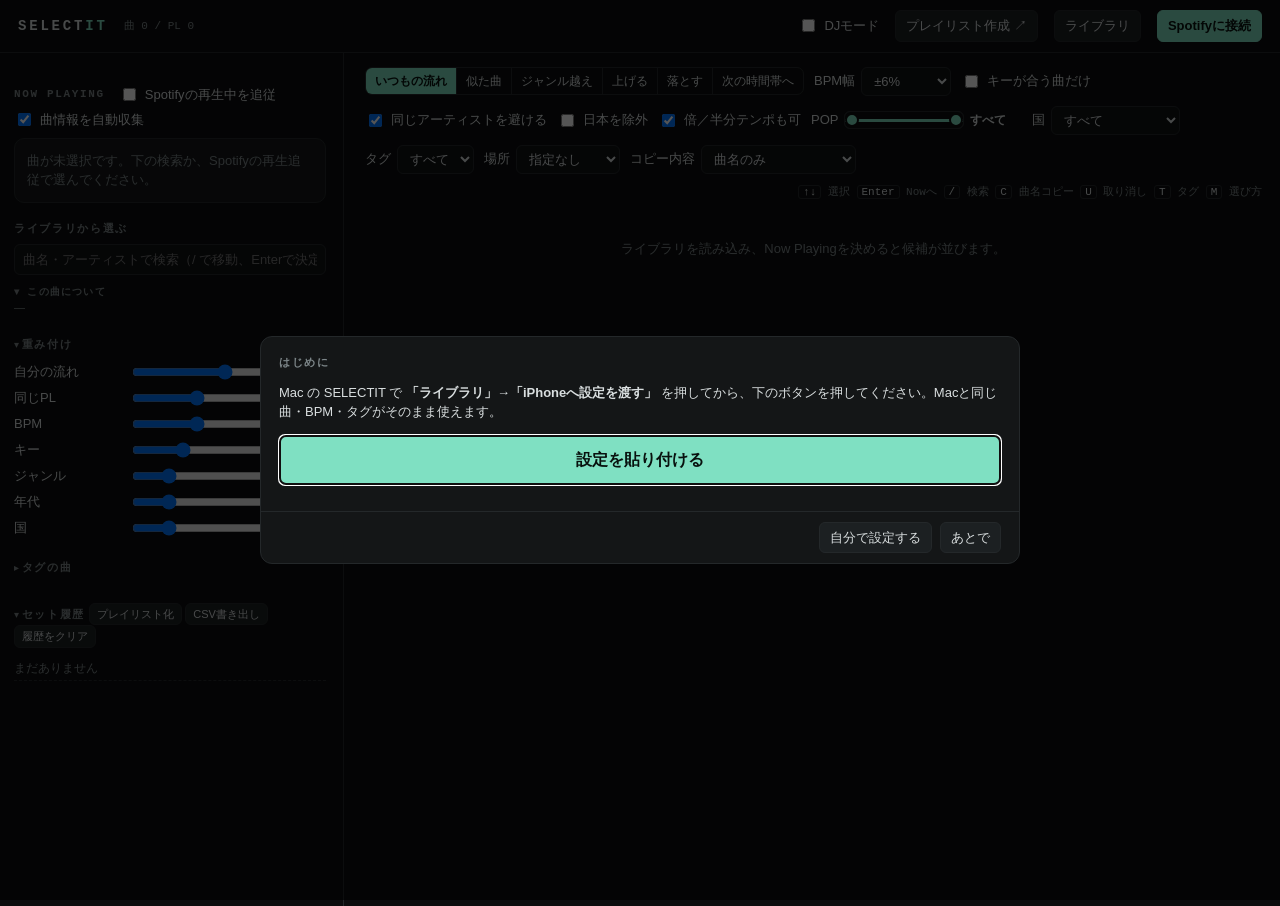
<file: index.html>
<!DOCTYPE html>
<html lang="ja">
<head>
<meta charset="utf-8">
<meta name="viewport" content="width=device-width, initial-scale=1, viewport-fit=cover">
<meta name="apple-mobile-web-app-capable" content="yes">
<meta name="apple-mobile-web-app-status-bar-style" content="black">
<title>SELECTIT — 選曲アシスト</title>
<link rel="manifest" href="manifest.json">
<link rel="icon" type="image/png" sizes="192x192" href="icon-192.png">
<link rel="apple-touch-icon" href="apple-touch-icon.png">
<meta name="theme-color" content="#0c0d0e">
<meta name="apple-mobile-web-app-title" content="SELECTIT">
<style>
  :root{
    --bg:#0c0d0e; --panel:#141617; --line:#24282a; --text:#d9dedf; --dim:#7d8689;
    --accent:#7fe0c2; --accent2:#e0c27f; --warn:#e07f7f; --chip:#1c2022;
    --mono: "SF Mono", ui-monospace, Menlo, monospace;
  }
  *{box-sizing:border-box}
  body{margin:0;background:var(--bg);color:var(--text);font:13px/1.5 -apple-system,"Hiragino Sans",sans-serif}
  header{display:flex;align-items:center;gap:16px;padding:10px 18px;border-bottom:1px solid var(--line)}
  header h1{font:600 14px var(--mono);letter-spacing:.2em;margin:0}
  header h1 span{color:var(--accent)}
  header .sp{flex:1}
  #status{font:11px var(--mono);color:var(--dim)}
  button{background:var(--chip);color:var(--text);border:1px solid var(--line);border-radius:6px;padding:5px 10px;font:inherit;cursor:pointer}
  button:hover{border-color:var(--accent)}
  button.pri{background:var(--accent);color:#08110e;border-color:var(--accent);font-weight:600}
  button:disabled{opacity:.45;cursor:not-allowed}
  button.sm{padding:2px 7px;font-size:11px}
  a.btnlink{background:var(--chip);color:var(--text);border:1px solid var(--line);border-radius:6px;padding:5px 10px;text-decoration:none;white-space:nowrap}
  a.btnlink:hover{border-color:var(--accent)}
  #updBtn{border-color:var(--accent);color:var(--accent)}
  .modes{display:inline-flex;border:1px solid var(--line);border-radius:7px;overflow:hidden}
  .modes button{border:0;border-radius:0;padding:4px 9px;font-size:12px;background:transparent}
  .modes button+button{border-left:1px solid var(--line)}
  .modes button.on{background:var(--accent);color:#08110e;font-weight:600}
  input,select{background:#0f1112;color:var(--text);border:1px solid var(--line);border-radius:6px;padding:5px 8px;font:inherit}
  input[type=range]{padding:0}
  main{display:grid;grid-template-columns:var(--side,340px) 7px 1fr;gap:0;height:calc(100vh - 47px)}
  aside{overflow:auto;padding:14px}
  #split{cursor:col-resize;position:relative;touch-action:none;outline:none}
  #split::before{content:"";position:absolute;top:0;bottom:0;left:3px;width:1px;background:var(--line);transition:background .15s,width .15s,left .15s}
  #split:hover::before,#split:focus-visible::before,body.resizing #split::before{background:var(--accent);width:3px;left:2px}
  body.resizing{cursor:col-resize;user-select:none}
  section.list{overflow:auto;padding:14px 18px}
  h2{font:600 11px var(--mono);letter-spacing:.15em;color:var(--dim);margin:18px 0 8px;text-transform:uppercase}
  .npRow{display:flex;align-items:center;gap:6px 14px;flex-wrap:wrap;margin:18px 0 8px}
  .npRow h2{margin:0}
  h2:first-child{margin-top:0}
  .deck{background:var(--panel);border:1px solid var(--line);border-radius:10px;padding:12px}
  .deck .row{display:flex;gap:10px;align-items:center}
  .deck img{width:64px;height:64px;border-radius:4px;object-fit:cover;background:#222}
  .deck .t{font-weight:600;font-size:14px}
  .deck .a{color:var(--dim)}
  .bk{display:flex;gap:8px;margin-top:10px;align-items:center;flex-wrap:wrap}
  .bk input{width:70px;font-family:var(--mono)}
  .big{font:600 22px var(--mono);color:var(--accent)}
  .big.k{color:var(--accent2)}
  .muted{color:var(--dim)}
  .hist{font-size:12px}
  .hist div{padding:3px 0;border-bottom:1px dashed var(--line);display:flex;gap:6px}
  .hist .n{color:var(--dim);font-family:var(--mono);width:22px}
  #tagListBox .tlh{display:flex;flex-wrap:wrap;gap:4px;align-items:center;margin-bottom:6px} #tagListBox .tlh .chip{cursor:pointer} #tagListBox .tlh .chip.on{background:#3d3560;color:#fff}
  #tagListBox .tlh select{margin-left:auto;font-size:11px}
  #tagListBox .tl{font-size:12px;padding:4px 2px;border-bottom:1px dashed var(--line);display:flex;gap:6px;align-items:baseline;cursor:pointer} #tagListBox .tl:hover{background:var(--chip)}
  #tagListBox .tl.cur{color:var(--accent)} #tagListBox .tl .nm{flex:1;min-width:0} #tagListBox .tl .m{font:11px var(--mono);color:var(--dim);white-space:nowrap}
  #tagListBox .tl .tg{display:block;font-size:10px;color:#c9b8ff}
  .sl{display:grid;grid-template-columns:110px 1fr 28px;gap:6px;align-items:center;margin:4px 0}
  .sl span:last-child{font-family:var(--mono);color:var(--dim);text-align:right}
  .filters{display:flex;gap:10px;flex-wrap:wrap;align-items:center;margin-bottom:10px}
  .more{text-align:center;padding:12px 0 20px} .more button{padding:6px 18px}
  #toTop{position:fixed;right:22px;bottom:22px;z-index:40;padding:8px 14px;border-radius:20px;border:0;background:var(--accent);color:#08110e;font-weight:600;font-size:13px;
    box-shadow:0 4px 16px rgba(0,0,0,.45);cursor:pointer;opacity:0;transform:translateY(8px);pointer-events:none;transition:opacity .15s,transform .15s}
  #toTop.on{opacity:1;transform:none;pointer-events:auto}
  @media (max-width:760px){ #toTop{right:calc(14px + env(safe-area-inset-right));bottom:calc(16px + env(safe-area-inset-bottom))} }
  .cand .sub{font:11px var(--mono);color:var(--dim);margin-top:1px}
  .cand .sub .yr.g{color:var(--accent);font-weight:600} .cand .sub .yr.y{color:var(--accent2)}
  .cand .cc{white-space:nowrap} .cand .cc.g{color:var(--accent);font-weight:600} #deck .a .cc{color:var(--dim);font-size:.9em;white-space:nowrap}
  .cand .sub .gen{color:var(--accent2)} .cand .sub .af{cursor:help}
  .gp{display:inline-block;font:600 11px/1.5 system-ui,sans-serif;padding:0 7px;border-radius:9px;margin-left:5px;vertical-align:2px;white-space:nowrap;
    color:hsl(var(--h) 70% 72%);background:hsl(var(--h) 45% 20% / .55);border:1px solid hsl(var(--h) 45% 38%)}
  .na{font:600 10px var(--mono);color:var(--warn);border:1px solid var(--warn);border-radius:3px;padding:0 4px;vertical-align:3px}
  .gj{font-size:11px;margin-left:6px;vertical-align:2px;white-space:nowrap} .gj.g{color:var(--accent)} .gj.y{color:var(--accent2)} .gj.r{color:var(--warn)}
  .gp.none{--h:0;color:var(--dim);background:none;border-color:var(--line);font-weight:400}
  .deck .gps{margin-top:4px} .deck .gps .gp{margin:0 4px 0 0;font-size:12px}
  .cand{display:grid;grid-template-columns:34px 44px minmax(0,1fr) auto;gap:10px;align-items:start;padding:8px 6px;border-bottom:1px solid var(--line)}
  .cand:hover{background:#111415}
  .cand img{width:44px;height:44px;border-radius:3px;object-fit:cover;background:#222}
  .cand .sc{font:600 15px var(--mono);color:var(--accent);text-align:right}
  .cand .nm{font-weight:600}
  .cand .meta{font:12px var(--mono)}
  .cand .rbox{display:flex;flex-direction:column;gap:6px;align-items:flex-end}
  .cand .rmeta{display:flex;gap:16px;align-items:baseline;padding-top:2px}
  .chips{display:flex;gap:4px;flex-wrap:wrap;margin-top:3px}
  .chip{background:var(--chip);border:1px solid var(--line);border-radius:10px;padding:0 7px;font-size:11px;color:var(--dim)}
  .chip.g{color:var(--accent);border-color:#2c4a41}
  .chip.y{color:var(--accent2);border-color:#4a412c}
  .chip.r{color:var(--warn);border-color:#4a2c2c}
  .chip.tag{color:#c9b8ff;border-color:#3d3560}
  .tags{display:flex;gap:4px;flex-wrap:wrap;align-items:center;margin-top:6px}
  #tagPop{position:fixed;z-index:60;background:var(--panel);border:1px solid var(--line);border-radius:8px;padding:10px 12px;box-shadow:0 8px 28px rgba(0,0,0,.55);max-height:70vh;overflow:auto;font-size:12px}
  #tagPop .tph{display:flex;justify-content:space-between;align-items:center;gap:8px} #tagPop .tags{margin-top:6px} #tagPop .chip{cursor:pointer}
  #tagPop .tpg{display:flex;gap:4px;flex-wrap:wrap;align-items:center;margin-top:5px} #tagPop .tpg>.muted{width:44px;flex:none}
  .cand .chip.tag{cursor:pointer}
  .stars{display:inline-flex;gap:1px} .stars .st{background:none;border:0;padding:0 2px;font-size:18px;line-height:1;color:var(--dim);opacity:.45;cursor:pointer}
  .stars .st.on{color:#f5c542;opacity:1} .stars .st:hover{transform:scale(1.15)}
  .rateRow{display:flex;align-items:center;gap:8px;margin:4px 0} .cstars{margin-left:6px;vertical-align:-1px} .cstars .st{font-size:13px;padding:0 1px}
  @media (max-width:760px){ .stars .st{font-size:24px;padding:0 4px} .cstars .st{font-size:18px;padding:0 3px} .rateRow .kh{display:none} }
  .tagPre{margin-top:4px;font-size:12px} .tagPre summary{cursor:pointer;color:var(--dim)} .tagPre .tpg{display:flex;gap:3px;flex-wrap:wrap;align-items:center;margin-top:3px}
  .tagPre .tpg>.muted{width:38px;flex:none;font-size:11px} .tagPre .chip{cursor:pointer;font-size:11px;padding:0 6px;line-height:1.7} .tagPre .tpg input{width:9em;font-size:12px;padding:3px 6px}
  .tags .chip{font-size:12px;padding:1px 8px}
  .tags .chip button{background:none;border:0;color:inherit;cursor:pointer;padding:0 0 0 4px;font-size:12px}
  .tags input{width:9em;font-size:12px;padding:3px 6px}
  .tags .sug{cursor:pointer;opacity:.6}
  .tags .sug:hover{opacity:1}
  .acts{display:flex;gap:4px;align-items:center} .acts button{white-space:nowrap}
  dialog{background:var(--panel);color:var(--text);border:1px solid var(--line);border-radius:12px;width:min(760px,94vw);max-height:86vh;padding:0}
  dialog::backdrop{background:#000a}
  dialog .in{padding:18px;overflow:auto;max-height:calc(86vh - 60px)}
  dialog .ft{padding:10px 18px;border-top:1px solid var(--line);display:flex;gap:8px;justify-content:flex-end}
  .pl{display:flex;gap:8px;align-items:center;padding:3px 0;border-bottom:1px dashed var(--line)}
  .pl .c{color:var(--dim);font-family:var(--mono);margin-left:auto}
  code{font-family:var(--mono);background:#0f1112;padding:1px 5px;border-radius:4px}
  .bar{height:4px;background:var(--line);border-radius:2px;overflow:hidden;margin:8px 0}
  .bar i{display:block;height:100%;background:var(--accent);width:0}
  .search-res div{padding:4px 6px;cursor:pointer;border-radius:4px}
  .search-res div:hover{background:var(--chip)}
  .empty{color:var(--dim);padding:30px 0;text-align:center}
  label.ck{display:flex;gap:6px;align-items:center}
  .popf{display:inline-flex;gap:6px;align-items:center} .popf b{font:600 12px var(--mono);min-width:52px}
  .dual{position:relative;display:inline-block;width:120px;height:18px}
  .dual::before{content:"";position:absolute;left:0;right:0;top:8px;height:3px;border-radius:2px;
    background:linear-gradient(90deg,var(--line) var(--a,0%),var(--accent) var(--a,0%),var(--accent) var(--b,100%),var(--line) var(--b,100%))}
  .dual input{position:absolute;left:0;top:0;width:100%;height:18px;margin:0;background:none;pointer-events:none;-webkit-appearance:none;appearance:none}
  .dual input::-webkit-slider-runnable-track{background:none;height:18px}
  .dual input::-webkit-slider-thumb{pointer-events:auto;-webkit-appearance:none;width:14px;height:14px;margin-top:2px;border-radius:50%;background:var(--accent);border:2px solid var(--bg);cursor:pointer}
  .dual input::-moz-range-track{background:none} .dual input::-moz-range-thumb{pointer-events:auto;width:12px;height:12px;border-radius:50%;background:var(--accent);border:2px solid var(--bg);cursor:pointer}
  img[src=""]{visibility:hidden}
  .cand.sel{background:#16201d;outline:1px solid #2c4a41}
  /* 中くらいの幅では数値列（チップと重複）を畳んで情報列を守る */
  @media (max-width:1250px){
    .cand{grid-template-columns:30px 40px minmax(0,1fr) auto;gap:8px}
    .cand .rmeta{display:none}
    .cand img{width:40px;height:40px}
  }
  body.dj [data-q], body.dj [data-p]{display:none}
  [data-c]{font-family:var(--mono)}
  .info{margin-top:10px;font-size:12px}
  .info h3{font:600 10px var(--mono);letter-spacing:.12em;color:var(--dim);margin:10px 0 4px;text-transform:uppercase}
  .info .row2{display:flex;gap:6px;flex-wrap:wrap}
  .info .ln{padding:2px 0;border-bottom:1px dashed var(--line);display:flex;gap:6px;align-items:baseline}
  .info .ln .pre{color:var(--dim);font-family:var(--mono);font-size:10px;min-width:30px}
  .info .ln a,.info .ln span.t{cursor:pointer}
  .info .ln span.t:hover{color:var(--accent)}
  .info .muted{font-size:11px}
  details.info summary{cursor:pointer;color:var(--dim);font:600 10px var(--mono);letter-spacing:.12em;list-style:none}
  details.info summary::before{content:"▸ "} details.info[open] summary::before{content:"▾ "}
  [data-c].ok{color:var(--accent);border-color:var(--accent)}
  body.dj [data-n]{background:var(--accent);color:#08110e;border-color:var(--accent);font-weight:600;padding:6px 14px;font-size:13px}
  body.dj .follow-row{opacity:.4;pointer-events:none}
  #djBadge{display:none;font:600 11px var(--mono);color:#08110e;background:var(--accent2);border-radius:4px;padding:2px 6px}
  body.dj #djBadge{display:inline}
  .keys{font:11px var(--mono);color:var(--dim);margin-left:auto}
  .keys b{color:var(--text);font-weight:500;border:1px solid var(--line);border-radius:3px;padding:0 4px}
  .info .src{display:flex;justify-content:space-between;align-items:baseline}
  .info .src a{color:var(--dim);font-size:10px;text-decoration:none}
  .info .pb{display:inline-block;width:60px;height:5px;background:var(--line);border-radius:3px;vertical-align:middle;margin:0 4px}
  .info .pb i{display:block;height:100%;background:var(--accent);border-radius:3px}
  .info .ex{color:var(--text);font-size:11px;line-height:1.45;margin:2px 0}
  .info .vl{padding:2px 0;border-bottom:1px dashed var(--line);display:flex;gap:6px;align-items:baseline;cursor:pointer}
  .info .vl:hover{color:var(--accent)}
  .info .vl .d{font-family:var(--mono);color:var(--dim);font-size:10px;margin-left:auto;white-space:nowrap}
  details.side summary{list-style:none;cursor:pointer;margin:18px 0 8px}
  details.side summary::-webkit-details-marker{display:none}
  details.side summary h2{display:inline;margin:0}
  details.side summary::before{content:"▾ ";color:var(--dim);font-size:10px} details.side:not([open]) summary::before{content:"▸ "}
  #mobileNow{display:none}
  #toast{position:fixed;left:50%;bottom:24px;transform:translateX(-50%);max-width:min(92vw,560px);background:var(--panel);border:1px solid var(--line);border-radius:10px;padding:10px 14px;font-size:13px;box-shadow:0 6px 24px rgba(0,0,0,.4);z-index:50;opacity:0;pointer-events:none;transition:opacity .2s}
  #toast.on{opacity:1}
  @media (max-width:760px){
    header{flex-wrap:wrap;gap:8px 12px;padding:8px 12px}
    header .sp{display:none}
    #status{width:100%;order:9}
    main{display:flex;flex-direction:column;height:auto}
    #split{display:none}
    aside{display:contents}
    aside>*{order:4}
    .npRow{order:1;padding:12px 12px 0}
    #deck{order:2;margin:0 12px;padding-bottom:12px;border-bottom:1px solid var(--line)}
    #info,#dWeights{order:2}
    section.list{order:3}
    aside>h2,aside>.search-res,aside>details{margin-left:12px;margin-right:12px}
    #q{width:calc(100% - 24px)!important;margin-left:12px;margin-right:12px}
    section.list{padding:0 12px 10px}
    input,select{font-size:16px}
    .filters{gap:6px 10px;padding-top:8px}
    .keys{display:none}
    .cand{grid-template-columns:30px 1fr;gap:4px 8px;padding:8px 4px}
    .cand img,.cand .rmeta{display:none}
    .cand .rbox{grid-column:1 / -1;grid-row:2;flex-direction:row;justify-content:flex-end}
    .cand .acts button{padding:6px 10px;font-size:12px}
    .deck img{width:52px;height:52px}
    dialog{width:100vw;height:100vh;max-height:100vh;max-width:100vw;border-radius:0}
    dialog .in{max-height:calc(100vh - 60px);padding:14px}
    dialog .in > div[style*="display:flex"]{flex-wrap:wrap}
    dialog .in > div[style*="display:flex"] > input{flex:1 1 100% !important;min-width:0;order:-1}
    #mobileNow{display:block;position:sticky;top:0;z-index:5;background:var(--panel);border-bottom:1px solid var(--line);padding:7px 12px;font-size:12px;margin:0 -12px}
    #mobileNow b{color:var(--accent);font-family:var(--mono);margin-right:6px}
    #mobileNow .m{font-family:var(--mono);color:var(--accent2);margin-left:6px}
    /* iPhone（15 Pro 393×852 基準）: Now Playing のすぐ下に候補。検索・重み付け・タグの曲・履歴・曲情報は候補の後ろへ */
    main{display:flex;flex-direction:column}
    aside{display:contents}
    aside > *{order:3;margin-left:calc(12px + env(safe-area-inset-left));margin-right:calc(12px + env(safe-area-inset-right))}
    aside > h2:first-child{order:1;margin-top:12px}
    #deck{order:1}
    #q,#sres{order:1} #q{margin-top:10px} #sres{margin-top:4px}
    aside > h2:has(+ #q){display:none}
    section.list{order:2;padding:0 calc(12px + env(safe-area-inset-right)) 10px calc(12px + env(safe-area-inset-left));border-bottom:1px solid var(--line);margin-bottom:6px}
    aside > #info{margin-top:12px}
    #q{width:calc(100% - 24px - env(safe-area-inset-left) - env(safe-area-inset-right)) !important;box-sizing:border-box}
    aside > :last-child{margin-bottom:calc(24px + env(safe-area-inset-bottom))}
    header{padding:calc(6px + env(safe-area-inset-top)) calc(12px + env(safe-area-inset-right)) 6px calc(12px + env(safe-area-inset-left))}
    header button, header .btnlink{padding:5px 9px;font-size:12px}
    #mobileNow{margin:0 calc(-12px - env(safe-area-inset-right)) 0 calc(-12px - env(safe-area-inset-left))}
    button, .chip, summary, [data-tln], [data-tlt]{touch-action:manipulation}
    #toast{bottom:calc(20px + env(safe-area-inset-bottom))}
    dialog{height:100dvh;max-height:100dvh;padding-top:env(safe-area-inset-top)}
    dialog .in{max-height:calc(100dvh - 60px - env(safe-area-inset-top) - env(safe-area-inset-bottom))}
    dialog .ft{padding-bottom:calc(10px + env(safe-area-inset-bottom))}
    #dlgSetup{height:auto;max-height:100dvh;top:0;bottom:auto}
  }
</style>
</head>
<body>
<header>
  <h1>SELECT<span>IT</span></h1>
  <span id="djBadge">DJ MODE</span>
  <span id="status">未接続</span>
  <button class="sm" id="updBtn" hidden title="新しい版が公開されています">新しい版に更新</button>
  <span class="sp"></span>
  <label class="ck" title="rekordboxで再生中は「再生」「キュー」を隠し、追従を止めます"><input type="checkbox" id="djMode"> DJモード</label>
  <a id="btnForge" class="btnlink" href="forge/" target="forge" title="条件を指定して Spotify 全体からプレイリストを作る（Playlist Forge）">プレイリスト作成 ↗</a>
  <button id="btnLib">ライブラリ</button>
  <button id="btnLogin" class="pri">Spotifyに接続</button>
</header>
<main>
  <aside>
    <div class="npRow"><h2>Now Playing</h2><label class="ck follow-row"><input type="checkbox" id="follow"> Spotifyの再生中を追従</label><label class="ck" title="Spotify / Deezer / MusicBrainz / Discogs / Wikipedia から曲・アーティスト情報を自動で集めます"><input type="checkbox" id="autoInfo" checked> 曲情報を自動収集</label></div>
    <div class="deck" id="deck"><div class="muted">曲が未選択です。下の検索か、Spotifyの再生追従で選んでください。</div></div>
    <h2>ライブラリから選ぶ</h2>
    <input id="q" placeholder="曲名・アーティストで検索（/ で移動、Enterで決定）" style="width:100%" enterkeyhint="go" autocomplete="off" autocapitalize="off" spellcheck="false">
    <div class="search-res" id="sres"></div>
    <details class="info" id="info" open><summary>この曲について</summary><div id="infoBody" class="muted">—</div></details>

    <details class="side" id="dWeights" open><summary><h2>重み付け</h2></summary>
    <div class="sl"><span>自分の流れ</span><input type="range" min="0" max="5" step="0.5" id="wFlow" value="3"><span></span></div>
    <div class="sl"><span>同じPL</span><input type="range" min="0" max="5" step="0.5" id="wCo" value="2"><span></span></div>
    <div class="sl"><span>BPM</span><input type="range" min="0" max="5" step="0.5" id="wBpm" value="2"><span></span></div>
    <div class="sl"><span>キー</span><input type="range" min="0" max="5" step="0.5" id="wKey" value="1.5"><span></span></div>
    <div class="sl"><span>ジャンル</span><input type="range" min="0" max="5" step="0.5" id="wGen" value="1"><span></span></div>
    <div class="sl" title="リリース年が近い曲を加点（同じ年〜±2年が満点、10年以上離れると加点なし）"><span>年代</span><input type="range" min="0" max="5" step="0.5" id="wYear" value="1"><span></span></div>
    <div class="sl" title="今の曲とアーティストの国が同じ曲を加点（国はMusicBrainz。分からない曲は加点なし）"><span>国</span><input type="range" min="0" max="5" step="0.5" id="wCc" value="1"><span></span></div>
    </details>

    <details class="side" id="dTagList"><summary><h2>タグの曲</h2> <span class="muted" id="tagListN"></span></summary>
    <div id="tagListBox"></div>
    </details>

    <details class="side" id="dHist" open><summary><h2>セット履歴</h2> <button class="sm" id="btnExport">プレイリスト化</button> <button class="sm" id="btnCsv">CSV書き出し</button> <button class="sm" id="btnClearHist">履歴をクリア</button></summary>
    <div class="hist" id="hist"><div class="muted">まだありません</div></div>
    </details>
  </aside>
  <div id="split" role="separator" aria-orientation="vertical" tabindex="0" title="ドラッグで幅を変更（ダブルクリックで元に戻す）"></div>

  <section class="list">
    <div id="mobileNow"><b>NOW</b><span class="muted">未選択</span></div>
    <div class="filters">
      <span class="modes" id="modes"></span><button class="sm" id="reroll" title="ジャンル越えの候補を入れ替える（R）" hidden>🎲</button>
      <label class="ck">BPM幅
        <select id="fBpm"><option value="0">制限なし</option><option value="0.04">±4%</option><option value="0.06" selected>±6%</option><option value="0.1">±10%</option></select>
      </label>
      <label class="ck"><input type="checkbox" id="fKey"> キーが合う曲だけ</label>
      <label class="ck"><input type="checkbox" id="fArtist" checked> 同じアーティストを避ける</label>
      <label class="ck" title="アーティストの国が日本（MusicBrainz）の曲を候補から外す。国が分からない曲は出す"><input type="checkbox" id="fNoJp"> 日本を除外</label>
      <label class="ck"><input type="checkbox" id="fHalf" checked> 倍／半分テンポも可</label>
      <span class="ck popf" title="Spotify人気度（POP）がこの範囲の曲だけ候補に出す。0〜100なら絞り込みなし（ダブルクリックで戻す）">POP
        <span class="dual"><input type="range" id="popMin" min="0" max="100" step="5" value="0" aria-label="POPの下限"><input type="range" id="popMax" min="0" max="100" step="5" value="100" aria-label="POPの上限"></span>
        <b id="popVal">すべて</b></span>
      <label class="ck" hidden title="アーティストの国（MusicBrainz）で候補を絞る。絞り込み中は国が分からない曲を出さない">国 <select id="fCc"></select></label>
      <label class="ck" hidden title="このタグの曲だけ候補に出す">タグ <select id="fTag"></select></label>
      <label class="ck" title="今夜の場所（前提フィルタ）。選ぶと全モードで、その場所タグが付いた曲だけを候補に出す。付いた曲が無ければ参考表示に回す">場所 <select id="fVenue"></select></label>
      <label class="ck">コピー内容
        <select id="copyMode"><option value="title">曲名のみ</option><option value="both">曲名＋アーティスト</option><option value="artist">アーティストのみ</option></select>
      </label>
      <span class="muted" id="candInfo"></span>
      <span class="keys"><b>↑↓</b> 選択 <b>Enter</b> Nowへ <b>/</b> 検索 <b>C</b> 曲名コピー <b>U</b> 取り消し <b>T</b> タグ <b>M</b> 選び方</span>
    </div>
    <div id="tagPop" hidden role="dialog" aria-label="タグを付ける"></div>
    <button id="toTop" title="候補の先頭へ（Home）" aria-label="候補の先頭へ">↑ 先頭へ</button>
    <div id="cands"><div class="empty">ライブラリを読み込み、Now Playingを決めると候補が並びます。</div></div>
  </section>
</main>

<dialog id="dlgSetup">
  <div class="in">
    <h2>はじめに</h2>
    <p>Mac の SELECTIT で <b>「ライブラリ」→「iPhoneへ設定を渡す」</b> を押してから、下のボタンを押してください。Macと同じ曲・BPM・タグがそのまま使えます。</p>
    <button id="setupPaste" class="pri" style="width:100%;padding:12px;font-size:16px">設定を貼り付ける</button>
    <div id="setupManual" hidden style="margin-top:10px"><p class="muted">うまく読めないときは、ここに長押しで貼り付けてください</p>
      <textarea id="setupText" rows="3" style="width:100%;box-sizing:border-box;font:12px var(--mono)" autocomplete="off" autocapitalize="off" spellcheck="false"></textarea>
      <button id="setupApply" style="margin-top:6px">これで設定する</button></div>
    <div class="muted" id="setupMsg" style="margin-top:8px"></div>
  </div>
  <div class="ft"><button id="setupSelf">自分で設定する</button><button id="setupClose">あとで</button></div>
</dialog>

<dialog id="dlgLib">
  <div class="in">
    <h2>1. Spotify接続設定</h2>
    <p class="muted">Spotify Developer Dashboard の自分のアプリで、Redirect URI に次を登録してください：<br><code id="redir"></code></p>
    <div style="display:flex;gap:8px"><input id="cid" placeholder="Client ID" style="flex:1;font-family:var(--mono)"><button id="saveCid">保存</button></div>

    <h2>2. 読み込むプレイリスト</h2>
    <p class="muted">「自分の流れ」は、あなたがプレイリスト内で<b>直前・直後に並べた曲</b>から計算します。Spotifyの仕様上、曲を読めるのは自分が作成（または共同編集）したプレイリストだけです。</p>
    <div style="display:flex;gap:8px;margin-bottom:6px">
      <button id="loadPls">プレイリスト一覧を取得</button>
      <input id="plFilter" placeholder="名前で絞り込み" style="flex:1">
      <button class="sm" id="plAll">表示中を全選択</button>
      <button class="sm" id="plNone">全解除</button>
    </div>
    <label class="ck" style="margin-bottom:6px"><input type="checkbox" id="incSaved"> 「お気に入りの曲」も候補に含める</label>
    <label class="ck" style="margin-bottom:6px" title="起動時・画面に戻ったとき（30分おき）に、変わったプレイリストだけ読み直します"><input type="checkbox" id="autoLib" checked> プレイリストの変更を自動で取り込む</label>
    <label class="ck" style="margin-bottom:6px" title="新しい版が公開されたら、操作していないときに自動で読み直します"><input type="checkbox" id="autoUpd" checked> 新しい版が出たら自動で更新</label>
    <div id="plList" style="max-height:260px;overflow:auto"></div>
    <div style="display:flex;gap:10px;align-items:center;margin-top:8px"><button id="scan" class="pri">選択したプレイリストを読み込む</button><span class="muted" id="selCount"></span></div>
    <div class="bar"><i id="prog"></i></div>
    <div class="muted" id="scanMsg"></div>

    <h2>3. BPM・キーの取り込み（rekordbox）</h2>
    <p class="muted">rekordboxで「ファイル → ライブラリをxml形式でエクスポート」した XML を読み込むと、曲名＋アーティスト名で照合して BPM・キー・ジャンルを付けます。手入力した値は上書きしません。</p>
    <input type="file" id="xml" accept=".xml">
    <div class="muted" id="xmlMsg"></div>
    <h2 style="margin-top:14px">3b. BPM・キーの取り込み（Exportify）</h2>
    <p class="muted"><a href="https://exportify.app/" target="_blank" rel="noopener" style="color:var(--accent)">exportify.app ↗</a> で歯車から「Include audio features data」をオンにして書き出した CSV（複数可。「Export All」のZIPは展開してから）を読み込むと、Spotifyの曲IDで直接照合して BPM・キー・ジャンル・エネルギー等を付けます。rekordbox・手入力の値がある曲には触れません。</p>
    <input type="file" id="csv" accept=".csv,text/csv" multiple>
    <div class="muted" id="csvMsg"></div>

    <h2>4. BPM・キーの自動取得（ReccoBeats）</h2>
    <p class="muted"><a href="https://reccobeats.com/" target="_blank" rel="noopener" style="color:var(--accent)">ReccoBeats ↗</a>（無料・登録不要）にSpotifyの曲IDで問い合わせ、BPM・キー・エネルギー等を付けます。登録されていない曲もあります。rekordbox・Exportify・手入力の値がある曲には触れません。見つからなかった曲は30日後にもう一度調べます。</p>
    <label class="ck"><input type="checkbox" id="autoRb" checked> 自動で取得（読み込み後・曲を選んだとき）</label>
    <div style="margin-top:6px"><button id="runRb">今すぐ取得</button> <span class="muted" id="rbMsg"></span></div>

    <h2>4b. BPMの自動補完（Deezer）</h2>
    <p class="muted">ReccoBeatsでも分からなかった曲のBPMをDeezerで調べて補います（キーは取れません）。rekordbox・手入力の値がある曲には触れません。</p>
    <label class="ck"><input type="checkbox" id="autoDz" checked> プレイリスト読み込み後に自動で実行</label>
    <div style="margin-top:6px"><button id="runDz">今すぐBPMを補完</button> <span class="muted" id="dzMsg"></span></div>

    <h2>5. 端末間で同期（GitHub Gist）</h2>
    <p class="muted">BPM・キー・ジャンル・タグ・重み・履歴に加えて、<b>読み込んだ曲データ（プレイリスト・曲・音の特徴・アーティストのジャンル）</b>も、あなたのGitHubの非公開Gistに保存して、MacとiPhoneで共有します。iPhoneは同じトークンを入れるだけで、Spotifyから読み込まなくてもMacと同じ候補が出ます（再生ボタンを使うときだけSpotifyログインが必要）。<br>
    トークンは <a href="https://github.com/settings/tokens?type=beta" target="_blank" rel="noopener" style="color:var(--accent)">GitHubの設定</a> で「Gists: Read and write」だけ付けて発行してください。この端末のブラウザにだけ保存されます。</p>
    <div style="display:flex;gap:8px;margin-bottom:6px"><input id="ghTok" type="password" placeholder="github_pat_…" style="flex:1;font-family:var(--mono)"><button id="saveTok">保存</button></div>
    <div style="display:flex;gap:8px;align-items:center;flex-wrap:wrap">
      <button id="syncPush">今すぐ送る</button><button id="syncPull">今すぐ受け取る</button>
      <label class="ck"><input type="checkbox" id="autoSync" checked> 自動で同期</label>
      <span class="muted" id="syncMsg"></span>
    </div>
    <div class="muted" id="syncInfo" style="margin-top:4px;font-size:12px"></div>
    <div style="display:flex;gap:8px;align-items:center;flex-wrap:wrap;margin-top:8px">
      <button id="setupCopy" class="pri">iPhoneへ設定を渡す</button>
      <span class="muted">Client ID と同期のトークンをコピーします。iPhone で SELECTIT を開き「設定を貼り付ける」を押すだけで、Macと同じ状態になります（同じApple IDのユニバーサルクリップボード）</span>
    </div>

    <h2>6. バックアップ（ファイル）</h2>
    <button id="metaOut">BPM・キーの手入力データを書き出す</button>
    <label><button id="metaInBtn">読み込む</button><input type="file" id="metaIn" accept=".json" hidden></label>
  </div>
  <div class="ft">
    <button id="closeLib">閉じる</button>
  </div>
</dialog>

<script>
"use strict";
// ---------- 保存 (IndexedDB) ----------
const DB = {
  db:null,
  open(){ return new Promise((res,rej)=>{ const r=indexedDB.open("yotsuji-next",1);
    r.onupgradeneeded=()=>r.result.createObjectStore("kv");
    r.onsuccess=()=>{this.db=r.result;res()}; r.onerror=()=>rej(r.error); }); },
  get(k){ return new Promise((res,rej)=>{ const t=this.db.transaction("kv").objectStore("kv").get(k); t.onsuccess=()=>res(t.result); t.onerror=()=>rej(t.error); }); },
  set(k,v){ return new Promise((res,rej)=>{ const tx=this.db.transaction("kv","readwrite"); tx.objectStore("kv").put(v,k); tx.oncomplete=()=>res(); tx.onerror=()=>rej(tx.error); }); }
};
const LS = {
  get(k,d){ try{ const v=localStorage.getItem(k); return v==null?d:JSON.parse(v);}catch{return d} },
  set(k,v){ try{ localStorage.setItem(k,JSON.stringify(v)); }catch{} }
};

// ---------- 状態 ----------
const S = {
  tracks:{},        // id -> {id,uri,name,artists:[{id,name}],album,img,year}
  playlists:[],     // [{id,name,snapshot,ids:[]}]  読み込み済み
  plIndex:[],       // 取得した一覧（選択用）
  saved:[],         // お気に入りの曲ID
  meta:{},          // id -> {bpm,key,genre,src}
  dz:{},            // Deezer問い合わせ済み id -> bpm(0=不明)
  dg:{},            // Discogs情報 id -> {genre,style,label,year,url} / null=見つからず
  ac:{},            // アーティストの国 artistId -> {c:"JP"(""=不明), at}（MusicBrainz、まとめて取得）
  ag:{},            // アーティストのSpotifyジャンル artistId -> {g:[...], at}（まとめて取得、30日ごと）
  rate:{},          // 自分で付けた星 id -> {r:1〜5（0＝なし）, at:更新時刻}（Gistで同期、新しい方が勝つ）
  tags:{},          // 自分で付けたタグ id -> {t:["ピーク",...], at:更新時刻}（Gistで同期、新しい方が勝つ）
  ex:{},            // 自動収集した曲情報 id -> {at,done,sp,dz,mb,wk}
  alb:{},           // アルバムID -> レーベル名（Spotifyアルバム情報から取得、候補とNow Playingのレーベル表示用）
  occ:{},           // id -> [[plIdx,pos],...]
  now:null, hist:[], me:null, lastPlayingId:null,
  playCnt:{}        // Nowに入った回数 id -> 回数（Gistで同期、端末間は大きい方を採用）
};

// ---------- Spotify認証 (PKCE) ----------
const REDIRECT = location.origin + location.pathname;
const SCOPES = "playlist-read-private playlist-read-collaborative user-library-read user-read-playback-state user-modify-playback-state user-read-currently-playing playlist-modify-private playlist-modify-public";
const b64url = buf => btoa(String.fromCharCode(...new Uint8Array(buf))).replace(/\+/g,"-").replace(/\//g,"_").replace(/=+$/,"");
function randStr(n){ const a=new Uint8Array(n); crypto.getRandomValues(a); return b64url(a); }

async function login(){
  const cid = LS.get("cid","");
  if(!cid){ openLib(); toast("先に Client ID を保存してください"); return; }
  const verifier = randStr(64);
  const challenge = b64url(await crypto.subtle.digest("SHA-256", new TextEncoder().encode(verifier)));
  sessionStorage.setItem("pkce_v", verifier);
  const p = new URLSearchParams({client_id:cid,response_type:"code",redirect_uri:REDIRECT,code_challenge_method:"S256",code_challenge:challenge,scope:SCOPES});
  location.href = "https://accounts.spotify.com/authorize?" + p;
}
async function tokenRequest(body){
  const r = await fetch("https://accounts.spotify.com/api/token",{method:"POST",headers:{"Content-Type":"application/x-www-form-urlencoded"},body:new URLSearchParams(body)});
  const j = await r.json(); if(!r.ok) throw new Error(j.error_description||j.error||"token error");
  const tok = {access:j.access_token, refresh:j.refresh_token||LS.get("tok",{}).refresh, exp:Date.now()+(j.expires_in-60)*1000};
  LS.set("tok",tok); LS.set("hadLogin",true); sessionStorage.removeItem("autoLogin"); return tok;
}
async function handleRedirect(){
  const p = new URLSearchParams(location.search);
  if(p.get("code")){
    await tokenRequest({grant_type:"authorization_code",code:p.get("code"),redirect_uri:REDIRECT,client_id:LS.get("cid",""),code_verifier:sessionStorage.getItem("pkce_v")});
    history.replaceState(null,"",REDIRECT);
  } else if(p.get("error")){ toast("認証エラー: "+p.get("error")); history.replaceState(null,"",REDIRECT); }
}
async function token(){
  let t = LS.get("tok",null); if(!t) return null;
  if(Date.now() > t.exp){ try{ t = await tokenRequest({grant_type:"refresh_token",refresh_token:t.refresh,client_id:LS.get("cid","")}); }catch(e){ LS.set("tok",null); return null; } }
  return t.access;
}
const sleep = ms => new Promise(r=>setTimeout(r,ms));
async function api(path, opt={}){
  const tk = await token(); if(!tk) throw new Error("未ログイン");
  const url = path.startsWith("http") ? path : "https://api.spotify.com/v1"+path;
  for(let i=0;i<5;i++){
    const r = await fetch(url,{...opt,headers:{Authorization:"Bearer "+tk,"Content-Type":"application/json",...(opt.headers||{})}});
    if(r.status===429){
      let body=""; try{ body=await r.text(); }catch{}
      if(body.includes("QUOTA_EXCEEDED")) throw new Error("Spotifyの利用枠を超えました。しばらく時間をおいてください");
      const wait = (+r.headers.get("Retry-After")||3)*1000; setStatus("待機中（API制限）…"); await sleep(wait); continue;
    }
    if(r.status===204) return null;
    if(!r.ok){ let m=r.status+""; try{ const j=await r.json(); m+=" "+(j.error?.message||""); }catch{} throw new Error(m); }
    const ct = r.headers.get("content-type")||""; return ct.includes("json") ? r.json() : null;
  }
  throw new Error("リトライ上限");
}

// ---------- ライブラリ読み込み ----------
function slimTrack(t){
  if(!t || t.type && t.type!=="track" || !t.id || t.is_local) return null;
  const imgs = t.album?.images||[];
  // market=from_token で読むと、配信が別の版に差し替わった曲は差し替え先が返る（linked_from が元の曲）→ 元のIDのまま持つ
  const lf=t.linked_from?.id ? t.linked_from : null;
  const o={id:lf?lf.id:t.id, uri:lf?.uri||t.uri, name:t.name, artists:(t.artists||[]).map(a=>({id:a.id,name:a.name})),
    album:t.album?.name||"", albumId:t.album?.id||"", dur:t.duration_ms||0, isrc:t.external_ids?.isrc||"", img:(imgs[imgs.length-1]||imgs[0]||{}).url||"", pop:Number.isFinite(t.popularity)?t.popularity:null, year:+(t.album?.release_date||"").slice(0,4)||null};
  if(t.is_playable===false) o.na=1;  // リンク切れ（Spotifyで再生できない＝アプリでグレーになる曲）
  return o;
}
async function loadPlaylistIndex(){
  if(!S.me) S.me = await api("/me");
  const out=[]; let url="/me/playlists?limit=50";
  while(url){ const j = await api(url); for(const p of j.items||[]){ if(!p) continue;
      const total = p.items?.total ?? p.tracks?.total ?? 0;
      out.push({id:p.id,name:p.name,snapshot:p.snapshot_id,total,own:p.owner?.id===S.me.id||p.collaborative}); }
    url = j.next; setStatus(`プレイリスト一覧 ${out.length}件…`); }
  S.plIndex = out; await DB.set("plIndex", out); renderPlList(); setStatus(`プレイリスト ${out.length}件`);
}
function renderPlList(){ setTimeout(selCount,0);
  const f = $("#plFilter").value.trim().toLowerCase();
  const sel = new Set(LS.get("plSel",[]));
  const loaded = new Map(S.playlists.map(p=>[p.id,p]));
  $("#plList").innerHTML = S.plIndex.filter(p=>!f||p.name.toLowerCase().includes(f)).map(p=>{
    const l = loaded.get(p.id); const st = !p.own ? "読込不可" : l ? (l.snapshot===p.snapshot?"読込済":"更新あり") : "";
    return `<label class="pl"><input type="checkbox" data-id="${p.id}" ${sel.has(p.id)?"checked":""} ${p.own?"":"disabled"}> ${esc(p.name)} <span class="c">${st} ${p.total}曲</span></label>`;
  }).join("") || `<div class="muted">「プレイリスト一覧を取得」を押してください</div>`;
}
function saveSel(){ const sel = new Set(LS.get("plSel",[]));
  $$("#plList input[type=checkbox]").forEach(c=>{ c.checked?sel.add(c.dataset.id):sel.delete(c.dataset.id); }); LS.set("plSel",[...sel]); selCount(); }
function selCount(){ const n=LS.get("plSel",[]).length; $("#selCount").textContent=n?`${n}本を選択中`:"一覧から選んでください"; $("#scan").disabled=!n; }

async function scan(opt={}){
  if(S.scanning) return; S.scanning=true;
  if(!opt.auto) saveSel();
  const sel = new Set(LS.get("plSel",[]));
  const targets = S.plIndex.filter(p=>sel.has(p.id)&&p.own);
  const keep = new Map(S.playlists.map(p=>[p.id,p]));
  const next=[]; let done=0; const full=opt.full || LS.get("trackVer",1)<TRACK_VER;
  try{
    for(const p of targets){
      const old = keep.get(p.id);
      if(!full && old && old.snapshot===p.snapshot){ next.push(old); }
      else{
        const ids=[]; let url=`/playlists/${p.id}/items?limit=50&market=from_token`;
        while(url){ const j = await api(url);
          for(const it of j.items||[]){ const t = slimTrack(it.item||it.track); if(t){ S.tracks[t.id]=t; ids.push(t.id); } }
          url=j.next; await sleep(80); }
        next.push({id:p.id,name:p.name,snapshot:p.snapshot,ids});
      }
      done++; $("#prog").style.width=(done/Math.max(1,targets.length)*100)+"%";
      $("#scanMsg").textContent=`${done}/${targets.length} ${p.name}`;
    }
    S.playlists = next;
    if($("#incSaved").checked && (!opt.auto || opt.saved)){
      const ids=[]; let url="/me/tracks?limit=50&market=from_token", first=true;
      while(url){ const j=await api(url); if(first){ first=false; LS.set("savedSig",savedSig(j)); } for(const it of j.items||[]){ const t=slimTrack(it.track||it.item); if(t){S.tracks[t.id]=t; ids.push(t.id);} } url=j.next; $("#scanMsg").textContent=`お気に入り ${ids.length}曲…`; await sleep(80); }
      S.saved=ids;
    }
    LS.set("incSaved",$("#incSaved").checked); LS.set("libAt",Date.now()); LS.set("trackVer",TRACK_VER); libTouch();
    await persist(); buildIndex(); renderPlList();
    $("#scanMsg").textContent=`完了：プレイリスト ${S.playlists.length}本 / 曲 ${Object.keys(S.tracks).length}`;
    refresh();
    autoMeta();
  }catch(e){ $("#scanMsg").textContent="中断："+e.message; if(opt.auto) setStatus("自動取り込みを中断："+e.message); S.playlists=[...next, ...S.playlists.filter(p=>!next.find(n=>n.id===p.id))]; await persist(); buildIndex(); }
  finally{ S.scanning=false; }
}
// リンク切れの確認: 全曲を /tracks?ids=（50曲ずつ、market=from_token）で聞き直す。14日おき。
// 返りが null（曲が消えた）か is_playable:false ならリンク切れ、再生できるようになっていれば印を外す
async function naCheck(force){ if(S.scanning || S.naRunning || !(await token())) return 0;
  if(!force && Date.now()-LS.get("naAt",0) < 14*864e5) return 0; S.naRunning=true; let ch=0, n=0;
  let i=0;
  try{ const ids=Object.keys(S.tracks);
    for(;i<ids.length;i+=50){ const part=ids.slice(i,i+50); const j=await api("/tracks?market=from_token&ids="+part.join(","));
      (j.tracks||[]).forEach((tr,k)=>{ const t=S.tracks[part[k]]; if(!t) return; const dead=!tr || tr.is_playable===false;
        if(dead!==!!t.na){ ch++; if(dead) t.na=1; else delete t.na; } if(dead) n++; });
      if(i%500===0) setStatus(`リンク切れを確認中… ${Math.min(i+50,ids.length)}/${ids.length}`); await sleep(100); }
    LS.set("naAt",Date.now());
    if(ch){ await persist(); libTouch(); refresh(); autoSync(); }
    setStatus(n?`リンク切れ ${n}曲（候補に出しません）`:"リンク切れの曲はありません");
  }catch(e){ console.warn("naCheck",e);
    // まとめて聞く /tracks?ids= が使えない（最初の1回から失敗）ときは、プレイリストとお気に入りを全部読み直す（読むときに is_playable も付く）
    if(i===0){ S.naRunning=false; await scan({auto:true,full:true,saved:true}); LS.set("naAt",Date.now());
      const n=Object.values(S.tracks).filter(t=>t.na).length; setStatus(n?`リンク切れ ${n}曲（候補に出しません）`:"リンク切れの曲はありません"); }
  } finally{ S.naRunning=false; }
  return ch; }
const TRACK_VER=2;  // 2: 人気度(pop)を保存。古いデータは一度だけ全部読み直す
const savedSig=j=>(j.total||0)+":"+((j.items||[])[0]?.track?.id||"");

// ---------- 自動化 ----------
// プレイリストの変更（snapshot_id）とお気に入りの増減を見て、変わったものだけ取り込み直す
async function autoRefreshLib(force){
  if(!LS.get("autoLib",true) || S.scanning || $("#dlgLib").open || !LS.get("plSel",[]).length) return;
  if(!force && Date.now()-LS.get("libAt",0) < 30*60e3) return;
  if(!await token()) return;
  LS.set("libAt",Date.now());
  try{
    const before=new Map(S.playlists.map(p=>[p.id,p.snapshot]));
    await loadPlaylistIndex();
    const sel=new Set(LS.get("plSel",[]));
    const want=S.plIndex.filter(p=>sel.has(p.id)&&p.own);
    const changed=want.filter(p=>before.get(p.id)!==p.snapshot);
    const removed=S.playlists.some(p=>!want.find(x=>x.id===p.id));
    const mig=LS.get("trackVer",1)<TRACK_VER;
    let saved=mig && LS.get("incSaved",false);
    if(!saved && LS.get("incSaved",false)){ const j=await api("/me/tracks?limit=1"); saved=savedSig(j)!==LS.get("savedSig",""); }
    if(changed.length||removed||saved||mig){
      setStatus(mig?"人気度を取り込むため、プレイリストを一度だけ全部読み直しています…":`ライブラリの変更を自動で取り込み中（プレイリスト ${changed.length}本${saved?"・お気に入り":""}）…`);
      $("#incSaved").checked=LS.get("incSaved",false);
      await scan({auto:true,saved});
      setStatus(`自動で取り込みました：PL ${S.playlists.length}本 / 曲 ${Object.keys(S.tracks).length}`);
    } else buildIndex();
  }catch(e){ setStatus("自動取り込みエラー："+e.message); }
}
// 公開中の index.html とこのページのコードを比べ、新しい版が出ていたら自動で読み直す
const strHash=s=>{ let h=0; for(let i=0;i<s.length;i++) h=(h*31+s.charCodeAt(i))|0; return h; };
const APP_SIG=strHash((document.querySelector("head style")?.textContent||"")+(document.currentScript?.textContent||""));
let updReady=false;
async function checkUpdate(){
  if(updReady || !/^https?:$/.test(location.protocol)) return updReady;
  try{
    const r=await fetch(location.pathname+"?_="+Date.now(),{cache:"no-store"}); if(!r.ok) return false;
    const d=new DOMParser().parseFromString(await r.text(),"text/html");
    const sc=[...d.querySelectorAll("script:not([src])")].pop(), st=d.querySelector("head style");
    if(sc && st && strHash(st.textContent+sc.textContent)!==APP_SIG){ updReady=true; $("#updBtn").hidden=false; }
  }catch{}
  return updReady;
}
function busy(){ const a=document.activeElement;
  return S.scanning || dzRunning || rbRunning || $("#dlgLib").open || !!(a && a.matches && a.matches("textarea,select,input:not([type=checkbox]):not([type=range])")); }
function maybeReload(){ if(updReady && LS.get("autoUpd",true) && !busy()) location.reload(); }
// Spotifyの接続が切れていたら、1タブにつき1回だけ自動で再接続する（同意済みなら画面操作なしで戻ってくる）
function tryAutoLogin(){
  if(!LS.get("cid","") || !LS.get("hadLogin",false) || sessionStorage.getItem("autoLogin")) return false;
  sessionStorage.setItem("autoLogin","1"); setStatus("Spotifyに再接続中…"); login(); return true;
}
async function persist(){ await DB.set("tracks",S.tracks); await DB.set("playlists",S.playlists); await DB.set("saved",S.saved); await DB.set("meta",S.meta); }
function buildIndex(){
  S.occ={};
  S.playlists.forEach((p,pi)=>p.ids.forEach((id,pos)=>{ (S.occ[id] ||= []).push([pi,pos]); }));
  setStatus(`曲 ${Object.keys(S.tracks).length} / PL ${S.playlists.length}`);
}

// ---------- キー（Camelot） ----------
const CAM = {"Abm":"1A","G#m":"1A","B":"1B","Cb":"1B","Ebm":"2A","D#m":"2A","F#":"2B","Gb":"2B","Bbm":"3A","A#m":"3A","Db":"3B","C#":"3B",
  "Fm":"4A","Ab":"4B","G#":"4B","Cm":"5A","Eb":"5B","D#":"5B","Gm":"6A","Bb":"6B","A#":"6B","Dm":"7A","F":"7B","Am":"8A","C":"8B",
  "Em":"9A","G":"9B","Bm":"10A","D":"10B","F#m":"11A","Gbm":"11A","A":"11B","C#m":"12A","Dbm":"12A","E":"12B"};
function toCamelot(s){
  if(!s) return null; s=String(s).trim().replace("♯","#").replace("♭","b");
  let m = s.match(/^(\d{1,2})\s*([ABab])$/); if(m && +m[1]>=1 && +m[1]<=12) return (+m[1])+m[2].toUpperCase();
  m = s.match(/^([A-Ga-g])([#b]?)\s*(m|min|minor|maj|major)?$/);
  if(m){ const k = m[1].toUpperCase()+m[2]+(/^m(in(or)?)?$/i.test(m[3]||"") && !/maj/i.test(m[3]||"") ? "m":""); return CAM[k]||null; }
  return null;
}
function keyCompat(a,b){
  const pa=a&&a.match(/^(\d+)([AB])$/), pb=b&&b.match(/^(\d+)([AB])$/); if(!pa||!pb) return null;
  const na=+pa[1], nb=+pb[1], d=((nb-na)%12+12)%12, same=pa[2]===pb[2];
  if(d===0) return same?{s:1,t:"同キー"}:{s:.85,t:"平行調"};
  if(same && (d===1||d===11)) return {s:.9,t:d===1?"+1":"−1"};
  if(same && d===2) return {s:.5,t:"+2 上げ"};
  if(!same && (d===1||d===11)) return {s:.35,t:"斜め"};
  if(same && d===7) return {s:.4,t:"+7"};
  return {s:0,t:"不一致"};
}

// ---------- スコア ----------
const w = id => +$("#"+id).value;
function bpmOf(id){ return S.meta[id]?.bpm || null; }
function keyOf(id){ return S.meta[id]?.key || null; }
function genOf(id){ return (S.meta[id]?.genre||"").toLowerCase().split(/[\/,;]/).map(x=>x.trim()).filter(Boolean); }

// 選び方（モード）ごとの倍率。スライダーの重みに掛ける。af=雰囲気の近さ, nov=初めての組み合わせ, rnd=ゆらぎ, pop=人気の低さ, eng=エネルギーの上げ下げ
const MODES={
  flow:    {label:"いつもの流れ", tip:"自分のプレイリストで並べた順を重視",                      m:{flow:1,   co:1,   bpm:1,key:1,gen:1,  af:0, nov:0, rnd:0,  pop:0, eng:0}},
  similar: {label:"似た曲",       tip:"音の特徴（エネルギー・ダンス度・明るさ・生音っぽさ・インスト度・ボーカル量・音量をライブラリ内で比較）とジャンルから見て雰囲気が近い曲",            m:{flow:.3,  co:.6,  bpm:1,key:1,gen:1.5,af:3, nov:0, rnd:0,  pop:0, eng:0}},
  surprise:{label:"ジャンル越え", tip:"今の曲とジャンルが全く重ならない曲だけ（同じ・近いジャンルは出さない）。その中でBPM・キー・音の感じがつながる順。ムードタグは今の曲に近いものを保ち、対立するムードは下げる。🎲で入れ替え", m:{flow:0, co:0, bpm:1,key:1,gen:0, af:0,nov:0, rnd:.5,pop:0, eng:0, cross:2.5, snd:1, mood:1.2}},
  up:      {label:"上げる",       tip:"今よりエネルギーが少し高い曲（根拠タグ：Banger・Anthem・Big Drop 等も加点）", m:{flow:.5,  co:.5,  bpm:1,key:1,gen:.7, af:.5,nov:0, rnd:0,  pop:0, eng:3}},
  down:    {label:"落とす",       tip:"今よりエネルギーが少し低い曲（根拠タグ：Cool Down・Tool・Transition 等も加点）", m:{flow:.5,  co:.5,  bpm:1,key:1,gen:.7, af:.5,nov:0, rnd:0,  pop:0, eng:3}},
  next:    {label:"次の時間帯へ", tip:"今の曲の時間帯タグ（Opener→Warm Up→Build Up→Peak Time→Closing→After Hours）の、次の時間帯のタグが付いた曲だけを段階順に出す。タグ無しは出さない", m:{flow:.5, co:.5, bpm:1,key:1,gen:.7, af:.5,nov:0, rnd:0, pop:0, eng:0, slot:3}},
};
const afOf=id=>S.meta[id]?.af||null;
// リリース年: 集めた曲情報の初リリース（MusicBrainz）があれば優先（ベスト盤・再発のアルバム年に引っぱられないように）→ アルバムの年
const yearOf=id=>{ const f=S.ex[id]?.mb?.first; return (f&&+f.slice(0,4))||S.tracks[id]?.year||null; };
// 「雰囲気が近い」: 音の特徴（自分のライブラリ内での散らばりで割った距離）＋ジャンルの重なり（同じPLかどうかは含めない＝wCoで別に加点）
const AF_W={en:1.5,da:1.2,va:1,ac:.8,ins:.8,sp:.6,lo:.5};
function afStats(){ const st={};
  for(const k of Object.keys(AF_W)){ let n=0,sum=0,sq=0;
    for(const id in S.meta){ const v=S.meta[id].af?.[k]; if(v==null||!S.tracks[id]) continue; n++; sum+=v; sq+=v*v; }
    if(n>=8){ const mean=sum/n; st[k]=Math.max(Math.sqrt(Math.max(0,sq/n-mean*mean)), k==="lo"?1:.03); } }
  return st; }
function afSim(a,b,st){ if(!a||!b) return null; let s=0,w=0,n=0;
  for(const k in AF_W){ if(a[k]==null||b[k]==null||!st[k]) continue; const d=(a[k]-b[k])/st[k]; s+=AF_W[k]*d*d; w+=AF_W[k]; n++; }
  if(n<3) return null; return Math.max(0,1-Math.sqrt(s/w)/2); }  // ライブラリ平均的な散らばり1つ分ずれる→50%、2つ分→0%
// ジャンル名の表記ゆれをそろえる（英語・カタカナ・日本語・ローマ字・全角・ハイフン → 同じ英語表記）
// 例: メロコア／メロディックハードコア／Melodic-Hardcore／merokoa → "melodic hardcore"、Jロック／邦ロック／J-Rock → "j rock"
const G_ALIAS=[[/メロディック ?ハードコア|メロコア|merokoa|melocore|melo core/g,"melodic hardcore"],[/スカ ?パンク|スカコア|skacore/g,"ska punk"],[/ポップ ?パンク/g,"pop punk"],
  [/ポスト ?ハードコア/g,"post hardcore"],[/メタル ?コア/g,"metalcore"],[/デス ?コア/g,"deathcore"],[/ハードコア ?テクノ/g,"hardcore techno"],[/ハードコア/g,"hardcore"],
  [/邦楽? ?ロック|j ?ロック|ジェイ ?ロック|\bjrock\b/g,"j rock"],[/邦楽? ?ポップ|j ?ポップ|\bjpop\b/g,"j pop"],[/j ?パンク|\bjpunk\b/g,"j punk"],[/パンク/g,"punk"],[/スカ/g,"ska"],
  [/ラウド ?ロック|ラウド/g,"loud rock"],[/オルタナティ[ブヴ] ?ロック|オルタナ/g,"alternative rock"],[/ハード ?ロック/g,"hard rock"],[/ロック/g,"rock"],[/エモ/g,"emo"],[/メタル/g,"metal"],
  [/ドラム ?(ン|アンド|&) ?ベース|drum ?('?n'?|&|and) ?bass|\bd ?& ?b\b|\bdnb\b/g,"drum and bass"],[/テック ?ハウス/g,"tech house"],[/ディープ ?ハウス/g,"deep house"],[/ハウス/g,"house"],
  [/テクノ/g,"techno"],[/トランス/g,"trance"],[/ダブ ?ステップ/g,"dubstep"],[/ハード ?スタイル/g,"hardstyle"],[/ヒップ ?ホップ|\bhiphop\b/g,"hip hop"],[/ラップ/g,"rap"],
  [/アール ?アンド ?ビー|\br ?(&|and|n) ?b\b/g,"r&b"],[/ソウル/g,"soul"],[/ファンク/g,"funk"],[/ジャズ/g,"jazz"],[/シティ ?ポップ/g,"city pop"],[/ポップス|ポップ/g,"pop"],
  [/アニソン|アニメ/g,"anime"],[/ボカロ|ボーカロイド/g,"vocaloid"],[/レゲエ/g,"reggae"],[/ダンス ?ホール/g,"dancehall"],[/ディスコ/g,"disco"],[/アンビエント/g,"ambient"],
  [/トラップ/g,"trap"],[/ドリル/g,"drill"],[/グライム/g,"grime"],[/ガレージ/g,"garage"],[/歌謡曲?/g,"kayokyoku"],[/インディー?ズ?/g,"indie"],[/演歌/g,"enka"],[/アイドル/g,"idol"],[/ベース ?ミュージック/g,"bass music"],[/エレクトロ/g,"electro"]];
function normGenre(g){ let x=String(g||"").normalize("NFKC").toLowerCase().replace(/[・･]/g," ").replace(/[-_]+/g," ");
  for(const [re,v] of G_ALIAS) x=x.replace(re," "+v+" "); return x.replace(/\s+/g," ").trim(); }
function genreSet(id,lm){ const out=new Set(); const g=S.meta[id]?.genre; if(g) g.split(/[\/,;、]/).forEach(x=>{ x=normGenre(x); if(x) out.add(x); });
  for(const a of S.tracks[id]?.artists||[]) for(const x of lm.__ag?.[a.id]||[]){ const n=normGenre(x); if(n) out.add(n); }
  return out; }
// 単語の一致を見るとき、地域・年代・雰囲気だけの言葉は数えない（"japanese punk" と "japanese hip hop" を近いとしない）
const G_STOP=new Set("japanese japan uk us german french korean swedish italian spanish brazilian american british australian dutch modern classic old new school music underground dance electronic alternative melodic progressive deep dark hard post experimental instrumental".split(" "));
const gWords=s=>s.split(/\s+/).filter(w=>w.length>2 && !G_STOP.has(w));
// 共通するジャンル名（チップ表示用）
function genreHit(A,B){ for(const a of A) if(B.has(a) && !G_BROAD.test(a)) return a; for(const a of A) if(B.has(a)) return a; const words=gWords;
  for(const a of A) for(const b of B){ const w=words(b).find(w=>words(a).includes(w)); if(w) return w; }
  const fa=new Set([...A].flatMap(famOf)); for(const b of B){ const f=famOf(b).find(f=>fa.has(f)); if(f) return f+"系"; }
  const sa=new Set([...A].flatMap(supOf)); for(const b of B){ const f=supOf(b).find(f=>sa.has(f)); if(f) return {guitar:"ギター系",club:"クラブ系",bassm:"ベース系",urban:"ヒップホップ/R&B系",tropical:"ラテン/カリブ系"}[f]||f; } return ""; }
// 大きな括り（deathcore と metalcore、tech house と deep house など、単語が違っても近いもの）
const GENRE_FAM=[["metal",/metal|deathcore|djent|thrash|grind|doom|sludge|screamo|post hardcore|mathcore|loud rock/],
  ["punk",/punk|\bemo\b|emocore|hardcore(?! techno)|\bska\b|skate|\boi\b/],["rock",/rock|grunge|shoegaze|indie|alternative|visual kei/],
  ["house",/house|garage(?! rock)|disco/],["techno",/techno|minimal|industrial|ebm/],["trance",/trance|psy/],["dnb",/drum and bass|jungle|neurofunk|liquid funk/],["bass",/dubstep|riddim|bass music|brostep|future bass|trap edm/],
  ["hardstyle",/hardstyle|hardcore techno|gabber|rawstyle|frenchcore/],["edm",/edm|big room|electro house|progressive house|future house|bass house/],["hiphop",/hip hop|\brap\b|trap|drill|grime|boom bap/],["rnb",/r&b|soul|funk|neo soul/],
  ["latin",/reggaeton|latin|dembow|cumbia|baile|funk carioca/],["caribbean",/dancehall|reggae|soca|afrobeats|afro/],["pop",/pop|idol|anime|vocaloid|kayokyoku/],["jazz",/jazz|bossa|swing/],["ambient",/ambient|downtempo|chill|lo-fi|lofi/]];
const famOf=g=>GENRE_FAM.filter(([,re])=>re.test(g)).map(([k])=>k);
// さらに大きな括り（ジャンル越えで「越えた」と言えないもの: パンク⇔メロコア⇔ロック⇔メタル、ハウス⇔テクノ⇔トランス など）
const GENRE_SUPER={metal:"guitar",punk:"guitar",rock:"guitar",house:"club",techno:"club",trance:"club",edm:"club",hardstyle:"club",dnb:"bassm",bass:"bassm",hiphop:"urban",rnb:"urban",latin:"tropical",caribbean:"tropical"};
const supOf=g=>famOf(g).map(f=>GENRE_SUPER[f]).filter(Boolean);
// ---------- ジャンル地図（Every Noise at Once / Glenn McDonald の engenremap を genre-map.json に保存したもの） ----------
// Spotifyのジャンル約6300個の位置（縦: 密・ふんわり⇔とがった・跳ねる、横: 生音⇔電子）と色（音の特徴）。
// 5つを散らばりで割った重み付き距離で「ジャンルどうしがどれだけ離れているか」を測る（パンク⇔メロコア 0.3、パンク⇔テックハウス 2.2 くらい）
let GMAP=null; const GM_SD=[.232,.21,.188,.093,.233], GM_W=[.3,1.5,1,.5,1], GM_WS=4.3;
async function loadGenreMap(){ try{ const j=await (await fetch("genre-map.json")).json(); const m=new Map();
  for(const [n,t,l,c] of j){ const k=normGenre(n); if(!m.has(k)) m.set(k,[t/22648,l/1500,parseInt(c.slice(0,2),16)/255,parseInt(c.slice(2,4),16)/255,parseInt(c.slice(4,6),16)/255]); }
  GMAP=m; refresh(); }catch(e){ console.warn("genre map",e); } }
// 2つのジャンルの集まりのいちばん近い組み合わせの距離（地図に無いジャンルしかなければ null）
function gmDist(A,B){ if(!GMAP||!A.size||!B.size) return null; const pa=[],pb=[]; for(const a of A){ const v=GMAP.get(a); if(v) pa.push(v); } if(!pa.length) return null;
  for(const b of B){ const v=GMAP.get(b); if(v) pb.push(v); } if(!pb.length) return null; let best=Infinity;
  for(const a of pa) for(const b of pb){ let x=0; for(let i=0;i<5;i++){ const d=(a[i]-b[i])/GM_SD[i]; x+=GM_W[i]*d*d; } if(x<best) best=x; }
  return Math.sqrt(best/GM_WS); }
const GM_NEAR=.6;  // 地図でこれより近ければ「近いジャンル」
// 国・地域でまとめただけの広いジャンル（j-rock・j-pop・歌謡曲など）。これだけが一致しても「同じジャンル」とは言わない（近い止まり）
const G_BROAD=/^(?:j|k|c|japanese|korean|chinese|taiwanese) ?(?:pop|rock|indie|idol|r&b|rap|hip hop)$|^(?:pop|rock|indie|kayokyoku|anime|idol|vocaloid|anison)$/;
function genreSim(A,B,md){ if(!A.size||!B.size) return null; let best=0;
  const words=gWords;
  for(const a of A) for(const b of B){ if(a===b){ if(!G_BROAD.test(a)) return 1; best=Math.max(best,.4); continue; } const wa=words(a); if(words(b).some(w=>wa.includes(w))) best=Math.max(best,.5); }
  if(!best){ const fa=new Set([...A].flatMap(famOf)); if([...B].some(b=>famOf(b).some(f=>fa.has(f)))) best=.4; }
  if(!best){ const sa=new Set([...A].flatMap(supOf)); if([...B].some(b=>supOf(b).some(f=>sa.has(f)))) best=.2; }
  if(!best){ if(md===undefined) md=gmDist(A,B); if(md!=null && md<GM_NEAR) best=.3; }
  return best; }
function vibe(cur,id,ctx){ const parts=[];
  const s=afSim(ctx.curAf,afOf(id),ctx.st); if(s!=null) parts.push(["音",s,.6]);
  const g=genreSim(ctx.curG,genreSet(id,ctx.lm)); if(g!=null) parts.push(["ジャンル",g,.25]);
  if(ctx.mood){ const ms=moodSim(ctx.curMood,moodOf(id)); if(ms!=null) parts.push(["ムード",ms,.3]); }
  if(!parts.length) return null;
  const w=parts.reduce((x,p)=>x+p[2],0), v=parts.reduce((x,p)=>x+p[1]*p[2],0)/w;
  return {v, why:parts.filter(p=>p[1]>=.5).map(p=>p[0])}; }
function rnd01(str){ let h=2166136261; for(let i=0;i<str.length;i++){ h^=str.charCodeAt(i); h=Math.imul(h,16777619); } return ((h>>>0)%10000)/10000; }

function suggest(){
  const cur = S.now; if(!cur) return [];
  const mode=MODES[LS.get("mode","flow")]?LS.get("mode","flow"):"flow", M=MODES[mode].m;
  const played = new Set([cur, ...S.hist]);
  const flow={}, co={};
  for(const [pi,pos] of (S.occ[cur]||[])){
    const ids = S.playlists[pi].ids;
    const nx = ids[pos+1]; if(nx) flow[nx]=(flow[nx]||0)+1;
    const pv = ids[pos-1]; if(pv) flow[pv]=(flow[pv]||0)+0.35;  // 直前に置いた曲も少しだけ
    const wgt = 1/Math.log2(ids.length+2);
    for(const id of new Set(ids)) co[id]=(co[id]||0)+wgt;
  }
  const curBpm=bpmOf(cur), curKey=keyOf(cur), curGen=genOf(cur), curArt=new Set(S.tracks[cur]?.artists.map(a=>a.id)), curAf=afOf(cur);
  const lm=labelMap(), vctx={curAf, st:(M.af||M.snd)?afStats():{}, lm, curG:genreSet(cur,lm), curMood:moodOf(cur), mood:mode==="similar"};
  const fB=+$("#fBpm").value, fK=$("#fKey").checked, fA=$("#fArtist").checked, half=$("#fHalf").checked, fNJ=$("#fNoJp")?.checked||false;
  const [pMin,pMax]=popRange(), fPop=pMin>0||pMax<100;  // POPの範囲（人気度が分からない曲は絞り込み中は出さない）
  const W={flow:w("wFlow")*M.flow,co:w("wCo")*M.co,bpm:w("wBpm")*M.bpm,key:w("wKey")*M.key,gen:w("wGen")*M.gen,year:w("wYear")*(M.year??1),cc:w("wCc")*(M.cc??1),af:M.af,nov:M.nov,rnd:M.rnd,pop:M.pop,eng:M.eng,cross:M.cross||0,snd:M.snd||0,slot:M.slot||0,mood:M.mood||0};
  const seed=cur+":"+(S.seed||0);
  // 点数の表示用: 全部の条件が満点のときの合計（1位を100にすると、BPMとキーが合うだけの曲も100に見えてしまうため）
  const fCc=LS.get("fCc",""), curCc=countriesOf(cur);
  const curTags=tagsOf(cur), fTag=LS.get("fTag",""), fVenue=LS.get("fVenue",""), TAG_W=1.5;  // 今の曲と同じタグ1つにつき +1.5（2つまで）
  // 時間帯の段階: Now に無ければ履歴を新しい順にさかのぼり、時間帯タグが付いた直近の曲で決める
  let curSlot=slotOf(curTags);
  if(curSlot<0){ for(let i=S.hist.length-1;i>=0;i--){ const s=slotOf(tagsOf(S.hist[i])); if(s>=0){ curSlot=s; break; } } }
  const curYear=yearOf(cur);
  const ideal=Math.max(1, [W.flow,W.co,W.bpm,W.key,W.gen,W.year,curCc.length?W.cc:0].reduce((x,v)=>x+Math.max(0,v),0)+(W.af>0?W.af*1.2:0)+W.nov+W.rnd+W.pop*.6+W.eng+W.cross+W.snd*1.2+(W.mood||0)*1.05+(curTags.length?TAG_W*Math.min(2,curTags.length):0)+W.slot);
  const pool = new Set([...Object.keys(S.occ), ...S.saved]);
  const res=[], weak=[];
  for(const id of pool){
    if(played.has(id)) continue; const t=S.tracks[id]; if(!t || t.na) continue;
    if(fPop && (t.pop==null || t.pop<pMin || t.pop>pMax)) continue;
    const tg=tagsOf(id); if(tg.includes(NO_CAND_TAG)) continue; if(fTag && !tg.includes(fTag)) continue; if(fCc && !ccMatch(id,fCc,curCc)) continue; let yv=null;
    const venueMiss=fVenue && !tg.includes(fVenue);  // 場所の前提に合わない曲は候補から外す（候補が空なら参考表示行き）
    const sameArt = t.artists.some(a=>curArt.has(a.id));
    if(fA && sameArt) continue;
    if(fNJ && countriesOf(id).includes("JP")) continue;  // 日本を除外（国が分かる曲だけ判定、国不明は出す）
    const chips=[]; let sc=0, slotD=null, noSlot=false;
    if(flow[id]){ const v=Math.min(1,flow[id]/2); sc+=W.flow*v; chips.push([W.flow<0?"":"g", flow[id]>=1?`直後に置いた×${Math.round(flow[id])}`:"直前に置いた"]); }
    if(co[id]){ const v=1-Math.exp(-co[id]*1.2); sc+=W.co*v; const n=(S.occ[id]||[]).filter(([pi])=>S.occ[cur].some(([pj])=>pj===pi)).length; chips.push(["", `同じPL×${n}`]); }
    if(W.nov && !flow[id]){ const v=co[id]?.3:1; sc+=W.nov*v; if(v===1) chips.push(["g","初めての組み合わせ"]); }
    const b=bpmOf(id);
    if(curBpm && b){
      let r=b/curBpm, cands=[r]; if(half) cands.push(r*2,r/2);
      r = cands.reduce((x,y)=>Math.abs(y-1)<Math.abs(x-1)?y:x); const d=Math.abs(r-1);
      if(fB && d>fB) continue;
      const v = d<=.02?1 : d<=.04?.8 : d<=.06?.5 : d<=.08?.2 : -.4;
      sc+=W.bpm*v; chips.push([v>=.5?"g":v>0?"y":"r", `BPM ${b.toFixed(1)} (${r>=1?"+":"−"}${(d*100).toFixed(1)}%)`]);
    } else if(fB && curBpm && !b){ /* 不明は残すが加点なし */ chips.push(["", "BPM不明"]); }
    const kc = keyCompat(curKey, keyOf(id));
    if(kc){ if(fK && kc.s<.5) continue; sc+=W.key*kc.s; chips.push([kc.s>=.85?"g":kc.s>=.4?"y":"r", `${keyOf(id)} ${kc.t}`]); }
    else if(fK && curKey) continue;
    // ジャンル: 曲のジャンル＋アーティストのSpotifyジャンルで比べる。両方分かっていて全く重ならなければ減点
    const gSet=genreSet(id,lm), md=gmDist(vctx.curG,gSet), gs=genreSim(vctx.curG,gSet,md); let gst=null;
    // ジャンル越え: 今の曲のジャンルが分かっていれば、同じ・近いジャンル（単語や大きな括りが重なる）は候補から外す。
    // 全く重ならない曲だけ、ジャンル地図で遠いほど加点（地図に無ければ中くらい）。ジャンル不明の曲は下のほうへ。音の感じが近いほど加点
    if(W.cross && vctx.curG.size){ if(gs==null) sc-=W.cross*.6; else if(gs>0) continue; else { const v=md==null?.6:Math.max(.3,Math.min(1,(md-GM_NEAR)/.9)); sc+=W.cross*v; gst=[v>=.6?"g":"y",v>=.9?"ジャンル越え（遠い）":"ジャンル越え"]; } }
    if(W.snd){ const sd=afSim(curAf,afOf(id),vctx.st); if(sd!=null){ sc+=W.snd*(sd-.4)*2; if(sd>=.55) chips.push([sd>=.7?"g":"y",`音の感じ ${Math.round(sd*100)}%`]); } }
    // ジャンル越えでのムード保存: ジャンルは遠くても、ムードタグが近い曲を保ち、対立するムードは下げる（ムードタグが無い曲は対象外）
    if(W.mood){ const ms=moodSim(vctx.curMood,moodOf(id)); if(ms!=null){ sc+=W.mood*(ms-.3)*1.5;
      if(ms>=1) chips.push(["g","ムード一致"]); else if(ms>=.6) chips.push(["y","ムード近し"]); else if(ms===0) chips.push(["r","ムード対立"]); } }
    if(gs!=null && W.gen){ if(gs>0){ sc+=W.gen*gs; if(!gst){ const hh=genreHit(vctx.curG,gSet); gst=[gs>=1?"g":"y", gs>=1?"同じジャンル":"近いジャンル", hh?`重なり: ${hh}`:"ジャンル地図で近い"]; } } else { sc-=W.gen*2; if(!gst) gst=["r","ジャンル違い"]; } }
    const af=afOf(id);
    if(W.af){ const vb=vibe(cur,id,vctx); if(vb){ sc+=W.af*(vb.v-.4)*2; if(W.af>=1 && vb.v>=.55) chips.push([vb.v>=.7?"g":"y",`雰囲気 ${Math.round(vb.v*100)}%${vb.why.length?"（"+vb.why.join("・")+"）":""}`]); } }
    if(W.eng && curAf?.en!=null && af?.en!=null){
      const d=(af.en-curAf.en)*(mode==="down"?-1:1);   // 上げる方向をプラスに
      const v = d>=.03&&d<=.25?1 : d>.25?.4 : d>-.03?.2 : -.8;
      sc+=W.eng*v; chips.push([v>=1?"g":v>0?"y":"r", `エネルギー ${af.en>=curAf.en?"+":"−"}${Math.abs(Math.round((af.en-curAf.en)*100))}`]);
    }
    // 上げる／落とすの根拠タグ: energy が無い曲でもタグ付けが方向の根拠になる（同方向は加点、逆向きは減点）
    if(W.eng && (mode==="up"||mode==="down")){
      const good=tg.filter(x=>(mode==="up"?UP_TAGS:DOWN_TAGS).includes(x)), bad=tg.filter(x=>(mode==="up"?DOWN_TAGS:UP_TAGS).includes(x));
      if(good.length){ sc+=W.eng*.7; chips.push(["g", `${mode==="up"?"上げる":"落とす"}タグ #${good[0]}`]); }
      else if(bad.length){ sc+=W.eng*(-.5); chips.push(["r", `${mode==="up"?"落とす":"上げる"}タグ #${bad[0]}`]); }
    }
    // 時間帯: 「次の時間帯へ」ではタグ付きだけを出す（タグ無しは参考表示にも出さない）。段階の近さが並びの主軸
    if(W.slot && curSlot>=0){
      const ixs=tg.map(t=>TIME_TAGS.indexOf(t)).filter(i=>i>=0);
      if(ixs.length){ let bv=-Infinity, bi=-1;
        for(const i of ixs){ const d=i-curSlot, v=d===1?1:d===0?.35:d===2?.5:d>2?.25:-.4; if(v>bv){ bv=v; bi=i; } }
        sc+=W.slot*bv; const d=bi-curSlot; slotD=d;
        if(d===1) chips.push(["g", `次の時間帯 ${TIME_TAGS[bi]}`]);
        else if(d===0) chips.push(["y", `時間帯 ${TIME_TAGS[bi]}`]);
        else if(d>1) chips.push(["y", `時間帯 ${TIME_TAGS[bi]}（先）`]);
        else chips.push(["r", `時間帯 ${TIME_TAGS[bi]}（戻る）`]);
      } else noSlot=true;
    }
    if(W.pop && t.pop!=null){ sc+=W.pop*(1-t.pop/100)*.6; if(t.pop<30) chips.push(["y","隠れた曲"]); }
    if(W.rnd) sc+=W.rnd*rnd01(seed+id);
    // リリース年の近さ: 同じ年〜±2年=1、±5年=.6、±10年=.25、それより離れると0
    if(W.year && curYear){ const y=yearOf(id); if(y){ const d=Math.abs(y-curYear), v=d<=2?1:d<=5?.6:d<=10?.25:0; if(v){ sc+=W.year*v; yv=[v>=1?"g":"y", d===0?"今の曲と同じ年":`今の曲と${d}年差`]; } } }
    if(sameArt){ sc+=0.3; chips.push(["y","同アーティスト"]); }
    if(tg.length){ const sh=tg.filter(x=>curTags.includes(x)); sc+=TAG_W*Math.min(2,sh.length); for(const x of tg) chips.push(["tag"+(sh.includes(x)?" g":""),"#"+x]); }
    // 国: 今の曲とアーティストの国が1つでも同じなら加点（候補のアーティスト名の横の国を緑に）
    let ccv=false; if(W.cc && curCc.length && countriesOf(id).some(c=>curCc.includes(c))){ sc+=W.cc; ccv=true; }
    if(fVenue && !venueMiss) chips.push(["g", `場所 ${fVenue}`]);
    if(noSlot) continue;  // 「次の時間帯へ」ではタグ無しは参考表示にも出さない（ユーザー指定）
    if(sc<=0 || venueMiss){ weak.push({id,sc,chips,gst,yv,ccv,slotD}); continue; }
    res.push({id,sc,chips,gst,yv,ccv,slotD});
  }
  for(const r of [...res,...weak]) r.pct=Math.max(0,Math.min(100,Math.round(r.sc/ideal*100)));
  if(mode==="next" && curSlot>=0){ const tier=r=>r.slotD==null?4:r.slotD===1?0:r.slotD===2?1:r.slotD===0?2:3; res.sort((a,b)=>tier(a)-tier(b)||b.sc-a.sc); }
  else res.sort((a,b)=>b.sc-a.sc);
  // 今の曲に手がかり（BPM・キー・PL・音）が少なくて1曲も残らないときは、点の高い順に参考として出す
  if(!res.length && weak.length){ weak.sort((a,b)=>b.sc-a.sc); weak.weak=true; return weak; }
  return res;
}

// ---------- 描画 ----------
const $=s=>document.querySelector(s), $$=s=>[...document.querySelectorAll(s)];
const esc=s=>String(s??"").replace(/[&<>"']/g,c=>({"&":"&amp;","<":"&lt;",">":"&gt;",'"':"&quot;","'":"&#39;"}[c]));
const arts=t=>t.artists.map(a=>a.name).join(", ");
function setStatus(m){ $("#status").textContent=m; }
let toastT=0;
function toast(m){ setStatus(m); let el=$("#toast"); if(!el){ el=document.createElement("div"); el.id="toast"; el.setAttribute("role","status"); document.body.appendChild(el); }
  el.textContent=m; el.classList.add("on"); clearTimeout(toastT); toastT=setTimeout(()=>el.classList.remove("on"),m.length>30?6000:3000); }

const pcSpan=id=>{ const n=S.playCnt?.[id]||0; return n?` <span class="muted" title="Nowに入った回数">Now×${n}</span>`:""; };
function renderDeck(force){
  if(later(renderDeck)) return;
  // デッキの入力欄（BPM・キー・タグ）に入力中は描き直さない（打っている文字が消えるため）。離れたら描き直す
  const ae=document.activeElement; if(force!==true && ae?.tagName==="INPUT" && ae.closest("#deck")){ if(!ae.dataset.later){ ae.dataset.later=1; ae.addEventListener("blur",()=>setTimeout(renderDeck,0),{once:true}); } return; }
  const t=S.tracks[S.now];
  if(!t){ $("#deck").innerHTML=`<div class="muted">曲が未選択です。下の検索か、Spotifyの再生追従で選んでください。</div>`; $("#mobileNow").innerHTML=`<b>NOW</b><span class="muted">未選択</span>`; return; }
  const m=S.meta[t.id]||{};
  const pls=[...new Set((S.occ[t.id]||[]).map(([pi])=>S.playlists[pi]?.name).filter(Boolean))];
  const aff=m.af, fv2=v=>v==null?"–":Math.round(v*100);
  const undo=S.hist.length?`<button class="sm" data-undo title="ひとつ前のNowに戻す（U）">↶ 戻す</button>`:"";
  $("#mobileNow").innerHTML=`<b>NOW</b>${esc(t.name)} <span class="muted">— ${esc(arts(t))}</span><span class="m">${m.bpm?m.bpm.toFixed(1):"—"} ${m.key||""}</span>${undo?" "+undo:""}`;
  $("#deck").innerHTML=`<div class="row"><img src="${esc(t.img)}" alt=""><div><div class="t">${esc(t.name)}${t.na?` <span class="na" title="Spotifyで再生できない曲（配信停止・地域制限など）。候補には出しません">リンク切れ</span>`:""}</div><div class="a">${esc(arts(t))}${ccSpan(t.id)}</div>${(()=>{ const gl=genreList(t.id,labelMap()); return gl.length?`<div class="gps">${gl.slice(0,4).map(x=>genrePill(x,true)).join("")}</div>`:""; })()}<div class="muted">${esc(t.album)} ${t.year||""}${pcSpan(t.id)}${(()=>{ const l=labelOf(t.id,labelMap()); return l?` · ${esc(cut(l,32))}`:""; })()}</div>${pls.length?`<div class="muted" title="${esc(pls.join("、"))}">収録 ${pls.length} PL：${esc(cut(pls.join("、"),42))}</div>`:""}${aff&&(aff.en!=null||aff.da!=null)?`<div class="muted">エネルギー${fv2(aff.en)} ダンス${fv2(aff.da)} 明るさ${fv2(aff.va)}</div>`:""}</div></div>
   <div class="bk"><span class="big">${m.bpm?m.bpm.toFixed(1):"—"}</span><span class="muted">BPM</span><span class="big k">${m.key||"—"}</span><span class="muted">${m.genre?esc(m.genre):""} ${m.src?"("+(SRC_LABEL[m.src]||m.src)+(m.kSrc&&m.kSrc!==m.src?" / キー: "+(SRC_LABEL[m.kSrc]||m.kSrc):"")+(m.bSrc&&m.bSrc!==m.src?" / BPM: "+(SRC_LABEL[m.bSrc]||m.bSrc):"")+")":""}${m.src==="rekordbox"&&m.rbName&&norm(m.rbName)!==norm(t.name)?` <span class="muted" title="rekordbox のこの曲と照合しました">← rekordbox「${esc(m.rbName)}」</span>`:""}</span></div>
   <div class="bk"><input id="eBpm" placeholder="BPM" value="${m.bpm||""}"><input id="eKey" placeholder="キー 8A/Am" value="${m.key||""}"><button class="sm" id="saveMeta">保存</button><button class="sm" id="tap">TAP</button><button class="sm" data-tagbtn="${t.id}" title="この曲にタグ・評価を付ける">＃</button><button class="sm" data-p="${t.id}" title="Spotifyで再生">▶ 再生</button><button class="sm" data-c="${t.id}" title="曲名をコピー">⎘ コピー</button><button class="sm" data-lyr="${t.id}" title="曲名とアーティスト名で歌詞を検索（別のタブで開く。アプリでは歌詞を取得しない）">歌詞 ↗</button>${undo}<span class="muted" id="tapv"></span></div>
   <div class="tags" id="deckTags">${tagsOf(t.id).map(x=>`<span class="chip tag">#${esc(x)}<button data-deltag="${esc(x)}" title="外す">×</button></span>`).join("")}</div>
   <div class="bk rateRow" id="deckRate"><span class="muted">評価</span>${starsEdit(t.id,"data-rate")}<span class="muted kh" style="font-size:11px">1〜5キー</span></div>
   <datalist id="tagList">${[...new Set([...allTags(),...PRESET_ALL])].map(x=>`<option value="${esc(x)}">`).join("")}</datalist>`;
  fillLabels([t.id]);
  $("#deckRate").onclick=e=>{ const b=e.target.closest("[data-rate]"); if(b) setRate(t.id,+b.dataset.rate); };
  $("#deckTags").onclick=e=>{ const d=e.target.closest("[data-deltag]"), a=e.target.closest("[data-addtag]"); if(d) delTag(t.id,d.dataset.deltag); else if(a) addTag(t.id,a.dataset.addtag); };
  $("#saveMeta").onclick=()=>{ const bpm=parseFloat($("#eBpm").value)||null; const kRaw=$("#eKey").value.trim(); const key=toCamelot(kRaw);
    if(kRaw && !key){ toast("キーは 8A や Am の形で入力してください"); return; }
    const {kSrc,bSrc,...rest}=S.meta[t.id]||{}; S.meta[t.id]={...rest,bpm,key,src:"manual"}; DB.set("meta",S.meta); refresh(); autoSync(); };
  let taps=[]; $("#tap").onclick=()=>{ const n=performance.now(); if(taps.length && n-taps[taps.length-1]>2000) taps=[]; taps.push(n); taps=taps.slice(-9);
    if(taps.length>=4){ const iv=(taps[taps.length-1]-taps[0])/(taps.length-1); const b=60000/iv; $("#eBpm").value=b.toFixed(1); $("#tapv").textContent=`${taps.length}回`; } else $("#tapv").textContent=`${taps.length}回…`; };
}
function renderHist(){
  $("#hist").innerHTML = S.hist.length ? S.hist.map((id,i)=>{const t=S.tracks[id]; return t?`<div><span class="n">${i+1}</span><span>${esc(t.name)} <span class="muted">— ${esc(arts(t))}</span></span>${pcSpan(id)}</div>`:"";}).join("") : `<div class="muted">まだありません</div>`;
}
let sel=0;
// 通信せずに分かる情報だけ：集めた曲情報から「アルバム→レーベル」「アーティスト→ジャンル」を作って他の曲にも流用
function labelMap(){ const m={}, ag={};
  for(const [id,e] of Object.entries(S.ex)){ const l=e?.sp?.label||e?.dz?.album?.label; const al=S.tracks[id]?.albumId; if(l&&al&&!m[al]) m[al]=l;
    for(const a of e?.sp?.artists||[]) if(a.id && a.genres?.length && !ag[a.id]) ag[a.id]=a.genres; }
  for(const [aid,v] of Object.entries(S.ag)) if(v?.g?.length && !ag[aid]) ag[aid]=v.g;
  m.__ag=ag; return m; }
function genreText(id,lm){ const g=S.meta[id]?.genre; if(g) return g;
  for(const a of S.tracks[id]?.artists||[]){ const x=lm.__ag?.[a.id]; if(x) return x.slice(0,2).join("/"); }
  return ""; }
function labelOf(id,lm){ const e=S.ex[id], t=S.tracks[id];
  return e?.sp?.label || e?.dz?.album?.label || (t?.albumId&&lm[t.albumId]) || (t?.albumId&&S.alb[t.albumId]) || S.meta[id]?.af?.lbl || S.dg[id]?.label?.[0] || ""; }
const cut=(x,n)=>x.length>n?x.slice(0,n-1)+"…":x;
function subLine(id,lm,yv){ const t=S.tracks[id], a=S.meta[id]?.af; const p=[], q=[];
  const yr=yearOf(id); if(t.dur) p.push(fmtDur(t.dur)); if(yr) p.push(yv?`<span class="yr ${yv[0]}" title="${yv[1]}（加点）">${yr}</span>`:yr); if(t.pop!=null) p.push("POP "+t.pop); if(S.playCnt[id]) p.push("Now×"+S.playCnt[id]); const l=labelOf(id,lm); if(l) p.push(esc(cut(l,28)));
  if(a && (a.en!=null||a.da!=null||a.va!=null)){ const f=v=>v==null?"–":Math.round(v*100);
    q.push(`<span class="af" title="エネルギー / ダンス度 / 明るさ（0〜100）">E${f(a.en)} D${f(a.da)} V${f(a.va)}</span>`); }
  return (p.length?`<div class="sub">${p.join(" · ")}</div>`:"")+(q.length?`<div class="sub">${q.join(" · ")}</div>`:""); }
let albRunning=false;
// 候補とNow Playingのレーベル表示用：レーベルが分からない曲のアルバムをまとめてSpotifyから取得し、アルバムIDでキャッシュする
async function fillLabels(ids){ if(albRunning) return; const lm=labelMap(); const want=new Map();
  for(const id of ids){ const t=S.tracks[id]; if(!t?.albumId) continue; if(labelOf(id,lm)) continue; if(t.albumId in S.alb) continue; want.set(t.albumId,id); }
  if(!want.size) return; if(!(await token().catch(()=>null))) return; albRunning=true;
  try{ const keys=[...want.keys()];
    for(let i=0;i<keys.length;i+=20){ const j=await api("/albums?ids="+keys.slice(i,i+20).join(",")).catch(()=>null);
      (j?.albums||[]).forEach((a,ix)=>{ if(a) S.alb[keys[i+ix]]=a.label||""; });
      for(const k of keys.slice(i,i+20)) if(!(k in S.alb)) S.alb[k]=""; }
    await DB.set("alb",S.alb);
  }catch{}
  albRunning=false; renderCands(true); if(S.now) renderDeck(); }
let pressing=false; const deferred=new Set();
function later(fn){ if(pressing){ deferred.add(fn); return true; } return false; }
document.addEventListener("pointerdown",()=>{ pressing=true; },true);
const release=()=>{ if(!pressing) return; pressing=false; setTimeout(()=>{ const fs=[...deferred]; deferred.clear(); fs.forEach(f=>f()); },0); };
document.addEventListener("pointerup",release,true); document.addEventListener("pointercancel",release,true);
let candsHtml="", candLimit=60, candCtx="", candOrder=null, candHold=false;
// タグ・星を付けると点数が変わって曲が上へ飛び、見ていた場所から消えたように見える（ユーザー指摘）。
// 付けた直後は並びを据え置き、Now・選び方・絞り込みが変わったときに並べ直す  // 候補は上位から60曲ずつ描く（全部描くと重い）。Nowや条件が変わると60に戻る
function renderCands(keepSel){
  if(!S.now){ return; }
  if(later(()=>renderCands(true))) return;
  if(!keepSel) sel=0;
  // Now・選び方・絞り込みが変わったときだけ60曲に戻す（裏での描き直しでは戻さない）
  const ck=[S.now,LS.get("mode","flow"),$("#fBpm").value,$("#fKey").checked,$("#fArtist").checked,$("#fHalf").checked,LS.get("fTag",""),LS.get("fCc",""),LS.get("fVenue",""),$("#fNoJp")?.checked?"nj":"",popRange().join("-")].join("|");
  if(ck!==candCtx){ candCtx=ck; candLimit=60; candHold=false; }
  const list=suggest();
  if(candHold && candOrder){ const pos=new Map(candOrder.map((id,i)=>[id,i])); list.sort((a,b)=>(pos.get(a.id)??1e9)-(pos.get(b.id)??1e9)); }
  candOrder=list.map(c=>c.id); const top=list.slice(0,candLimit);
  $("#candInfo").textContent = list.weak?`候補 ${list.length}曲（参考）`:`候補 ${list.length}曲`;
  if(!top.length){ candsHtml=""; $("#cands").innerHTML=`<div class="empty">条件に合う候補がありません。フィルタを緩めるか、この曲を含むプレイリストを読み込んでください。</div>`; return; }
  const max=top[0].sc, lm=labelMap(); fillLabels(top.map(c=>c.id));
  const rows = top.map((c,i)=>{ const t=S.tracks[c.id]; const m=S.meta[c.id]||{};
    return `<div class="cand${i===sel?" sel":""}" data-i="${i}" data-id="${c.id}"><span class="sc" title="全部の条件が揃ったときを100とした点">${list.weak?"—":c.pct}</span><img src="${esc(t.img)}" alt="" loading="lazy">
      <div><div class="nm">${esc(t.name)}${(()=>{ const gl=genreList(c.id,lm); return (gl.length?gl.slice(0,3).map(x=>genrePill(x)).join(""):`<span class="gp none" title="ジャンル不明">？</span>`)+(c.gst?`<span class="gj ${c.gst[0]}"${c.gst[2]?` title="${esc(c.gst[2])}"`:""}>${c.gst[1]}</span>`:""); })()}</div><div class="muted">${esc(arts(t))}${ccSpan(c.id,c.ccv)}<span class="cstars">${starsEdit(c.id,"data-crate")}</span></div>${subLine(c.id,lm,c.yv)}<div class="chips">${c.chips.map(([k,x])=>`<span class="chip ${k}">${esc(x)}</span>`).join("")}</div></div>
      <div class="rbox"><div class="rmeta"><span class="meta">${m.bpm?m.bpm.toFixed(1):"—"}</span><span class="meta" style="color:var(--accent2)">${m.key||"—"}</span></div>
      <span class="acts"><button class="sm" data-tagbtn="${c.id}" title="この曲にタグ・評価を付ける">＃</button><button class="sm" data-c="${c.id}" title="曲名をコピー（rekordboxの検索に貼り付け）">⎘</button><button class="sm" data-q="${c.id}">キュー</button><button class="sm" data-p="${c.id}">再生</button><button class="sm" data-n="${c.id}">Nowへ</button></span></div></div>`; }).join("");
  let html=(list.weak?`<div class="empty" style="padding:8px 0">今の曲の手がかり（BPM・キー・プレイリスト・音の特徴）が少ないので、参考として並べています。BPM／キーを入れるか、この曲を含むプレイリストを読み込むと精度が上がります。</div>`:"")+rows;
  const rest=list.length-top.length;
  if(rest>0) html+=`<div class="more"><button class="sm" id="moreCands">もっと見る（+${Math.min(60,rest)}曲 / 残り${rest}曲）</button></div>`;
  if(html!==candsHtml){ candsHtml=html; $("#cands").innerHTML=html; }  // 変化がなければ触らない
}
// ---------- タグ（自分で付ける。例: ピーク・朝方・ボーカル） ----------
const tagsOf=id=>S.tags[id]?.t||[];
// ---------- 星の評価（1〜5、同じ星をもう一度押すと外す） ----------
const rateOf=id=>S.rate[id]?.r||0;
function setRate(id,r){ r=Math.max(0,Math.min(5,r|0)); if(r && r===rateOf(id)) r=0; S.rate[id]={r,at:Date.now()}; DB.set("rate",S.rate); if(id!==S.now) candHold=true;
  renderDeck(true); renderCands(true); if(tagPopId===id) renderTagPop(); autoSync(); }
const starsEdit=(id,attr)=>{ const r=rateOf(id); return `<span class="stars" title="評価（同じ星をもう一度押すと外す）">${[1,2,3,4,5].map(n=>`<button class="st${n<=r?" on":""}" ${attr}="${n}" aria-label="星${n}">★</button>`).join("")}</span>`; };

// 最初から用意しておく定番タグ（DJがフォルダ／マイタグ分けに使う区分: 時間帯・役割・音の要素・ムード・版）
const TAG_PRESET=[["時間帯",["Opener","Warm Up","Build Up","Peak Time","Closing","After Hours"]],
  ["役割",["Banger","Anthem","Tool","Transition","Cool Down","Singalong","Secret Weapon","Crowd Pleaser","Reset"]],
  ["要素",["Vocal","Instrumental","Acapella","Female Vox","Male Vox","Rap","Long Intro","Big Drop","Piano","Percussion"]],
  ["ムード",["Dark","Groovy","Euphoric","Emotional","Chill","Funky","Hard","Deep","Uplifting"]],
  ["版",["Edit","Remix","Mashup","Bootleg","Classic","New","Dub","Cover"]],
  ["場所",["Lounge","Bar","Main Floor","Big Room","Warehouse","Festival"]],["シーン",["春","桜","夏","秋","冬","クリスマス","ハロウィン","大晦日","新年"]],["除外",["候補にださない"]]];
const PRESET_ALL=TAG_PRESET.flatMap(([,l])=>l);
const NO_CAND_TAG="候補にださない";  // このタグが付いた曲は候補に一切出さない（参考表示にも回さない）
const TIME_TAGS=TAG_PRESET[0][1];  // 時間帯タグは並び順がそのまま夜の進行（Opener→Warm Up→Build Up→Peak Time→Closing→After Hours）
const UP_TAGS=["Banger","Anthem","Crowd Pleaser","Big Drop","Euphoric","Hard","Peak Time"]; // 上げる根拠タグ
const DOWN_TAGS=["Cool Down","Tool","Transition","Chill","Deep","Closing","After Hours"]; // 落とす根拠タグ
const slotOf=tg=>{ const ix=tg.map(t=>TIME_TAGS.indexOf(t)).filter(i=>i>=0); return ix.length?Math.min(...ix):-1; };  // タグ一覧→時間帯の段階（無ければ -1）
const origTags=()=>allTags().filter(t=>!PRESET_ALL.includes(t));  // 自分で作ったタグ（定番タグ以外）
const MOOD_TAGS=TAG_PRESET[3][1];  // ムードタグ（Dark/Groovy/Euphoric/Emotional/Chill/Funky/Hard/Deep）
const VENUE_TAGS=(TAG_PRESET.find(g=>g[0]==="場所")||[])[1]||[];  // 場所タグ（前提フィルタ用）
const MOOD_NEAR=[["Groovy","Funky"],["Euphoric","Uplifting"]]; // 近いムード
const MOOD_OPP=[["Chill","Hard"],["Dark","Euphoric"]]; // 対立するムード
const moodOf=id=>tagsOf(id).filter(t=>MOOD_TAGS.includes(t));
// ムードの近さ: 一致=1、近い=.6、対立=0、両方あるが無関係=.3。どちらか無ければ null（比べない）
function moodSim(a,b){ if(!a.length||!b.length) return null;
  if(a.some(t=>b.includes(t))) return 1;
  const pair=(x,y)=>(a.includes(x)&&b.includes(y))||(a.includes(y)&&b.includes(x));
  if(MOOD_NEAR.some(([x,y])=>pair(x,y))) return .6;
  if(MOOD_OPP.some(([x,y])=>pair(x,y))) return 0;
  return .3; }
const cleanTag=x=>String(x||"").replace(/^#/,"").replace(/\s+/g," ").trim().slice(0,24);
function allTags(){ const n={}; for(const v of Object.values(S.tags)) for(const t of v.t||[]) n[t]=(n[t]||0)+1; return Object.entries(n).sort((a,b)=>b[1]-a[1]).map(x=>x[0]); }
function setTags(id,list){ const t=[...new Set(list.map(cleanTag).filter(Boolean))]; S.tags[id]={t,at:Date.now()}; DB.set("tags",S.tags); if(id!==S.now) candHold=true; renderTagFilter(); refresh(); renderDeck(true); if(tagPopId===id) renderTagPop(); autoSync(); }
// タグを付けた曲の一覧（左ペイン「タグの曲」）。タグを選ぶとその曲だけ、「すべて」はタグ付きの曲全部。曲を押すとNowへ
function renderTagList(){ const box=$("#tagListBox"); if(!box) return; if(later(renderTagList)) return;
  const all=allTags(), cur=LS.get("tagListTag",""), sort=LS.get("tagListSort","new"), sel=all.includes(cur)?cur:"";
  const n={}; for(const v of Object.values(S.tags)) for(const t of v.t||[]) n[t]=(n[t]||0)+1;
  let ids=Object.keys(S.tags).filter(id=>S.tracks[id] && tagsOf(id).length && (!sel || tagsOf(id).includes(sel)));
  const bpm=id=>S.meta[id]?.bpm||999;
  ids.sort(sort==="bpm"?(a,b)=>bpm(a)-bpm(b):sort==="name"?(a,b)=>S.tracks[a].name.localeCompare(S.tracks[b].name,"ja"):(a,b)=>(S.tags[b].at||0)-(S.tags[a].at||0));
  $("#tagListN").textContent=all.length?`${Object.keys(S.tags).filter(id=>S.tracks[id]&&tagsOf(id).length).length}曲`:"";
  if(!all.length){ box.innerHTML=`<div class="muted">まだタグを付けた曲がありません（デッキの「＋タグ」か候補の「＃」で付けられます）</div>`; return; }
  box.innerHTML=`<div class="tlh"><span class="chip${sel?"":" on"}" data-tlt="">すべて</span>${all.map(t=>`<span class="chip tag${t===sel?" on":""}" data-tlt="${esc(t)}">#${esc(t)} ${n[t]}</span>`).join("")}
    <select id="tagListSort" title="並び順"><option value="new"${sort==="new"?" selected":""}>付けた順</option><option value="bpm"${sort==="bpm"?" selected":""}>BPM順</option><option value="name"${sort==="name"?" selected":""}>曲名順</option></select></div>`+
    ids.map(id=>{ const t=S.tracks[id], m=S.meta[id]||{};
      return `<div class="tl${id===S.now?" cur":""}" data-tln="${id}" title="押すとNowにする"><span class="nm">${esc(t.name)} <span class="muted">— ${esc(arts(t))}</span>${t.na?` <span class="na">リンク切れ</span>`:""}${sel?"":`<span class="tg">${tagsOf(id).map(x=>"#"+esc(x)).join(" ")}</span>`}</span><span class="m">${m.bpm?m.bpm.toFixed(1):"—"} ${m.key||""}</span></div>`; }).join(""); }
function addTag(id,x){ const t=cleanTag(x); if(!t||tagsOf(id).includes(t)) return; setTags(id,[...tagsOf(id),t]); }
function delTag(id,x){ setTags(id,tagsOf(id).filter(t=>t!==x)); }
// 候補の曲にタグを付ける小窓（候補の「＃」か、候補のタグのチップを押すと開く）。候補欄の外に置くので、描き直しても閉じない
let tagPopId=null, tagPopAnchor=null;
function openTagPop(id,anchor){ tagPopId=id; tagPopAnchor=anchor; const el=$("#tagPop"); el.hidden=false; renderTagPop(); placeTagPop(); setTimeout(()=>$("#tagPopIn")?.focus(),0); }
function placeTagPop(){ const el=$("#tagPop"), a=tagPopAnchor; if(el.hidden||!a) return; const r=a.getBoundingClientRect(), w=Math.min(360,innerWidth-16);
  el.style.width=w+"px"; el.style.left=Math.max(8,Math.min(r.right-w,innerWidth-w-8))+"px"; const h=el.offsetHeight;
  el.style.top=(r.bottom+6+h>innerHeight ? Math.max(8,r.top-6-h) : r.bottom+6)+"px"; }
function closeTagPop(){ tagPopId=null; tagPopAnchor=null; $("#tagPop").hidden=true; }
function renderTagPop(){ const id=tagPopId, t=S.tracks[id]; if(!t){ closeTagPop(); return; }
  const cur=tagsOf(id), inp=$("#tagPopIn"), val=inp?.value||"", had=document.activeElement===inp;
  const chip=x=>cur.includes(x)?`<span class="chip tag g" data-tpdel="${esc(x)}" title="外す">#${esc(x)}</span>`:`<span class="chip sug" data-tpadd="${esc(x)}" title="このタグを付ける">＋${esc(x)}</span>`;
  const used=allTags().filter(x=>!cur.includes(x)&&!PRESET_ALL.includes(x)).slice(0,10);
  $("#tagPop").innerHTML=`<div class="tph"><b>${esc(cut(t.name,38))}</b><button class="sm" data-tpclose title="閉じる（Esc）">×</button></div>
   <div class="rateRow"><span class="muted">評価</span>${starsEdit(id,"data-tprate")}</div>
   <div class="tags">${cur.map(x=>`<span class="chip tag">#${esc(x)}<button data-tpdel="${esc(x)}" title="外す">×</button></span>`).join("")}<input id="tagPopIn" placeholder="＋タグ（Enter）" list="tagList" autocomplete="off"></div>
   ${used.length?`<div class="tpg"><span class="muted">自分の</span>${used.map(chip).join("")}</div>`:""}
   ${TAG_PRESET.map(([g,l])=>`<div class="tpg"><span class="muted">${g}</span>${l.map(chip).join("")}</div>`).join("")}`;
  const ni=$("#tagPopIn"); ni.value=val; if(had) ni.focus();
  ni.onkeydown=e=>{ if(e.isComposing||e.keyCode===229) return; e.stopPropagation();
    if(e.key==="Enter"){ e.preventDefault(); const v=cleanTag(ni.value); if(v){ ni.value=""; addTag(id,v); setTimeout(()=>$("#tagPopIn")?.focus(),0); } }
    else if(e.key==="Escape"){ e.preventDefault(); closeTagPop(); } }; }
$("#tagPop").addEventListener("click",e=>{ e.stopPropagation(); const id=tagPopId; if(!id) return;
  const a=e.target.closest("[data-tpadd]"), d=e.target.closest("[data-tpdel]");
  const rt=e.target.closest("[data-tprate]");
  if(e.target.closest("[data-tpclose]")) closeTagPop(); else if(rt) setRate(id,+rt.dataset.tprate); else if(a) addTag(id,a.dataset.tpadd); else if(d) delTag(id,d.dataset.tpdel); });
document.addEventListener("keydown",e=>{ if(e.key==="Escape" && tagPopId){ closeTagPop(); } });
window.addEventListener("resize",()=>placeTagPop());
function renderTagFilter(){ renderTagList(); const el=$("#fTag"); if(!el) return; const cur=LS.get("fTag",""), all=allTags();
  el.innerHTML=`<option value="">すべて</option>`+all.map(t=>`<option${t===cur?" selected":""}>${esc(t)}</option>`).join("")+(cur&&!all.includes(cur)?`<option selected>${esc(cur)}</option>`:"");
  el.closest("label").hidden=!all.length && !cur;
  const ve=$("#fVenue"); if(ve){ const vc=LS.get("fVenue",""); ve.innerHTML=`<option value="">指定なし</option>`+VENUE_TAGS.map(t=>`<option${t===vc?" selected":""}>${esc(t)}</option>`).join(""); } }
function refresh(){ renderDeck(); renderHist(); renderCands(); renderInfo(); if($("#dTagList")?.open) renderTagList(); }

function setNow(id, push=true){
  if(!S.tracks[id]) return;
  if(push && S.now && S.now!==id){ S.hist.push(S.now); }
  if(S.now!==id){ S.playCnt[id]=(S.playCnt[id]||0)+1; LS.set("playCnt",S.playCnt); }
  S.now=id; LS.set("now",id); LS.set("hist",S.hist); refresh();
  if(push && S.hist.length) setStatus(`Now：${S.tracks[id].name}（間違えたら ↶ 戻す／U）`);
  if(LS.get("autoRb",true) && rbTodo([id]).length) rbFill([id],true).then(g=>{ if(g){ if(S.now===id) refresh(); autoSync(); } });
  // BPMが空で、Deezerで取得済みの値があればそれを使う（rekordboxの取り違えを消した後など）
  if(!S.meta[id]?.bpm && S.dz[id]>0){ S.meta[id]={...(S.meta[id]||{}),bpm:dzB(S.dz[id]),src:S.meta[id]?.src||"deezer"}; DB.set("meta",S.meta); refresh(); }
  if(LS.get("autoInfo",true)) gatherInfo(id);
  else if(!S.meta[id]?.bpm && !(id in S.dz)) deezerBpm(S.tracks[id]).then(b=>{ S.dz[id]=b; if(b){ S.meta[id]={...(S.meta[id]||{}),bpm:b,src:"deezer"}; DB.set("meta",S.meta);} DB.set("dz",S.dz); if(S.now===id) refresh(); }).catch(()=>{});
  if(matchMedia("(max-width:760px)").matches) $("#mobileNow").scrollIntoView({block:"start"});
}

// ---------- 再生操作 ----------
// 再生／キュー: 動いているデバイスがなければ、開いているSpotifyを探してそこで鳴らす
async function pickDevice(){
  const j=await api("/me/player/devices").catch(()=>null); const ds=(j?.devices||[]).filter(d=>!d.is_restricted);
  return ds.find(d=>d.is_active)||ds.find(d=>d.type==="Computer")||ds.find(d=>d.type==="Smartphone")||ds[0]||null; }
// iPhone・iPad から押したときは、その端末の Spotify で鳴らす（device_id を付けないと、いま動いている Mac で鳴ってしまう）
const IS_PHONE=/iPhone|iPod|Android.*Mobile/i.test(navigator.userAgent), IS_TABLET=!IS_PHONE && (/iPad|Android/i.test(navigator.userAgent) || (navigator.platform==="MacIntel" && navigator.maxTouchPoints>1));
async function ownDevice(){ if(!IS_PHONE && !IS_TABLET) return null; const want=IS_PHONE?"Smartphone":"Tablet";
  const j=await api("/me/player/devices").catch(()=>null); const ds=(j?.devices||[]).filter(d=>!d.is_restricted && d.type===want);
  return ds.find(d=>d.is_active)||ds[0]||null; }
function playErr(e,what){ const m=e.message||"";
  if(/^403/.test(m)) return `${what}できません：Spotifyからの操作は Premium アカウントのみです（${m}）`;
  if(/^404/.test(m)||/NO_ACTIVE_DEVICE/i.test(m)) return `${what}できません：Spotifyアプリ（PC／スマホ）を開いてから、もう一度押してください`;
  if(/未ログイン/.test(m)) return `${what}できません：Spotifyにログインしてください`;
  return `${what}に失敗：${m}`; }
async function withDevice(fn,what){
  try{ await fn(""); return true; }catch(e){
    if(!/^404/.test(e.message||"")){ toast(playErr(e,what)); return false; }
    const d=await pickDevice(); if(!d){ toast(playErr(e,what)); return false; }
    try{ await fn(d.id); return true; }catch(e2){ toast(playErr(e2,what)); return false; } } }
async function queue(id){ const uri=S.tracks[id].uri; toast("Spotifyのキューに追加中…");
  if(await withDevice(dv=>api(`/me/player/queue?uri=${encodeURIComponent(uri)}${dv?"&device_id="+dv:""}`,{method:"POST"}),"キュー追加")) toast("キューに追加："+S.tracks[id].name); }
// 再生の指示が通っても Spotify 側で曲が読み込まれず「無」になることがある（Macアプリで確認）。
// 指示のあと実際に鳴っている曲を確かめ、違えば アルバム文脈で再送 → それでもだめなら Spotify アプリで曲を開く
async function nowPlayingId(){ const j=await api("/me/player?market=from_token").catch(()=>null); return j?{id:j.item?.id||"",from:j.item?.linked_from?.id||"",playing:j.is_playing,dev:j.device?.name||"",name:j.item?.name||"",artists:(j.item?.artists||[]).map(a=>a.name||"")}:null; }
async function confirmPlay(id){ for(let i=0;i<4;i++){ await sleep(700); const p=await nowPlayingId(); if(p && (p.id===id||p.from===id)) return true; } return false; }
function openInSpotify(id){ const a=document.createElement("a"); a.href="spotify:track:"+id; a.click(); }
async function play(id,opt){ const t=S.tracks[id], uri=t.uri||("spotify:track:"+id); const noOpen=!!opt?.noOpen; toast("Spotifyに再生を指示中…");
  let dev="";
  if(IS_PHONE || IS_TABLET){ const d=await ownDevice();
    // この端末の Spotify アプリが一覧に出ていない（起動していない）: アプリで曲を開く。開いたあとは一覧に出るので、次の ▶ からこの端末で鳴る
    if(!d){ if(noOpen){ toast("この端末のSpotifyが見つからないため、再生できませんでした（アプリは開きません）"); return; } toast(`この${IS_PHONE?"iPhone":"iPad"}のSpotifyアプリで曲を開きます（アプリが起動していなかったため）。次からは ▶ でこの端末で鳴ります`); openInSpotify(id); return; }
    dev=d.id; }
  const mine=dev;  // この端末の Spotify: 失敗しても Mac などほかのデバイスに切り替えない
  const send=body=>mine ? api(`/me/player/play?device_id=${mine}`,{method:"PUT",body:JSON.stringify(body)}).then(()=>true,e=>{
      if(/^404/.test(e.message||"")){ if(noOpen){ toast("この端末のSpotifyアプリにつながらなかったので、再生できませんでした（アプリは開きません）"); } else { toast("この端末のSpotifyアプリにつながらなかったので、アプリで曲を開きます"); openInSpotify(id); } } else toast(playErr(e,"再生")); return false; })
    : withDevice(dv=>{ if(dv) dev=dv; return api(`/me/player/play${(dv||dev)?"?device_id="+(dv||dev):""}`,{method:"PUT",body:JSON.stringify(body)}); },"再生");
  const cur=await nowPlayingId().catch(()=>null);
  const norm=s=>(s||"").toLowerCase().replace(/[\s　]+/g," ").trim();
  const sameSong=!!(cur && cur.name && norm(cur.name)===norm(t.name) && norm(cur.artists?.[0])===norm(t.artists?.[0]?.name));
  if(cur && (cur.id===id||cur.from===id||sameSong)){ if(cur.playing){ toast("再生中です："+t.name); return; } if(await send({})) toast("再開："+t.name); return; }
  if(!(await send({uris:[uri]}))) return;
  if(await confirmPlay(id)){ toast("再生："+t.name); return; }
  // 2回目: アルバムの中のその曲として再生（単曲指定で読み込めないときに効くことがある）
  if(t.albumId){ toast("Spotifyで読み込めなかったので、アルバムから再生し直しています…");
    if(await send({context_uri:"spotify:album:"+t.albumId, offset:{uri}}) && await confirmPlay(id)){ toast("再生："+t.name); return; } }
  const p=await nowPlayingId();
  if(noOpen){ toast(`Spotifyで再生が始まりませんでした（${p?.dev?"デバイス: "+p.dev+"、":""}${p?.id?"今の曲は別の曲":"曲が読み込まれていません"}）。アプリは開きません`); return; }
  toast(`Spotifyで再生が始まりませんでした（${p?.dev?"デバイス: "+p.dev+"、":""}${p?.id?"今の曲は別の曲":"曲が読み込まれていません"}）。Spotifyアプリでこの曲を開きます`);
  openInSpotify(id);
}
let pollTimer=null;
async function poll(){
  try{ const j=await api("/me/player/currently-playing"); const t=j&&j.item&&slimTrack(j.item);
    if(t && t.id!==S.lastPlayingId){ S.lastPlayingId=t.id; if(!S.tracks[t.id]) S.tracks[t.id]=t; if(t.id!==S.now) setNow(t.id); } }
  catch(e){ setStatus("追従エラー："+e.message); }
}
function setFollow(on){ clearInterval(pollTimer); LS.set("follow",on); if(on){ poll(); pollTimer=setInterval(poll,5000); } }

async function exportSet(){
  const ids=[...S.hist, ...(S.now?[S.now]:[])]; if(!ids.length){ toast("履歴がありません"); return; }
  try{ const d=new Date(); const name=`SELECTIT set ${d.getFullYear()}-${String(d.getMonth()+1).padStart(2,"0")}-${String(d.getDate()).padStart(2,"0")} ${String(d.getHours()).padStart(2,"0")}:${String(d.getMinutes()).padStart(2,"0")}`;
    const pl=await api("/me/playlists",{method:"POST",body:JSON.stringify({name,public:false,description:"SELECTIT で組んだセット"})});
    const uris=ids.map(id=>S.tracks[id]?.uri).filter(Boolean);
    for(let i=0;i<uris.length;i+=100) await api(`/playlists/${pl.id}/items`,{method:"POST",body:JSON.stringify({uris:uris.slice(i,i+100)})});
    toast("プレイリストを作成しました："+name);
  }catch(e){ toast("作成に失敗："+e.message); }
}

function exportCsv(){
  const ids=[...S.hist, ...(S.now?[S.now]:[])]; if(!ids.length){ toast("履歴がありません"); return; }
  const q=v=>`"${String(v??"").replace(/"/g,'""')}"`;
  const rows=[["No","曲名","アーティスト","アルバム","年","BPM","キー","ジャンル","タグ","長さ(秒)","Spotify URL"].join(",")];
  ids.forEach((id,i)=>{ const t=S.tracks[id]; if(!t) return; const m=S.meta[id]||{};
    rows.push([i+1, q(t.name), q(arts(t)), q(t.album||""), t.year||"", m.bpm?m.bpm.toFixed(1):"", q(m.key||""), q(m.genre||""), q(tagsOf(id).join(" ")), t.dur?Math.round(t.dur/1000):"", "https://open.spotify.com/track/"+id].join(",")); });
  const d=new Date(); const pad=n=>String(n).padStart(2,"0");
  const fn=`set-${d.getFullYear()}${pad(d.getMonth()+1)}${pad(d.getDate())}-${pad(d.getHours())}${pad(d.getMinutes())}.csv`;
  const a=document.createElement("a"); a.href=URL.createObjectURL(new Blob(["\uFEFF"+rows.join("\r\n")],{type:"text/csv"})); a.download=fn; a.click(); setTimeout(()=>URL.revokeObjectURL(a.href),4000);
  toast("CSVを書き出しました："+fn);
}

// ---------- Deezer から BPM 補完 ----------
function jsonp(url){ return new Promise((res,rej)=>{ const cb="dz"+Math.random().toString(36).slice(2); const s=document.createElement("script");
  const done=()=>{ delete window[cb]; s.remove(); clearTimeout(tm); };
  const tm=setTimeout(()=>{ done(); rej(new Error("timeout")); },8000);
  window[cb]=d=>{ done(); res(d); };
  s.src=url+(url.includes("?")?"&":"?")+"output=jsonp&callback="+cb; s.onerror=()=>{ done(); rej(new Error("load error")); };
  document.head.appendChild(s); }); }
// Deezer は倍テンポで返すことがある（例: Get Busy → 200.7）。185超えは半分にする
const dzB=b=>b>185?Math.round(b/2*10)/10:b;
async function deezerBpm(t){
  let d=null;
  if(t.isrc){ d=await jsonp("https://api.deezer.com/track/isrc:"+encodeURIComponent(t.isrc)); if(d&&d.error) d=null; }
  if(!d){ const q=`artist:"${(t.artists[0]?.name||"").replace(/"/g,"")}" track:"${t.name.replace(/"/g,"")}"`;
    const sr=await jsonp("https://api.deezer.com/search?limit=1&q="+encodeURIComponent(q));
    const hit=sr&&sr.data&&sr.data[0]; if(hit){ await sleep(120); d=await jsonp("https://api.deezer.com/track/"+hit.id); if(d&&d.error) d=null; } }
  return d&&d.bpm>0 ? dzB(Math.round(d.bpm*10)/10) : 0;
}
// ---------- ReccoBeats（Spotify曲IDでBPM・キー・audio features。無料・キー不要、1回40曲まで） ----------
let rbRunning=false;
const RB_RETRY=30*864e5;
// S.rb[id]: 2=取得済み（特徴量フル）／1=旧形式で取得済み（特徴量を足すため一度だけ取り直す）／それ以外の数値=未登録だった時刻
const RB_FEAT={energy:"en",danceability:"da",valence:"va",loudness:"lo",acousticness:"ac",instrumentalness:"ins",speechiness:"sp"};
function rbTodo(ids){ const now=Date.now();
  return (ids||Object.keys(S.tracks)).filter(id=>{ if(!S.tracks[id]) return false;
    const c=S.rb[id]; if(c===2) return false; if(c>2 && now-c<RB_RETRY) return false; return true; }); }
function rbApply(id,f){
  const cur=S.meta[id]||{}; const bpm=f.tempo>0?Math.round(f.tempo*10)/10:0;
  const pc=Number.isInteger(f.key)?f.key:-1; const key=(pc>=0&&pc<=11)?((f.mode===0?PC_MIN:PC_MAJ)[pc]+(f.mode===0?"A":"B")):null;
  const high=SRC_RANK[cur.src||""]>=SRC_RANK.reccobeats && cur.src!=="reccobeats";
  const af={...(cur.af||{})}; let afCh=false;
  for(const [k,s] of Object.entries(RB_FEAT)) if(f[k]!=null && (!high || af[s]==null)){ if(af[s]!==f[k]) afCh=true; af[s]=f[k]; }
  if(high){  // 手入力・rekordbox・Exportify の値は残し、空いている所だけ埋める
    const v={...cur}; let ch=afCh;
    if(!cur.key && key){ v.key=key; v.kSrc="reccobeats"; ch=true; }
    if(!cur.bpm && bpm){ v.bpm=bpm; v.bSrc="reccobeats"; ch=true; }
    if(afCh) v.af=af;
    if(ch) S.meta[id]=v; return ch; }
  if(!bpm && !key && !afCh) return false;
  const v={...cur,src:"reccobeats"}; if(bpm) v.bpm=bpm; if(key) v.key=key; if(Object.keys(af).length) v.af=af;
  S.meta[id]=v; return true;
}
async function rbFill(ids, quiet){
  if(rbRunning) return 0; const todo=rbTodo(ids); if(!todo.length) return 0; rbRunning=true;
  let got=0, n=0;
  try{
    for(let i=0;i<todo.length;i+=40){
      const chunk=todo.slice(i,i+40);
      let r=null; for(let k=0;k<3;k++){ try{ r=await fetch("https://api.reccobeats.com/v1/audio-features?ids="+chunk.join(","),{headers:{Accept:"application/json"}}); }catch{ r=null; }
        if(r && r.status===429){ await sleep((+r.headers.get("Retry-After")||5)*1000); continue; } break; }
      if(!r || !r.ok) break;  // 落ちているときは次回に回す（未確認のまま残る）
      const j=await r.json(); const found=new Set();
      for(const f of j.content||[]){ const id=(String(f.href||"").match(/track\/([A-Za-z0-9]+)/)||[])[1]; if(!id||!chunk.includes(id)) continue;
        found.add(id); if(rbApply(id,f)) got++; }
      const now=Date.now(); for(const id of chunk) S.rb[id]=found.has(id)?2:now;
      n+=chunk.length;
      if(!quiet) setStatus(`ReccoBeatsでBPM・キー取得中 ${n}/${todo.length}（取得 ${got}）`);
      if(n%400===0){ await DB.set("meta",S.meta); await DB.set("rb",S.rb); renderCands(true); }
      await sleep(250);
    }
  } finally {
    rbRunning=false; await DB.set("meta",S.meta); await DB.set("rb",S.rb); if(got>=20) libTouch();  // まとめて取れたら曲データの同期対象に（1曲ずつでは送らない）
    if(!quiet) setStatus(`ReccoBeats：${n}曲を確認し ${got}曲にBPM・キーを付けました`);
    if($("#rbMsg")) $("#rbMsg").textContent=`前回：${n}曲を確認し ${got}曲に付与`;
    if(got){ if(S.now && todo.includes(S.now)) renderDeck(); renderCands(true); if(S.now) renderInfo(); }
  }
  return got;
}
// 読み込み後の自動補完：ReccoBeats → 残りをDeezer → 同期
// ---------- ジャンルをひと目で（系統ごとに色分けしたラベル） ----------
const FAM_HUE={metal:0,punk:15,rock:30,house:165,techno:200,trance:250,dnb:280,bass:300,hardstyle:330,edm:185,hiphop:45,rnb:55,latin:95,caribbean:120,pop:340,jazz:70,ambient:220};
function genrePill(g,big){ if(!g) return ""; const f=famOf(normGenre(g))[0]; const h=f!=null?FAM_HUE[f]:null;
  return `<span class="gp"${h!=null?` style="--h:${h}"`:` style="--h:210;filter:saturate(0)"`} title="${esc(g)}${f?"（"+f+"系）":""}">${esc(cut(g,big?28:22))}</span>`; }
function genreList(id,lm){ const out=[], seen=new Set(), add=x=>{ x=String(x).trim(); const n=normGenre(x); if(n && !seen.has(n)){ seen.add(n); out.push(x); } };
  const g=S.meta[id]?.genre; if(g) g.split(/[\/,;、]/).forEach(add);
  for(const a of S.tracks[id]?.artists||[]) for(const x of lm.__ag?.[a.id]||[]) add(x);
  return out; }
// 全アーティストのSpotifyジャンルをまとめて取得（/artists?ids= 50件ずつ）。取れなかった（空）も記録して30日は聞き直さない
const AG_TTL=1000*60*60*24*30; let agRunning=false;
async function agFill(){ if(agRunning || !(await token())) return 0; agRunning=true; let got=0;
  try{ const now=Date.now(), need=new Set();
    for(const t of Object.values(S.tracks)) for(const a of t.artists||[]) if(a.id && !(S.ag[a.id] && now-S.ag[a.id].at<AG_TTL)) need.add(a.id);
    const ids=[...need];
    for(let i=0;i<ids.length;i+=50){ const part=ids.slice(i,i+50);
      const j=await api("/artists?ids="+part.join(",")).catch(()=>null); if(!j) break;
      for(const a of j.artists||[]) if(a?.id){ S.ag[a.id]={g:a.genres||[],at:now}; if(a.genres?.length) got++; }
      if(ids.length>100) setStatus(`アーティストのジャンルを取得中… ${Math.min(i+50,ids.length)}/${ids.length}`);
      if(i%500===450){ DB.set("ag",S.ag); renderCands(true); } await sleep(150); }
    await DB.set("ag",S.ag); if(got){ libTouch(); autoSync(); } if(ids.length){ renderCands(true); renderDeck(); if(ids.length>100) setStatus(`アーティストのジャンル：${got}組を取得しました`); }
  }finally{ agRunning=false; } return got; }
// アーティストの国: MusicBrainz（キー不要・CORS可・1回/秒）。まず Spotify のアーティストURLで100組ずつ照会し、
// 登録の無いアーティストだけ名前で検索（同じ名前で国の違う候補がある＝別人かもしれないときは不明のまま）。不明は30日、分かったものは180日で聞き直す
const AC_TTL=1000*60*60*24*180, AC_RETRY=1000*60*60*24*30; let acRunning=false;
async function acFill(){ if(acRunning) return 0; acRunning=true; let got=0;
  const mbf=async u=>{ for(let k=0;k<3;k++){ const x=await fetch(u,{headers:{Accept:"application/json"}}).catch(()=>null); if(x?.ok) return x.json(); if(x && x.status!==503) return null; await sleep(3000); } return null; };
  try{ const now=Date.now(), need=new Map();
    for(const t of Object.values(S.tracks)) for(const a of t.artists||[]){ const v=S.ac[a.id]; if(a.id && !(v && now-v.at<(v.c?AC_TTL:AC_RETRY))) need.set(a.id,a.name); }
    const ids=[...need.keys()], miss=[]; let saved=0;
    const save=()=>{ DB.set("ac",S.ac); renderCcFilter(); renderCands(true); renderDeck(); };
    for(let i=0;i<ids.length;i+=100){ const part=ids.slice(i,i+100);
      if(ids.length>100) setStatus(`アーティストの国を取得中… ${Math.min(i+100,ids.length)}/${ids.length}`);
      const j=await mbf("https://musicbrainz.org/ws/2/url?fmt=json&inc=artist-rels&"+part.map(x=>"resource="+encodeURIComponent("https://open.spotify.com/artist/"+x)).join("&"));
      if(j===null && part.length>1){ await sleep(1100); continue; }
      const found={}; for(const u of j?.urls||(j?.resource?[j]:[])){ const aid=(u.resource||"").split("/artist/")[1]; const c=(u.relations||[]).map(r=>r.artist?.country).find(Boolean); if(aid && c) found[aid]=c; }
      for(const aid of part){ if(found[aid]){ S.ac[aid]={c:found[aid],at:now}; got++; } else miss.push(aid); }
      await sleep(1100); }
    if(got) save();
    for(let i=0;i<miss.length;i++){ const aid=miss[i], name=need.get(aid)||"";
      if(miss.length>20 && i%10===0) setStatus(`アーティストの国を名前で検索中… ${i}/${miss.length}`);
      const j=await mbf(`https://musicbrainz.org/ws/2/artist?fmt=json&limit=10&query=${encodeURIComponent(`artist:"${name.replace(/"/g,"")}"`)}`);
      if(j===null){ await sleep(1100); continue; }
      const same=(j.artists||[]).filter(x=>x.score>=90 && norm(x.name)===norm(name)), cs=new Set(same.map(x=>x.country||""));
      const c=same.length && cs.size===1 ? [...cs][0] : "";
      S.ac[aid]={c,at:now}; if(c) got++;
      if(++saved%50===0) save(); await sleep(1100); }
    save(); if(got){ libTouch(); autoSync(); } if(ids.length>100) setStatus(`アーティストの国：${got}組を取得しました`);
  }finally{ acRunning=false; } return got; }
// 国コード → 旗と日本語名（長い正式名は短く）
const CC_SHORT={US:"アメリカ",GB:"イギリス",KR:"韓国",KP:"北朝鮮",CN:"中国",TW:"台湾",RU:"ロシア",CZ:"チェコ",NL:"オランダ",AE:"UAE",ZA:"南アフリカ",NZ:"NZ"};
const ccDn=(()=>{ try{ return new Intl.DisplayNames(["ja"],{type:"region"}); }catch{ return null; } })();
function ccName(c){ if(!c) return ""; if(CC_SHORT[c]) return CC_SHORT[c]; if(c==="XW") return "世界"; if(c==="XE") return "ヨーロッパ"; try{ return ccDn?.of(c)||c; }catch{ return c; } }
const ccFlag=c=>/^[A-Z]{2}$/.test(c||"") && !/^X/.test(c) ? String.fromCodePoint(...[...c].map(x=>0x1F1E6+x.charCodeAt(0)-65)) : "";
const ccText=c=>c?`${ccFlag(c)}${ccFlag(c)?" ":""}${ccName(c)}`:"";
const ccSpan=(id,hit)=>{ const cc=countriesOf(id); return cc.length?` <span class="cc${hit?" g":""}" title="アーティストの国（MusicBrainz）${hit?"。今の曲と同じ国（加点）":""}">${cc.slice(0,3).map(c=>esc(ccText(c))).join(" / ")}</span>`:""; };
// 国の絞り込み: "" すべて / "=" 今の曲と同じ国 / "!JP" 日本以外 / "JP" 等その国。国が分からない曲は絞り込み中は出さない
function ccMatch(id,f,curCc){ if(!f) return true; const cc=countriesOf(id); if(!cc.length) return false;
  if(f==="=") return curCc.length>0 && cc.some(c=>curCc.includes(c)); if(f[0]==="!") return !cc.includes(f.slice(1)); return cc.includes(f); }
function renderCcFilter(){ const el=$("#fCc"); if(!el) return; const cur=LS.get("fCc",""), n={};
  for(const t of Object.values(S.tracks)) if(!t.na) for(const c of countriesOf(t.id)) n[c]=(n[c]||0)+1;
  const list=Object.keys(n).sort((a,b)=>n[b]-n[a]);
  const opt=(v,l)=>`<option value="${esc(v)}"${v===cur?" selected":""}>${esc(l)}</option>`;
  const h=opt("","すべて")+opt("=","今の曲と同じ国")+opt("!JP","日本以外")+list.map(c=>opt(c,`${ccText(c)}（${n[c]}）`)).join("")+(cur&&cur!=="="&&cur!=="!JP"&&!n[cur]?opt(cur,ccText(cur)):"");
  if(el.innerHTML!==h) el.innerHTML=h; el.closest("label").hidden=!list.length && !cur; }
function countriesOf(id){ const out=[]; for(const a of S.tracks[id]?.artists||[]){ const c=S.ac[a.id]?.c; if(c && !out.includes(c)) out.push(c); } return out; }
async function autoMeta(){
  let got=0;
  agFill(); acFill();
  if(LS.get("autoRb",true)) got=await rbFill();
  if(LS.get("autoDz",true)) fillBpm(); else if(got) autoSync();
}

let dzRunning=false;
async function fillBpm(ids, label="Deezer"){
  if(dzRunning) return; dzRunning=true;
  const todo=(ids||Object.keys(S.tracks)).filter(id=>S.tracks[id] && !S.meta[id]?.bpm && !(id in S.dz));
  let n=0, got=0;
  try{
    for(const id of todo){
      let b=0; try{ b=await deezerBpm(S.tracks[id]); }catch(e){ if(String(e).includes("timeout")) { await sleep(2000); continue; } }
      S.dz[id]=b; n++;
      if(b){ S.meta[id]={...(S.meta[id]||{}),bpm:b,src:S.meta[id]?.src||"deezer"}; got++; }
      if(n%20===0){ await DB.set("meta",S.meta); await DB.set("dz",S.dz); setStatus(`${label}でBPM取得中 ${n}/${todo.length}（取得 ${got}）`); renderCands(); }
      await sleep(160);
    }
  } finally {
    dzRunning=false; await DB.set("meta",S.meta); await DB.set("dz",S.dz);
    if(todo.length>1) setStatus(`DeezerでBPM取得完了：${todo.length}曲中 ${got}曲`);
    if($("#dzMsg")) $("#dzMsg").textContent=`前回：${todo.length}曲を確認し ${got}曲のBPMを取得`;
    refresh(); if(todo.length) autoSync();
  }
}

// ---------- Discogs ----------
function cleanTitle(n){ return String(n||"").replace(/\s*[\(\[].*?[\)\]]/g,"").replace(/ - .*$/,"").trim(); }
async function discogsInfo(id){
  if(id in S.dg) return S.dg[id];
  const t=S.tracks[id]; if(!t) return null;
  const a0=t.artists[0]?.name||"";
  const tries=["artist="+encodeURIComponent(a0)+"&track="+encodeURIComponent(cleanTitle(t.name)), "q="+encodeURIComponent(a0+" "+t.name)+"&type=release"];
  let v=null;
  for(const q of tries){
    try{ const r=await fetch("https://api.discogs.com/database/search?"+q+"&per_page=5",{headers:{Accept:"application/json"}});
      if(r.status===429){ setStatus("Discogsの上限（25回/分）に達しました。少し待ちます"); break; }
      if(!r.ok) break; const j=await r.json();
      const an=norm(a0);
      const ok=(j.results||[]).filter(x=>{ const ti=norm(x.title||""); return an && ti.includes(an); });
      const hit=ok.find(x=>x.style&&x.style.length)||ok[0];
      if(hit){ v={genre:hit.genre||[],style:hit.style||[],label:[...new Set(hit.label||[])].slice(0,2),year:hit.year||"",country:hit.country||"",url:hit.uri?"https://www.discogs.com"+hit.uri:"",rid:hit.type==="release"?hit.id:0,format:(hit.format||[]).slice(0,3)}; break; }
    }catch(e){ break; }
  }
  S.dg[id]=v; DB.set("dg",S.dg);
  // ジャンルが空ならDiscogsのスタイルを使う（rekordbox・手入力は上書きしない）
  if(v && !S.meta[id]?.genre && (v.style.length||v.genre.length)){ S.meta[id]={...(S.meta[id]||{}),genre:(v.style.length?v.style:v.genre).join("/"),src:S.meta[id]?.src||"discogs"}; DB.set("meta",S.meta); }
  return v;
}
// ---------- 曲情報の自動収集 ----------
const EX_TTL=1000*60*60*24*14, EX_VER=2; // 2: サンプリング情報＋Wikipediaの転送先チェック
const fmtDur=ms=>ms?`${Math.floor(ms/60000)}:${String(Math.floor(ms%60000/1000)).padStart(2,"0")}`:"";
const fmtN=n=>n>=1e6?(n/1e6).toFixed(1)+"M":n>=1e3?(n/1e3).toFixed(n>=1e4?0:1)+"k":String(n);
function saveEx(){ const ks=Object.keys(S.ex); if(ks.length>400){ ks.sort((a,b)=>(S.ex[a].at||0)-(S.ex[b].at||0)); for(const k of ks.slice(0,ks.length-400)) delete S.ex[k]; } DB.set("ex",S.ex); }
// MusicBrainz の関係（サンプリング・リミックス・カバー）
function mbLinks(rels){
  const one=x=>({t:x.title||"",a:(x["artist-credit"]||[]).map(c=>(c.name||c.artist?.name||"")+(c.joinphrase||"")).join(""),id:x.id||""});
  const pick=(type,dir)=>rels.filter(r=>r.type===type&&r.direction===dir&&r.recording).map(r=>one(r.recording));
  return { smp:[...pick("samples material","forward"),...pick("mashes up","forward")].slice(0,10),
    smpBy:pick("samples material","backward").slice(0,10),
    rmxOf:pick("remix","forward").slice(0,5),
    cover:rels.filter(r=>r.type==="performance"&&r.work&&(r.attributes||[]).includes("cover")).map(r=>({t:r.work.title,id:r.work.id})).slice(0,3) };
}
async function gatherInfo(id){
  const t=S.tracks[id]; if(!t) return;
  const old=S.ex[id];
  if(old && old.done && old.v===EX_VER && Date.now()-old.at<EX_TTL){ if(S.dg[id]?.rid && !S.dg[id].rel) discogsRelease(id); return; }
  if(old && old.running) return;
  const e=S.ex[id]={at:Date.now(),done:false,running:true,v:EX_VER};
  const upd=()=>{ if(S.now===id) renderInfo(); };
  const a0=t.artists[0]||{};
  const jobs=[];
  // Spotify: 人気度・リリース・レーベル・アーティスト・トップ曲・別バージョン
  jobs.push((async()=>{
    if(!(await token())){ e.sp={err:"Spotify未接続"}; upd(); return; }
    try{
      const tr=await api("/tracks/"+id+"?market=from_token");
      const al=tr.album?.id ? await api("/albums/"+tr.album.id+"?market=from_token").catch(()=>null) : null;
      const ar=await api("/artists?ids="+t.artists.slice(0,3).map(a=>a.id).filter(Boolean).join(",")).catch(()=>null);
      e.sp={pop:tr.popularity,dur:tr.duration_ms,explicit:tr.explicit,trackNo:tr.track_number,disc:tr.disc_number,isrc:tr.external_ids?.isrc||t.isrc||"",url:tr.external_urls?.spotify||"",
        release:al?.release_date||tr.album?.release_date||"",label:al?.label||"",albumType:al?.album_type||tr.album?.album_type||"",total:al?.total_tracks||0,copy:(al?.copyrights||[])[0]?.text||"",albumUrl:al?.external_urls?.spotify||"",
        artists:(ar?.artists||[]).filter(Boolean).map(a=>({id:a.id,name:a.name,genres:a.genres||[],followers:a.followers?.total||0,pop:a.popularity,url:a.external_urls?.spotify||""}))};
      if(!t.dur && tr.duration_ms){ t.dur=tr.duration_ms; } upd();
      if(a0.id){ try{ const tt=await api(`/artists/${a0.id}/top-tracks?market=from_token`); e.sp.top=(tt.tracks||[]).slice(0,5).map(slimTrack).filter(Boolean); }catch{} upd(); }
      try{ const q=`track:"${cleanTitle(t.name).replace(/"/g,"")}" artist:"${(a0.name||"").replace(/"/g,"")}"`;
        const sr=await api("/search?type=track&limit=20&market=from_token&q="+encodeURIComponent(q));
        const seen=new Set([id]), base=normLoose(t.name);
        e.sp.versions=(sr.tracks?.items||[]).map(slimTrack).filter(x=>x && !seen.has(x.id) && (seen.add(x.id),true) && normLoose(x.name).includes(base) && x.artists.some(a=>a.id===a0.id)).slice(0,8)
          .map(x=>({...x,same:!!(x.isrc&&x.isrc===(e.sp.isrc||t.isrc))})); }catch{}
      upd();
    }catch(err){ e.sp={err:err.message}; upd(); }
  })());
  // Deezer: BPM・ゲイン・ランク・アルバム情報
  jobs.push((async()=>{
    try{ let d=null;
      if(t.isrc){ d=await jsonp("https://api.deezer.com/track/isrc:"+encodeURIComponent(t.isrc)); if(d&&d.error) d=null; }
      if(!d){ const q=`artist:"${(a0.name||"").replace(/"/g,"")}" track:"${t.name.replace(/"/g,"")}"`; const sr=await jsonp("https://api.deezer.com/search?limit=1&q="+encodeURIComponent(q));
        const hit=sr&&sr.data&&sr.data[0]; if(hit){ await sleep(120); d=await jsonp("https://api.deezer.com/track/"+hit.id); if(d&&d.error) d=null; } }
      if(!d){ e.dz={none:true}; if(!(id in S.dz)){ S.dz[id]=0; DB.set("dz",S.dz); } upd(); return; }
      const b=d.bpm>0?dzB(Math.round(d.bpm*10)/10):0; S.dz[id]=b; DB.set("dz",S.dz);
      if(b && !S.meta[id]?.bpm){ S.meta[id]={...(S.meta[id]||{}),bpm:b,src:"deezer"}; DB.set("meta",S.meta); if(S.now===id){ renderDeck(); renderCands(true); } }
      e.dz={bpm:b,gain:d.gain,rank:d.rank,release:d.release_date,explicit:d.explicit_lyrics,link:d.link,title:d.title}; upd();
      if(d.album?.id){ await sleep(120); const al=await jsonp("https://api.deezer.com/album/"+d.album.id); if(al&&!al.error) e.dz.album={title:al.title,label:al.label,genres:(al.genres?.data||[]).map(g=>g.name),release:al.release_date,nb:al.nb_tracks,fans:al.fans,type:al.record_type}; }
      upd();
    }catch{ e.dz={err:1}; upd(); }
  })());
  // MusicBrainz: タグ・初リリース・収録リリース
  jobs.push((async()=>{
    try{ let r=null, cs=[]; const mbf=async u=>{ const x=await fetch(u,{headers:{Accept:"application/json"}}); return x.ok?x.json():null; };
      if(t.isrc){ const j=await mbf(`https://musicbrainz.org/ws/2/isrc/${encodeURIComponent(t.isrc)}?fmt=json&inc=artist-credits`); cs=(j?.recordings||[]).slice(0,3); }
      if(!cs.length){ const q=`recording:"${cleanTitle(t.name).replace(/"/g,"")}" AND artist:"${(a0.name||"").replace(/"/g,"")}"`; const j=await mbf(`https://musicbrainz.org/ws/2/recording?fmt=json&limit=25&query=${encodeURIComponent(q)}`);
        // DJミックス内の録音は除き、収録リリースが多い（＝元の録音らしい）順、長さが近い順
        const me=normLoose(t.name), rk=x=>(x.releases||[]).length*1e6-Math.abs((x.length||0)-(t.dur||0))/1000;
        cs=(j?.recordings||[]).filter(x=>x.score>=85 && normLoose(x.title)===me && !/mix/i.test(x.disambiguation||"")).sort((x,y)=>rk(y)-rk(x)).slice(0,4); }
      if(!cs.length){ e.mb={none:true}; upd(); return; }
      // サンプリング等の関係は録音ごとに登録されるので、同じ曲の録音を数件まとめて見る（1件/秒）
      const allRels=[];
      for(let i=0;i<cs.length;i++){ await sleep(1100);
        const full=await mbf(`https://musicbrainz.org/ws/2/recording/${cs[i].id}?fmt=json&inc=${i?"":"releases+tags+genres+"}artist-credits+recording-rels+work-rels`);
        if(!full) continue; if(!r) r={...cs[i],...full}; allRels.push(...(full.relations||[])); }
      if(!r){ e.mb={err:1}; upd(); return; }
      r.relations=allRels.filter((x,i,a)=>a.findIndex(y=>y.type===x.type&&y.direction===x.direction&&(y.recording||y.work)?.id===(x.recording||x.work)?.id)===i);
      const tags=[...(r.genres||[]),...(r.tags||[])].sort((a,b)=>(b.count||0)-(a.count||0)).map(x=>x.name);
      const rels=r.releases||[];
      e.mb={id:r.id,tags:[...new Set(tags)].slice(0,8),first:r["first-release-date"]||"",nRel:rels.length,relTitles:[...new Set(rels.map(x=>x.title))].slice(0,5),length:r.length||0,
        credit:(r["artist-credit"]||[]).map(c=>(c.name||c.artist?.name||"")+(c.joinphrase||"")).join(""),...mbLinks(r.relations||[])}; upd();
    }catch{ e.mb={err:1}; upd(); }
  })());
  // Wikipedia: アーティスト概要
  jobs.push((async()=>{
    const name=a0.name; if(!name){ e.wk=null; upd(); return; }
    const KW=/音楽|ミュージシャン|バンド|歌手|プロデューサー|DJ|作曲|ラッパー|ユニット|レーベル|アルバム|シングル|musician|band|singer|producer|rapper|music|composer|duo|group|songwriter|record|album|vocalist|guitarist|drummer|pianist/i;
    const tries=[["ja",name],["en",name],["en",name+" (musician)"],["en",name+" (band)"],["en",name+" (DJ)"],["ja",name+" (ミュージシャン)"]];
    for(const [lang,title] of tries){ try{ const r=await fetch(`https://${lang}.wikipedia.org/api/rest_v1/page/summary/${encodeURIComponent(title.replace(/ /g,"_"))}`); if(!r.ok) continue; const j=await r.json();
        if(j.type!=="standard"||!KW.test((j.extract||"")+(j.description||""))) continue;
        if(normLoose(j.title)!==normLoose(name)) continue; // 「Madison Mars」→「Don't Go (Yazoo song)」のような別ページへの転送は採らない
        e.wk={lang,title:j.title,extract:(j.extract||"").slice(0,320),url:j.content_urls?.desktop?.page||"",desc:j.description||""}; upd(); return; }catch{} }
    e.wk=null; upd();
  })());
  // Discogs（既存の検索に加えてリリース詳細）
  jobs.push((async()=>{ try{ await discogsInfo(id); upd(); await discogsRelease(id); upd(); }catch{} })());
  await Promise.allSettled(jobs);
  e.done=true; e.running=false; e.at=Date.now(); saveEx(); upd();
}
async function discogsRelease(id){
  const d=S.dg[id]; if(!d||!d.rid||d.rel!==undefined) return;
  try{ const r=await fetch("https://api.discogs.com/releases/"+d.rid,{headers:{Accept:"application/json"}}); if(r.status===429){ return; } if(!r.ok){ d.rel=null; return; }
    const j=await r.json();
    d.rel={released:j.released||"",formats:(j.formats||[]).map(f=>[f.name,...(f.descriptions||[])].join(" ")).slice(0,2),notes:(j.notes||"").replace(/\[.*?\]/g,"").slice(0,200),
      tracks:(j.tracklist||[]).filter(x=>x.type_==="track"||!x.type_).slice(0,14).map(x=>({p:x.position,t:x.title,d:x.duration})),
      credits:(j.extraartists||[]).slice(0,6).map(x=>`${x.role}: ${x.name}`),community:{have:j.community?.have||0,want:j.community?.want||0,rating:j.community?.rating?.average||0}};
    DB.set("dg",S.dg);
  }catch{ d.rel=null; }
}
const CAM_NEIGH = k => { const m=k&&k.match(/^(\d+)([AB])$/); if(!m) return []; const n=+m[1],l=m[2]; const w=x=>((x-1+12)%12)+1;
  return [k, n+(l==="A"?"B":"A"), w(n-1)+l, w(n+1)+l]; };
function renderInfo(){
  if(later(renderInfo)) return;
  const id=S.now, t=S.tracks[id], box=$("#infoBody"); if(!t){ box.innerHTML="—"; return; }
  const m=S.meta[id]||{}; const li=(pre,html)=>`<div class="ln"><span class="pre">${pre}</span><span>${html}</span></div>`;
  const tl=x=>`<span class="t" data-n="${x}">${esc(S.tracks[x]?.name||"")}</span> <span class="muted">${esc(arts(S.tracks[x]||{artists:[]}))}</span>`;
  const ex=S.ex[id]||{}; const auto=LS.get("autoInfo",true);
  const sec=(title,obj,url,fn)=>{ let body;
    if(obj===undefined) body=auto?`<div class="muted">取得中…</div>`:""; else if(obj===null||obj.none) body=`<div class="muted">見つかりませんでした</div>`; else if(obj.err) body=`<div class="muted">取得できず${typeof obj.err==="string"?"（"+esc(obj.err)+"）":""}</div>`; else body=fn(obj);
    if(!body) return ""; return `<h3 class="src"><span>${title}</span>${url?`<a href="${esc(url)}" target="_blank" rel="noopener">開く ↗</a>`:""}</h3>`+body; };
  const pb=(v,max=100)=>`<span class="pb"><i style="width:${Math.max(0,Math.min(100,v/max*100))}%"></i></span>`;
  const chips=a=>a.length?`<div class="chips">${a.map(x=>`<span class="chip">${esc(x)}</span>`).join("")}</div>`:"";
  let h="";
  // 基本
  const sp=ex.sp&&!ex.sp.err?ex.sp:null;
  h+=`<h3>基本</h3>`+li("ALB",esc(t.album)+(sp?.albumType&&sp.albumType!=="album"?` <span class="muted">${esc(sp.albumType)}</span>`:"")+(sp?.release||t.year?` <span class="muted">(${esc(sp?.release||t.year)})</span>`:""));
  if(sp?.label) h+=li("LBL",esc(sp.label)+(sp.copy?` <span class="muted">${esc(sp.copy.slice(0,60))}</span>`:""));
  const dur=sp?.dur||t.dur; if(dur||sp) h+=li("LEN",`${fmtDur(dur)}${sp?.trackNo?` <span class="muted">${sp.disc>1?"Disc"+sp.disc+" ":""}Tr.${sp.trackNo}${sp.total?"/"+sp.total:""}</span>`:""}${sp?.explicit?` <span class="chip r">Explicit</span>`:""}`);
  if(sp) h+=li("POP",`${pb(sp.pop)}<span class="muted">${sp.pop}/100 Spotify人気度</span>`);
  if(m.key){ h+=li("KEY",`${esc(m.key)} <span class="muted">相性: ${CAM_NEIGH(m.key).slice(1).join(" / ")}</span>`); }
  if(m.bpm){ h+=li("BPM",`${m.bpm.toFixed(1)} <span class="muted">半分 ${(m.bpm/2).toFixed(1)} / 倍 ${(m.bpm*2).toFixed(1)}${m.src?" · "+(SRC_LABEL[m.src]||m.src):""}</span>`); }
  if(m.af){ const a=m.af; const p=(v)=>v==null?"":Math.round(v*100); h+=li("AF",`<span class="muted">${a.en!=null?`エネルギー ${pb(a.en,1)}${p(a.en)}`:""}${a.da!=null?` · ダンス ${pb(a.da,1)}${p(a.da)}`:""}${a.va!=null?` · 明るさ ${pb(a.va,1)}${p(a.va)}`:""}${a.lo!=null?` · ${a.lo.toFixed(1)} dB`:""}${a.lbl?` · ${esc(a.lbl)}`:""}</span>`); }
  if(sp?.isrc||t.isrc) h+=li("ISRC",`<span class="muted" style="font-family:var(--mono)">${esc(sp?.isrc||t.isrc)}</span>`);
  // アーティスト（Spotify + Wikipedia）
  h+=sec("アーティスト", ex.sp===undefined&&ex.wk===undefined?undefined:(sp||ex.wk||ex.sp)?{}:null, sp?.artists?.[0]?.url, ()=>{
    let s="";
    for(const a of (sp?.artists||[])){ s+=li("",`<b>${esc(a.name)}</b>${S.ac[a.id]?.c?` ${esc(ccText(S.ac[a.id].c))}`:""} <span class="muted">フォロワー ${fmtN(a.followers)} · 人気度 ${a.pop}</span>`+chips(a.genres.slice(0,6))); }
    if(ex.wk){ s+=`<div class="ex">${esc(ex.wk.extract)}${ex.wk.url?` <a href="${esc(ex.wk.url)}" target="_blank" rel="noopener" style="color:var(--dim)">Wikipedia(${ex.wk.lang}) ↗</a>`:""}</div>`; }
    else if(ex.wk===undefined && auto) s+=`<div class="muted">Wikipedia 取得中…</div>`;
    if(sp?.top?.length){ s+=`<div class="muted" style="margin-top:4px">トップ曲</div>`+sp.top.map((x,i)=>`<div class="vl" data-v="${id}:top:${i}"><span class="pre">${i+1}</span><span>${esc(x.name)}</span><span class="d">${esc(x.album)}</span></div>`).join(""); }
    return s; });
  // 別バージョン
  if(sp?.versions?.length) h+=`<h3>別バージョン・リミックス（Spotify）</h3>`+sp.versions.map((x,i)=>`<div class="vl" data-v="${id}:versions:${i}"><span>${esc(x.name)}${x.same?' <span class="chip">同一音源</span>':""}</span><span class="d">${esc(x.album.slice(0,24))} ${fmtDur(x.dur)}</span></div>`).join("");
  else if(sp && sp.versions) h+=`<h3>別バージョン・リミックス（Spotify）</h3><div class="muted">見つかりませんでした</div>`;
  // Deezer
  h+=sec("Deezer", ex.dz, ex.dz?.link, d=>{ let s="";
    s+=li("",`${d.bpm?`BPM ${d.bpm}`:`BPM 不明`}${d.gain!=null?` <span class="muted">· ゲイン ${(+d.gain).toFixed(1)} dB</span>`:""}${d.rank?` <span class="muted">· ランク ${fmtN(d.rank)}</span>`:""}${d.release?` <span class="muted">· ${esc(d.release)}</span>`:""}`);
    if(d.album){ s+=li("ALB",`${esc(d.album.title)} <span class="muted">${esc(d.album.type||"")} ${d.album.nb?d.album.nb+"曲":""} ${d.album.fans?"· ファン "+fmtN(d.album.fans):""}</span>`); if(d.album.label) s+=li("LBL",esc(d.album.label)); s+=chips(d.album.genres||[]); }
    return s; });
  // MusicBrainz
  h+=sec("MusicBrainz", ex.mb, ex.mb?.id?"https://musicbrainz.org/recording/"+ex.mb.id:"", b=>{ let s="";
    if(b.first) s+=li("1ST",`${esc(b.first)} <span class="muted">初リリース</span>`);
    if(b.nRel) s+=li("REL",`${b.nRel}リリースに収録 <span class="muted">${esc(b.relTitles.join(" / "))}</span>`);
    const rl=(xs,kind)=>xs.map(x=>`<a href="https://musicbrainz.org/${kind}/${esc(x.id)}" target="_blank" rel="noopener" style="color:inherit">${esc(x.t)}</a>${x.a?` <span class="muted">– ${esc(x.a)}</span>`:""}`).join("<br>");
    if(b.smp?.length) s+=li("SMP",`<span class="muted">ネタ（サンプリング元）</span><br>${rl(b.smp,"recording")}`);
    if(b.smpBy?.length) s+=li("SMP",`<span class="muted">この曲をサンプリングした曲</span><br>${rl(b.smpBy,"recording")}`);
    if(b.rmxOf?.length) s+=li("RMX",`<span class="muted">リミックス元</span><br>${rl(b.rmxOf,"recording")}`);
    if(b.cover?.length) s+=li("CVR",`<span class="muted">カバー（原曲）</span><br>${rl(b.cover,"work")}`);
    if(b.id && !b.smp?.length && !b.smpBy?.length) s+=li("SMP",`<span class="muted">MusicBrainz にサンプリングの登録なし</span>`);
    s+=chips(b.tags); return s; });
  // Discogs
  const d=S.dg[id];
  if(d===undefined && !auto){ discogsInfo(id).then(()=>{ if(S.now===id) renderInfo(); }); }
  h+=sec("Discogs", d, d?.url, d=>{ let s="";
    if(d.style.length||d.genre.length) s+=li("STY",esc([...d.style,...d.genre.filter(g=>!d.style.length)].join(" / ")));
    if(d.label.length) s+=li("LBL",esc(d.label.join(", "))+(d.year?` <span class="muted">${d.year}${d.country?" "+esc(d.country):""}</span>`:""));
    if(d.format?.length) s+=li("FMT",esc((d.rel?.formats?.length?d.rel.formats:d.format).join(" / "))+(d.rel?.released?` <span class="muted">${esc(d.rel.released)}</span>`:""));
    if(d.rel){ if(d.rel.community?.have) s+=li("",`<span class="muted">所有 ${fmtN(d.rel.community.have)} · 欲しい ${fmtN(d.rel.community.want)}${d.rel.community.rating?" · 評価 "+d.rel.community.rating.toFixed(2):""}</span>`);
      if(d.rel.credits?.length) s+=li("CRD",`<span class="muted">${esc(d.rel.credits.join(" / "))}</span>`);
      if(d.rel.tracks?.length>1){ const me=normLoose(t.name); s+=`<div class="muted" style="margin-top:4px">同じリリースの収録曲</div>`+d.rel.tracks.map(x=>`<div class="ln"><span class="pre">${esc(x.p)}</span><span${normLoose(x.t)===me?' style="color:var(--accent)"':""}>${esc(x.t)}</span>${x.d?`<span class="muted" style="margin-left:auto;font-family:var(--mono)">${esc(x.d)}</span>`:""}</div>`).join(""); }
      if(d.rel.notes) s+=`<div class="ex muted">${esc(d.rel.notes)}</div>`; }
    else if(d.rid && d.rel===undefined && auto) s+=`<div class="muted">リリース詳細 取得中…</div>`;
    return s; });
  // ライブラリ統計
  { const all=Object.values(S.tracks); const lib=new Set([...Object.keys(S.occ),...S.saved]); const cands=[...lib].filter(x=>x!==id&&S.tracks[x]);
    const bpmOk=m.bpm?cands.filter(x=>{ const b=bpmOf(x); if(!b) return false; const r=[b/m.bpm,b/m.bpm*2,b/m.bpm/2].reduce((p,q)=>Math.abs(q-1)<Math.abs(p-1)?q:p); return Math.abs(r-1)<=.06; }).length:null;
    const keyOk=m.key?cands.filter(x=>{ const k=keyCompat(m.key,keyOf(x)); return k&&k.s>=.85; }).length:null;
    const lbl=(sp?.label||d?.label?.[0]||"").toLowerCase(); const sameLbl=lbl?all.filter(x=>x.id!==id&&((S.ex[x.id]?.sp?.label||S.dg[x.id]?.label?.[0]||"").toLowerCase()===lbl)).length:0;
    const yr=t.year; const sameYr=yr?cands.filter(x=>S.tracks[x].year===yr).length:0;
    const played=S.hist.filter(x=>x===id).length;
    let s=li("",`<span class="muted">読み込んだプレイリスト ${ (S.occ[id]||[]).length }本に収録${S.saved.includes(id)?" · お気に入り済":""}${played?` · このセットで ${played}回目`:""}</span>`);
    const parts=[]; if(bpmOk!=null) parts.push(`BPM±6%内 ${bpmOk}曲`); if(keyOk!=null) parts.push(`キー相性◎ ${keyOk}曲`); if(sameYr) parts.push(`同じ${yr}年 ${sameYr}曲`); if(sameLbl) parts.push(`同レーベル ${sameLbl}曲`);
    if(parts.length) s+=li("",`<span class="muted">ライブラリ内：${parts.join(" · ")}</span>`);
    h+=`<h3>ライブラリ統計</h3>`+s; }
  // プレイリスト内の前後
  const occ=S.occ[id]||[];
  if(occ.length){ h+=`<h3>プレイリストでの前後（${occ.length}本）</h3>`;
    for(const [pi,pos] of occ.slice(0,6)){ const p=S.playlists[pi]; const pv=p.ids[pos-1], nx=p.ids[pos+1];
      h+=`<div class="ln"><span class="pre">PL</span><span><span class="muted">${esc(p.name)}</span>${pv?`<br>← ${tl(pv)}`:""}${nx?`<br>→ ${tl(nx)}`:""}</span></div>`; }
    if(occ.length>6) h+=`<div class="muted">…ほか ${occ.length-6}本</div>`; }
  else h+=`<h3>プレイリスト</h3><div class="muted">読み込んだプレイリストには入っていません</div>`;
  // 履歴での前後
  const seq=[...S.hist,S.now]; const hs=[];
  for(let i=0;i<S.hist.length;i++){ if(S.hist[i]===id){ if(S.hist[i-1]) hs.push("← "+tl(S.hist[i-1])); if(seq[i+1]&&seq[i+1]!==id) hs.push("→ "+tl(seq[i+1])); } }
  if(hs.length) h+=`<h3>今回のセットでの前後</h3>`+hs.map(x=>li("",x)).join("");
  // 同じアーティストの曲数
  const aid=new Set(t.artists.map(a=>a.id)); const same=Object.values(S.tracks).filter(x=>x.id!==id&&x.artists.some(a=>aid.has(a.id))).length;
  if(same) h+=`<h3>同じアーティスト</h3><div class="muted">ライブラリに他 ${same}曲（検索欄に「${esc(t.artists[0].name)}」で一覧）</div>`;
  box.innerHTML=h;
}

// ---------- GitHub Gist 同期 ----------
const SYNC_FILE="yotsuji-next-sync.json";
function syncMsg(m){ setStatus(m); if($("#syncMsg")) $("#syncMsg").textContent=m; }
async function gh(path,opt={}){ const tok=LS.get("ghTok",""); if(!tok) throw new Error("トークン未設定");
  // cache:"no-store": GitHub API は max-age=60 で、ブラウザが1分前の Gist を返すことがある。古いまま合成して送ると他の端末のタグを消してしまうため
  const r=await fetch("https://api.github.com"+path,{cache:"no-store",...opt,headers:{Authorization:"Bearer "+tok,Accept:"application/vnd.github+json","Content-Type":"application/json",...(opt.headers||{})}});
  if(r.status===401) throw new Error("トークンが無効です"); if(r.status===403) throw new Error("権限不足（GistsをRead and writeに）");
  if(!r.ok && r.status!==404) throw new Error("GitHub "+r.status); return r; }
async function findGist(){ let id=LS.get("gistId",""); if(id){ const r=await gh("/gists/"+id); if(r.ok) return id; }
  for(let p=1;p<=5;p++){ const r=await gh("/gists?per_page=100&page="+p); const j=await r.json(); if(!j.length) break;
    const g=j.find(x=>x.files&&x.files[SYNC_FILE]); if(g){ LS.set("gistId",g.id); return g.id; } }
  return null; }
// ---------- 曲データ（ライブラリ）の同期: 別の非公開Gist「yotsuji-next-library.json」 ----------
// 曲・プレイリスト・お気に入り・アーティストのジャンル・音の特徴(af)を入れる。大きい（数MB）ので、変わったときだけ送り、
// 相手のほうが新しいとき（同期データの libAt で判断）だけ受け取る。これで iPhone は Spotify から読み込まなくても Mac と同じ候補が出る
const LIB_FILE="yotsuji-next-library.json", IMG_PRE="https://i.scdn.co/image/";
async function findLibGist(){ let id=LS.get("libGistId",""); if(id){ const r=await gh("/gists/"+id); if(r.ok) return id; }
  for(let p=1;p<=5;p++){ const r=await gh("/gists?per_page=100&page="+p); const j=await r.json(); if(!j.length) break;
    const g=j.find(x=>x.files&&x.files[LIB_FILE]); if(g){ LS.set("libGistId",g.id); return g.id; } }
  return null; }
function libTouch(){ LS.set("libStamp",Date.now()); }
function libPayload(){
  const T=Object.values(S.tracks).map(t=>[t.id,t.name,t.artists.map(a=>[a.id,a.name]),t.album,t.albumId||"",t.dur||0,t.isrc||"",(t.img||"").replace(IMG_PRE,"~"),t.pop??null,t.year||null,t.na?1:0]);
  const af={}; for(const [id,m] of Object.entries(S.meta)) if(m.af){ const o={}; for(const [k,v] of Object.entries(m.af)) if(typeof v==="number") o[k]=Math.round(v*1000)/1000; af[id]=o; }
  return {v:1, at:LS.get("libStamp",0), tracks:T, playlists:S.playlists, saved:S.saved, plIndex:S.plIndex, ag:S.ag, ac:S.ac, af, rb:S.rb}; }
async function libPush(){ const stamp=LS.get("libStamp",0); if(!stamp || stamp<=LS.get("libSent",0) || !Object.keys(S.tracks).length) return;
  syncMsg("同期：曲データを送信中…"); const id=await findLibGist();
  const body={description:"SELECTIT 曲データ",public:false,files:{[LIB_FILE]:{content:JSON.stringify(libPayload())}}};
  const r=await gh(id?"/gists/"+id:"/gists",{method:id?"PATCH":"POST",body:JSON.stringify(body)}); const j=await r.json(); if(j.id) LS.set("libGistId",j.id);
  LS.set("libSent",stamp); }
async function libPull(){ const id=await findLibGist(); if(!id) return 0;
  syncMsg("同期：曲データを受信中…");
  const g=await (await gh("/gists/"+id)).json(); const f=g.files?.[LIB_FILE]; if(!f) return 0;
  const d=JSON.parse(f.truncated ? await (await fetch(f.raw_url,{cache:"no-store"})).text() : f.content);
  if(!(d.at>LS.get("libStamp",0))) return 0;
  for(const r of d.tracks||[]){ const [id,name,ar,album,albumId,dur,isrc,img,pop,year,na]=r;
    S.tracks[id]={id,uri:"spotify:track:"+id,name,artists:ar.map(([id,name])=>({id,name})),album,albumId,dur,isrc,img:(img||"").replace(/^~/,IMG_PRE),pop,year}; if(na) S.tracks[id].na=1; }
  S.playlists=d.playlists||S.playlists; S.saved=d.saved||S.saved; if(d.plIndex?.length) S.plIndex=d.plIndex;
  for(const [aid,v] of Object.entries(d.ag||{})) if(!S.ag[aid] || (v.at||0)>(S.ag[aid].at||0)) S.ag[aid]=v;
  for(const [aid,v] of Object.entries(d.ac||{})) if(!S.ac[aid] || (v.at||0)>(S.ac[aid].at||0)) S.ac[aid]=v;
  for(const [id,a] of Object.entries(d.af||{})){ const m=S.meta[id]||(S.meta[id]={}); m.af={...a,...(m.af||{})}; }
  for(const [id,v] of Object.entries(d.rb||{})) if(!(id in S.rb)) S.rb[id]=v;
  await persist(); await DB.set("ag",S.ag); await DB.set("ac",S.ac); await DB.set("rb",S.rb); await DB.set("plIndex",S.plIndex); buildIndex();
  LS.set("libStamp",d.at); LS.set("libSent",d.at); LS.set("trackVer",TRACK_VER); LS.set("libAt",Date.now());
  return (d.tracks||[]).length; }
function syncPayload(){
  const meta={}; for(const [id,m] of Object.entries(S.meta)){ if(m.bpm||m.key||m.genre||m.rbBad) meta[id]={bpm:m.bpm||0,key:m.key||"",genre:m.genre||"",src:m.src||"",...(m.rbBad?{rbBad:1}:{})}; }
  const dg={}; for(const [id,v] of Object.entries(S.dg)) if(v) dg[id]=v;
  return {v:1, at:Date.now(), meta, dg, dz:S.dz, plSel:LS.get("plSel",[]), incSaved:LS.get("incSaved",false), dj:LS.get("dj",false), copyMode:LS.get("copyMode","title"),
    weights:Object.fromEntries(["wFlow","wCo","wBpm","wKey","wGen","wYear","wCc"].map(k=>[k,LS.get(k,null)])), hist:S.hist, now:S.now, playCnt:S.playCnt, tags:S.tags, rate:S.rate, libAt:LS.get("libSent",0), cid:LS.get("cid","")}; }
const SRC_RANK={manual:4,rekordbox:3,exportify:2,reccobeats:2,deezer:1,discogs:1,"":0};
const SRC_LABEL={deezer:"Deezer",rekordbox:"rekordbox",exportify:"Exportify",reccobeats:"ReccoBeats",manual:"手入力",discogs:"Discogs"};
function mergeMeta(remote){
  let changed=0;
  for(const [id,r] of Object.entries(remote.meta||{})){ const l=S.meta[id]||{};
    // 取り違えと分かって消した rekordbox の値（rbBad）を、別端末の古い値で戻さない／逆に他端末の取り消しを受け取る
    if(l.rbBad && r.src==="rekordbox") continue;
    if(r.rbBad && l.src==="rekordbox"){ S.meta[id]={...(l.af?{af:l.af}:{}),...r}; changed++; continue; }
    const rr=SRC_RANK[r.src]||0, lr=SRC_RANK[l.src]||0; const n={...l};
    if(r.bpm && (!l.bpm || rr>lr)) n.bpm=r.bpm; if(r.key && (!l.key || rr>lr)) n.key=r.key; if(r.genre && (!l.genre || rr>lr)) n.genre=r.genre;
    if(rr>lr || !l.src) n.src=r.src||l.src;
    if(JSON.stringify(n)!==JSON.stringify(l)){ S.meta[id]=n; changed++; } }
  for(const [id,v] of Object.entries(remote.dg||{})) if(!S.dg[id]) S.dg[id]=v;
  let tg=0; for(const [id,v] of Object.entries(remote.tags||{})) if(v && (v.at||0)>(S.tags[id]?.at||0)){ S.tags[id]=v; tg++; }
  if(tg){ DB.set("tags",S.tags); renderTagFilter(); changed+=tg; }
  let rc=0; for(const [id,v] of Object.entries(remote.rate||{})) if(v && (v.at||0)>(S.rate[id]?.at||0)){ S.rate[id]=v; rc++; }
  if(rc){ DB.set("rate",S.rate); renderDeck(); changed+=rc; }
  for(const [id,v] of Object.entries(remote.dz||{})) if(!(id in S.dz)) S.dz[id]=v;
  return changed; }
let syncing=false, syncQueued=false;
async function syncPush(){
  if(!LS.get("ghTok","")) return; if(syncing){ syncQueued=true; return; } syncing=true;
  try{ syncMsg("同期：送信中…"); let id=await findGist();
    // 送る前に受け取って合成（上書き事故を防ぐ）
    if(id){ const g=await (await gh("/gists/"+id)).json(); const f=g.files[SYNC_FILE]; if(f){ let txt=f.content; if(f.truncated) txt=await (await fetch(f.raw_url,{cache:"no-store"})).text(); try{ mergeMeta(JSON.parse(txt)); }catch{} } }
    const dirtyAt=LS.get("syncDirty",0);
    const body={description:"SELECTIT 同期データ",public:false,files:{[SYNC_FILE]:{content:JSON.stringify(syncPayload())}}};
    const r=await gh(id?"/gists/"+id:"/gists",{method:id?"PATCH":"POST",body:JSON.stringify(body)}); const j=await r.json();
    if(!j.id) throw new Error("送信できませんでした（GitHub "+r.status+"）");
    LS.set("gistId",j.id); LS.set("lastSync",Date.now()); LS.set("syncSentAt",Date.now()); if(j.history?.[0]?.version) LS.set("syncVer",j.history[0].version);
    if(LS.get("syncDirty",0)===dirtyAt) LS.set("syncDirty",0);
    await DB.set("meta",S.meta); await DB.set("dg",S.dg); await DB.set("dz",S.dz);
    syncMsg("同期：送信しました "+new Date().toLocaleTimeString());
    // 曲データ（大きい）は後で。送ったら同期データの libAt を新しくするためもう一度送る
    const sent=LS.get("libSent",0); await libPush(); if(LS.get("libSent",0)!==sent) syncQueued=true; }
  catch(e){ syncMsg("同期エラー："+e.message); }
  finally{ syncing=false; syncInfo(); if(syncQueued){ syncQueued=false; setTimeout(syncPush,3000); } }
}
async function syncPull(applySettings){
  if(!LS.get("ghTok","")) return; if(syncing) return; syncing=true;
  try{ syncMsg("同期：受信中…"); const id=await findGist(); if(!id){ syncMsg("同期：まだデータがありません（この端末から「今すぐ送る」）"); return; }
    const g=await (await gh("/gists/"+id)).json(); const f=g.files[SYNC_FILE]; let txt=f.content; if(f.truncated) txt=await (await fetch(f.raw_url,{cache:"no-store"})).text();
    const d=JSON.parse(txt); const n=mergeMeta(d); if(g.history?.[0]?.version) LS.set("syncVer",g.history[0].version);
    let nl=0; if((d.libAt||0)>LS.get("libStamp",0)) nl=await libPull();
    if(d.cid && !LS.get("cid","")) LS.set("cid",d.cid);
    if(applySettings){ if(d.plSel&&!LS.get("plSel",[]).length) LS.set("plSel",d.plSel); if(d.incSaved!=null&&LS.get("incSaved",null)==null) LS.set("incSaved",d.incSaved);
      for(const [k,v] of Object.entries(d.weights||{})) if(v!=null && LS.get(k,null)==null) LS.set(k,v);
      if(d.copyMode && !localStorage.getItem("copyMode")) LS.set("copyMode",d.copyMode);
      if(!S.hist.length && d.hist?.length){ S.hist=d.hist; LS.set("hist",S.hist); } if(!S.now && d.now){ S.now=d.now; LS.set("now",S.now); } if(d.playCnt){ for(const [k,v] of Object.entries(d.playCnt)) if((S.playCnt[k]||0)<v) S.playCnt[k]=v; LS.set("playCnt",S.playCnt); } }
    await DB.set("meta",S.meta); await DB.set("dg",S.dg); await DB.set("dz",S.dz); LS.set("lastSync",Date.now()); LS.set("syncGotAt",Date.now());
    syncMsg(`同期：受信しました（${nl?`曲データ ${nl}曲・`:""}${n}曲のBPM等を更新）`); refresh(); renderTagFilter(); renderCcFilter(); }
  catch(e){ syncMsg("同期エラー："+e.message); }
  finally{ syncing=false; syncInfo(); }
}
// 変更があったら印（syncDirty）を付けて1.5秒後に送る。送り終わる前に閉じても、印が残るので次に開いたとき・画面に戻ったときに送る
let syncT=null;
function autoSync(){ if(!LS.get("autoSync",true) || !LS.get("ghTok","")) return; LS.set("syncDirty",Date.now()); syncInfo(); clearTimeout(syncT); syncT=setTimeout(syncPush,1500); }
// 開いたままでも他の端末の変更を受け取る: Gist の最新の版（commits の先頭、中身は読まないので軽い）が自分の知っている版と違うときだけ受け取る
let syncCheckAt=0;
async function syncCheck(){ if(!LS.get("autoSync",true) || !LS.get("ghTok","") || syncing || document.visibilityState!=="visible") return;
  if(Date.now()-syncCheckAt<20e3) return; syncCheckAt=Date.now();
  if(LS.get("syncDirty",0)){ syncPush(); return; }   // 送る前に受け取って合わせるので、受信も兼ねる
  const id=LS.get("gistId",""); if(!id) return;
  try{ const r=await gh(`/gists/${id}/commits?per_page=1`); if(!r.ok) return; const v=(await r.json())[0]?.version;
    if(v && v!==LS.get("syncVer","")) await syncPull(false); }catch{} }
function syncInfo(){ const el=$("#syncInfo"); if(!el) return; if(!LS.get("ghTok","")){ el.textContent=""; return; }
  const t=k=>{ const v=LS.get(k,0); return v?new Date(v).toLocaleString("ja-JP",{month:"numeric",day:"numeric",hour:"2-digit",minute:"2-digit"}):"—"; };
  const id=LS.get("gistId","");
  el.textContent=`最後に送信 ${t("syncSentAt")} ／ 受信 ${t("syncGotAt")}${LS.get("syncDirty",0)?" ／ 未送信の変更あり":""} ／ Gist ${id?id.slice(0,7):"未作成"}（Mac と iPhone で同じならOK）`; }

// ---------- rekordbox XML ----------
function norm(s){ return String(s||"").toLowerCase().normalize("NFKC")
  .replace(/\((original|extended)( mix)?\)|- (original|extended)( mix)?$/g,"").replace(/\s*[\(\[]?(feat\.?|ft\.?)[^\)\]]*[\)\]]?/g,"")
  .replace(/ - \d{4} remaster(ed)?.*$| - remaster(ed)?.*$/g,"").replace(/[^\p{L}\p{N}]+/gu,""); }
function normLoose(s){ return norm(String(s||"").replace(/[\(\[].*?[\)\]]/g,"").replace(/ - .*$/,"")); }
// 曲名の「版」（リミックス・エディット等）。Original/Extended/Radio Edit・リマスター・feat. は同じ曲扱いで ""
const VER_NEUTRAL=/^(original( mix| version)?|extended( mix| version)?|radio( edit| version| mix)?|album( version| mix)?|single( version| edit)?|main( mix)?|clean|explicit|dirty|mono|stereo|(\d{4} )?remaster(ed)?( \d{4})?( version)?|feat\.?.*|ft\.?.*|with .*|from .*)$/;
const VER_WORD=/remix|rmx|mix|edit|bootleg|rework|refix|flip|vip|dub|version|cover|mashup|redrum|re-?edit|live|acoustic|instrumental|acapella|a cappella/;
function verKey(name){ const segs=[...String(name||"").matchAll(/[\(\[]([^\)\]]*)[\)\]]/g)].map(m=>m[1]); const d=String(name||"").split(/ - /).slice(1); segs.push(...d);
  return segs.map(x=>x.toLowerCase().normalize("NFKC").replace(/\s+/g," ").trim()).filter(x=>x && !VER_NEUTRAL.test(x) && VER_WORD.test(x)).map(norm).sort().join("+"); }
async function importXml(file){
  const doc = new DOMParser().parseFromString(await file.text(),"application/xml");
  const rows=[...doc.querySelectorAll("COLLECTION > TRACK")];
  const exact=new Map(), loose=new Map(), base=new Set();
  for(const r of rows){ const name=r.getAttribute("Name"), artist=r.getAttribute("Artist")||"";
    const v={bpm:parseFloat(r.getAttribute("AverageBpm"))||null,key:toCamelot(r.getAttribute("Tonality")),genre:r.getAttribute("Genre")||"",rbName:name||""};
    for(const a of artist.split(/,|&| feat\.? | ft\.? | x /i).map(x=>x.trim()).filter(Boolean)){
      exact.set(norm(a)+"|"+norm(name),v); const lk=normLoose(a)+"|"+normLoose(name);
      loose.set(lk+"|"+verKey(name),v); base.add(lk); } }
  let hit=0, fixed=0;
  for(const t of Object.values(S.tracks)){
    if(S.meta[t.id]?.src==="manual") continue;
    let v=null; for(const a of t.artists){ v=exact.get(norm(a.name)+"|"+norm(t.name)); if(v) break; }
    // ゆるい照合は「版」が同じときだけ（例: Spotify「Get Busy」と rekordbox「Get Busy (○○ Remix)」は別の曲）
    let wrongVer=false;
    if(!v) for(const a of t.artists){ const lk=normLoose(a.name)+"|"+normLoose(t.name); v=loose.get(lk+"|"+verKey(t.name)); if(v) break; if(base.has(lk)) wrongVer=true; }
    // 以前の取り込みで別の版と取り違えていた値は消して、ReccoBeats／Deezer に取り直させる
    if(!v && wrongVer && S.meta[t.id]?.src==="rekordbox"){ const {af}=S.meta[t.id]; S.meta[t.id]={...(af?{af}:{}),rbBad:1}; delete S.rb[t.id]; fixed++; continue; }
    if(v){ const cur=S.meta[t.id]||{}; const n={...v,src:"rekordbox"};
      if(!n.key && cur.key){ n.key=cur.key; n.kSrc=cur.kSrc||cur.src; } if(!n.bpm && cur.bpm){ n.bpm=cur.bpm; n.bSrc=cur.bSrc||cur.src; } if(!n.genre && cur.genre) n.genre=cur.genre; if(cur.af) n.af=cur.af;
      S.meta[t.id]=n; hit++; }
  }
  await DB.set("meta",S.meta);
  $("#xmlMsg").textContent=`rekordbox ${rows.length}曲中、Spotifyの曲 ${hit}曲と一致しました`+(fixed?`（別の版と取り違えていた ${fixed}曲を取り直します）`:""); refresh(); autoSync();
  if(fixed){ DB.set("rb",S.rb); autoMeta(); }
}

// ---------- Exportify CSV ----------
const PC_MAJ=[8,3,10,5,12,7,2,9,4,11,6,1], PC_MIN=[5,12,7,2,9,4,11,6,1,8,3,10]; // ピッチクラス0-11 → Camelot
function parseCsv(text){
  const rows=[]; let row=[], cell="", q=false;
  for(let i=0;i<text.length;i++){ const c=text[i];
    if(q){ if(c==='"'){ if(text[i+1]==='"'){ cell+='"'; i++; } else q=false; } else cell+=c; }
    else if(c==='"') q=true; else if(c===','){ row.push(cell); cell=""; } else if(c==='\n'||c==='\r'){ if(c==='\r'&&text[i+1]==='\n') i++; row.push(cell); rows.push(row); row=[]; cell=""; } else cell+=c; }
  if(cell!==""||row.length){ row.push(cell); rows.push(row); }
  return rows.filter(r=>r.length>1);
}
async function importCsv(files){
  let total=0, hit=0, withBpm=0, withKey=0, bad=0;
  for(const file of files){
    const rows=parseCsv(await file.text()); if(!rows.length){ bad++; continue; }
    const H=rows[0].map(h=>h.trim().toLowerCase()); const col=n=>H.indexOf(n);
    const cUri=col("track uri"), cTempo=col("tempo"), cKey=col("key"), cMode=col("mode"), cGen=col("genres"), cEn=col("energy"), cDa=col("danceability"), cVa=col("valence"), cLo=col("loudness"), cLbl=col("record label"), cAc=col("acousticness"), cIns=col("instrumentalness"), cSp=col("speechiness");
    if(cUri<0){ bad++; continue; }
    for(const r of rows.slice(1)){ const id=(r[cUri]||"").replace("spotify:track:",""); if(!id) continue; total++;
      const bpm=cTempo>=0?Math.round(parseFloat(r[cTempo])*10)/10:0; const pc=cKey>=0?parseInt(r[cKey]):-1; const mode=cMode>=0?parseInt(r[cMode]):1;
      const key=(pc>=0&&pc<=11)?((mode===0?PC_MIN:PC_MAJ)[pc]+(mode===0?"A":"B")):null;
      if(!bpm && !key) continue;
      const cur=S.meta[id]||{}; if(cur.src==="manual"||cur.src==="rekordbox") continue;
      const v={...cur,src:"exportify"}; if(bpm) v.bpm=bpm; if(key) v.key=key;
      if(cGen>=0 && r[cGen] && !cur.genre) v.genre=r[cGen].split(",").slice(0,2).map(s=>s.trim()).join("/");
      const af={}; if(cEn>=0&&r[cEn]!=="") af.en=+r[cEn]; if(cDa>=0&&r[cDa]!=="") af.da=+r[cDa]; if(cVa>=0&&r[cVa]!=="") af.va=+r[cVa]; if(cLo>=0&&r[cLo]!=="") af.lo=+r[cLo]; if(cAc>=0&&r[cAc]!=="") af.ac=+r[cAc]; if(cIns>=0&&r[cIns]!=="") af.ins=+r[cIns]; if(cSp>=0&&r[cSp]!=="") af.sp=+r[cSp]; if(cLbl>=0&&r[cLbl]) af.lbl=r[cLbl];
      if(Object.keys(af).length) v.af=af;
      S.meta[id]=v; hit++; if(bpm) withBpm++; if(key) withKey++;
    }
  }
  await DB.set("meta",S.meta);
  const inLib=Object.keys(S.meta).filter(k=>S.meta[k].src==="exportify"&&S.tracks[k]).length;
  $("#csvMsg").textContent=bad&&!hit?`Exportify形式のCSVではないようです（「Track URI」列がありません）`:`CSV ${total}曲中 ${hit}曲に付与（BPM ${withBpm} / キー ${withKey}）。うちライブラリ内 ${inLib}曲${bad?`、読めないファイル ${bad}`:""}`;
  refresh(); autoSync();
}
$("#csv").onchange=e=>e.target.files.length&&importCsv([...e.target.files]).catch(err=>$("#csvMsg").textContent="読み込み失敗："+err.message);

// ---------- 検索 ----------
function doSearch(){
  const q=$("#q").value.trim().toLowerCase(); if(!q){ $("#sres").innerHTML=""; return; }
  const out=[]; for(const t of Object.values(S.tracks)){ if((t.name+" "+arts(t)).toLowerCase().includes(q)){ out.push(t); if(out.length>=25) break; } }
  $("#sres").innerHTML = out.map(t=>`<div data-n="${t.id}">${esc(t.name)} <span class="muted">— ${esc(arts(t))}</span>${t.na?` <span class="na">リンク切れ</span>`:""}</div>`).join("") || `<div class="muted">見つかりません</div>`;
}

// ---------- キーボード操作 ----------
function moveSel(d){ const rows=$$("#cands .cand"); if(!rows.length) return;
  sel=Math.max(0,Math.min(rows.length-1,sel+d)); rows.forEach((r,i)=>r.classList.toggle("sel",i===sel));
  rows[sel].scrollIntoView({block:"nearest"}); }
function copyText(id){ const t=S.tracks[id]; if(!t) return ""; const mode=LS.get("copyMode","title");
  return mode==="artist" ? t.artists[0]?.name||"" : mode==="both" ? `${t.name} ${t.artists[0]?.name||""}` : t.name; }
async function copyTrack(id,btn){ const txt=copyText(id); if(!txt) return;
  try{ await navigator.clipboard.writeText(txt); }catch{ const ta=document.createElement("textarea"); ta.value=txt; document.body.appendChild(ta); ta.select(); document.execCommand("copy"); ta.remove(); }
  setStatus("コピー："+txt); if(btn){ btn.classList.add("ok"); setTimeout(()=>btn.classList.remove("ok"),900); } }
function undoNow(){ if(!S.hist.length) return; const wrong=S.tracks[S.now]?.name||""; S.now=S.hist.pop(); LS.set("now",S.now); LS.set("hist",S.hist); refresh();
  setStatus(`Nowを戻しました：${S.tracks[S.now]?.name||""}${wrong?`（「${wrong}」は取り消し）`:""}`); }
document.addEventListener("keydown",e=>{
  if(e.metaKey||e.ctrlKey||e.altKey) return;
  const t=e.target, typing=t.tagName==="INPUT"&&t.type!=="checkbox"&&t.type!=="range"||t.tagName==="SELECT"||t.tagName==="TEXTAREA";
  if($("#dlgLib").open) return;
  if(t.id==="q"){
    if(e.key==="Enter"){ const f=$("#sres [data-n]"); if(f){ e.preventDefault(); f.click(); t.blur(); } }
    else if(e.key==="Escape"){ t.value=""; doSearch(); t.blur(); }
    return;
  }
  if(typing) return;
  if(e.key==="/"){ e.preventDefault(); $("#q").focus(); }
  else if(e.key==="Home"){ e.preventDefault(); toTop(); }
  else if((e.key==="t"||e.key==="T") && S.now){ e.preventDefault(); if(tagPopId===S.now) closeTagPop(); else openTagPop(S.now, document.querySelector('#deck [data-tagbtn]')); }
  else if(e.key==="ArrowDown"||e.key==="j"){ e.preventDefault(); moveSel(1); }
  else if(e.key==="ArrowUp"||e.key==="k"){ e.preventDefault(); moveSel(-1); }
  else if(e.key==="Enter"){ const r=$$("#cands .cand")[sel]; if(r){ e.preventDefault(); setNow(r.dataset.id); } }
  else if(e.key==="u"||e.key==="U"){ e.preventDefault(); undoNow(); }
  else if(/^[1-5]$/.test(e.key) && S.now){ e.preventDefault(); setRate(S.now,+e.key); }
  else if(e.key==="m"||e.key==="M"){ e.preventDefault(); const ks=Object.keys(MODES); setMode(ks[(ks.indexOf(LS.get("mode","flow"))+1)%ks.length]); }
  else if((e.key==="r"||e.key==="R") && LS.get("mode","flow")==="surprise"){ e.preventDefault(); $("#reroll").click(); }
  else if(e.key==="c"||e.key==="C"){ const r=$$("#cands .cand")[sel]; if(r){ e.preventDefault(); copyTrack(r.dataset.id, r.querySelector("[data-c]")); } }
});
$("#cands").addEventListener("click",e=>{ const r=e.target.closest(".cand"); if(r&&!e.target.closest("button")){ sel=+r.dataset.i; moveSel(0); } });
function setDj(on){ document.body.classList.toggle("dj",on); LS.set("dj",on); $("#djMode").checked=on;
  if(on){ $("#follow").checked=false; setFollow(false); } }
$("#djMode").onchange=e=>setDj(e.target.checked);

// ---------- UI配線 ----------
function openLib(){ $("#redir").textContent=REDIRECT; $("#cid").value=LS.get("cid",""); $("#ghTok").value=LS.get("ghTok","")?"••••••••":""; $("#ghTok").placeholder=LS.get("ghTok","")?"保存済み（変えるときだけ入力）":"github_pat_…"; $("#incSaved").checked=LS.get("incSaved",false); renderPlList(); $("#dlgLib").showModal(); }
// 候補の先頭へ戻るボタン（パソコンは右側の欄、スマホはページ全体がスクロールするので両方見る）
function toTopCheck(){ const r=$("#cands").getBoundingClientRect(); $("#toTop").classList.toggle("on", r.top < -300); }
function toTop(){ sel=0; $(".filters").scrollIntoView({behavior:"smooth",block:"start"}); $$("#cands .cand").forEach((x,i)=>x.classList.toggle("sel",i===0)); }
$("section.list").addEventListener("scroll",toTopCheck,{passive:true}); window.addEventListener("scroll",toTopCheck,{passive:true});
$("#toTop").onclick=toTop;
// 歌詞は取得・表示しない。曲名（「 - Remastered」や括りを除く）＋アーティスト名で検索したページを別タブで開くだけ
function openLyrics(id){ const t=S.tracks[id]; if(!t) return; const nm=t.name.replace(/\s*[\(\[].*?[\)\]]/g,"").replace(/\s+-\s+.*$/,"").trim()||t.name;
  window.open("https://www.google.com/search?q="+encodeURIComponent(`${nm} ${t.artists[0]?.name||""} 歌詞`),"_blank","noopener"); }
document.addEventListener("click",e=>{
  if(e.target.closest("[data-undo]")){ undoNow(); return; }
  const ly=e.target.closest("[data-lyr]"); if(ly){ openLyrics(ly.dataset.lyr); return; }
  const cr=e.target.closest("[data-crate]"); if(cr){ const id=cr.closest(".cand")?.dataset.id; if(id) setRate(id,+cr.dataset.crate); return; }
  const tb=e.target.closest("[data-tagbtn]"), tc=!tb && e.target.closest(".cand .chip.tag");
  if(tb||tc){ const id=tb?tb.dataset.tagbtn:tc.closest(".cand")?.querySelector("[data-tagbtn]")?.dataset.tagbtn;
    if(id){ if(tagPopId===id && tb) closeTagPop(); else openTagPop(id,tb||tc); } return; }
  if(tagPopId && !e.target.closest("#tagPop")) closeTagPop();
  if(e.target.closest("#moreCands")){ candLimit+=60; renderCands(true); return; }
  const b=e.target.closest("[data-q],[data-p],[data-n],[data-c],[data-v]"); if(!b) return;
  if(b.dataset.v){ const [src,kind,i]=b.dataset.v.split(":"); const x=S.ex[src]?.sp?.[kind]?.[+i]; if(x){ if(!S.tracks[x.id]) S.tracks[x.id]=x; setNow(x.id); } }
  else if(b.dataset.c){ copyTrack(b.dataset.c,b); }
  else if(b.dataset.q) queue(b.dataset.q); else if(b.dataset.p) play(b.dataset.p, b.closest(".cand")?{noOpen:true}:undefined); else if(b.dataset.n){ setNow(b.dataset.n); $("#sres").innerHTML=""; $("#q").value=""; }
});
$("#btnLib").onclick=openLib; $("#closeLib").onclick=()=>{ saveSel(); $("#dlgLib").close(); };
// ---------- 設定の受け渡し（Mac → iPhone）: Client ID と GitHub トークンを1つの文字列にしてクリップボードで渡す ----------
const SETUP_PRE="yotsuji-setup:";
async function setupCopy(){ const cid=LS.get("cid",""), gt=LS.get("ghTok","");
  if(!cid && !gt){ toast("この端末にはまだ設定がありません"); return; }
  const txt=SETUP_PRE+btoa(unescape(encodeURIComponent(JSON.stringify({v:1,cid,gh:gt}))));
  try{ await navigator.clipboard.writeText(txt); }catch{ const ta=document.createElement("textarea"); ta.value=txt; document.body.appendChild(ta); ta.select(); document.execCommand("copy"); ta.remove(); }
  toast("コピーしました。iPhoneで SELECTIT を開いて「設定を貼り付ける」を押してください"+(gt?"":"（同期のトークンが無いので、曲データは渡りません）")); }
async function setupApply(txt){ const m=String(txt||"").trim().match(/yotsuji-setup:([A-Za-z0-9+/=]+)/);
  if(!m){ $("#setupMsg").textContent="設定の文字列が見つかりません。Macで「iPhoneへ設定を渡す」を押してから、もう一度どうぞ"; $("#setupManual").hidden=false; return false; }
  let d; try{ d=JSON.parse(decodeURIComponent(escape(atob(m[1])))); }catch{ $("#setupMsg").textContent="設定の文字列が壊れています。もう一度コピーしてください"; return false; }
  if(d.cid) LS.set("cid",d.cid); if(d.gh){ LS.set("ghTok",d.gh); LS.set("gistId",""); LS.set("libGistId",""); }
  $("#setupMsg").textContent=d.gh?"設定しました。Macのデータを受け取っています…":"Client ID を設定しました";
  if(d.gh){ await syncPull(true); }
  $("#dlgSetup").close(); toast(d.gh?"Macと同じデータになりました。再生ボタンを使うときだけ「Spotifyに接続」を押してください":"設定しました"); refresh(); return true; }
$("#setupCopy").onclick=setupCopy;
$("#setupPaste").onclick=async()=>{ let t=""; try{ t=await navigator.clipboard.readText(); }catch{ $("#setupMsg").textContent="クリップボードを読めませんでした"; $("#setupManual").hidden=false; return; } setupApply(t); };
$("#setupApply").onclick=()=>setupApply($("#setupText").value);
$("#setupSelf").onclick=()=>{ $("#dlgSetup").close(); openLib(); };
$("#setupClose").onclick=()=>$("#dlgSetup").close();
$("#saveCid").onclick=()=>{ LS.set("cid",$("#cid").value.trim()); toast("Client ID を保存しました"); };
$("#btnLogin").onclick=login;
$("#loadPls").onclick=()=>loadPlaylistIndex().catch(e=>$("#scanMsg").textContent=e.message);
$("#plFilter").oninput=()=>{ saveSel(); renderPlList(); };
$("#plAll").onclick=()=>{ $$("#plList input:not(:disabled)").forEach(c=>c.checked=true); saveSel(); };
$("#plNone").onclick=()=>{ LS.set("plSel",[]); renderPlList(); };
$("#plList").addEventListener("change",saveSel);
$("#scan").onclick=()=>scan();
$("#xml").onchange=e=>e.target.files[0]&&importXml(e.target.files[0]).catch(err=>$("#xmlMsg").textContent="読み込み失敗："+err.message);
$("#runDz").onclick=()=>fillBpm();
$("#autoRb").checked=LS.get("autoRb",true); $("#autoRb").onchange=e=>LS.set("autoRb",e.target.checked);
$("#runRb").onclick=async()=>{ for(const id of Object.keys(S.rb)) if(S.rb[id]!==1) delete S.rb[id]; const g=await rbFill(); if(g) autoSync(); };
$("#autoLib").checked=LS.get("autoLib",true); $("#autoLib").onchange=e=>LS.set("autoLib",e.target.checked);
$("#autoUpd").checked=LS.get("autoUpd",true); $("#autoUpd").onchange=e=>LS.set("autoUpd",e.target.checked);
$("#updBtn").onclick=()=>location.reload();
$("#incSaved").checked=LS.get("incSaved",false);
$("#autoDz").checked=LS.get("autoDz",true); $("#autoDz").onchange=e=>LS.set("autoDz",e.target.checked);
$("#metaOut").onclick=()=>{ const man=Object.fromEntries(Object.entries(S.meta).filter(([,v])=>v.src==="manual"));
  const a=document.createElement("a"); a.href=URL.createObjectURL(new Blob([JSON.stringify(man)],{type:"application/json"})); a.download="yotsuji-next-meta.json"; a.click(); };
$("#saveTok").onclick=()=>{ const v=$("#ghTok").value.trim(); if(v && !/^•+$/.test(v)){ LS.set("ghTok",v); LS.set("gistId",""); toast("トークンを保存しました"); syncPull(true); } };
$("#syncPush").onclick=()=>syncPush(); $("#syncPull").onclick=()=>syncPull(true);
$("#autoSync").checked=LS.get("autoSync",true); $("#autoSync").onchange=e=>LS.set("autoSync",e.target.checked);
$("#metaInBtn").onclick=()=>$("#metaIn").click();
$("#metaIn").onchange=async e=>{ const f=e.target.files[0]; if(!f) return; Object.assign(S.meta, JSON.parse(await f.text())); await DB.set("meta",S.meta); toast("読み込みました"); refresh(); };
$("#q").oninput=doSearch;
$("#follow").onchange=e=>setFollow(e.target.checked);
$("#btnExport").onclick=e=>{ e.stopPropagation(); exportSet(); };
$("#btnCsv").onclick=e=>{ e.stopPropagation(); exportCsv(); };
$("#btnClearHist").onclick=e=>{ e.stopPropagation(); S.hist=[]; LS.set("hist",[]); refresh(); };
["wFlow","wCo","wBpm","wKey","wGen","wYear","wCc"].forEach(id=>{ const el=$("#"+id); const sp=el.nextElementSibling; el.value=LS.get(id,el.value); sp.textContent=el.value;
  el.oninput=()=>{ sp.textContent=el.value; LS.set(id,el.value); renderCands(); }; });
["fBpm","fKey","fArtist","fHalf","fNoJp"].forEach(id=>$("#"+id).onchange=renderCands);
// POPの範囲スライダー（つまみ2つ。下限が上限を越えないように押し戻す）。動かしている間は表示だけ、離したら候補を出し直す
function popRange(){ return [+$("#popMin").value, +$("#popMax").value]; }
function popShow(){ const [a,b]=popRange(); $("#popVal").textContent=a<=0&&b>=100?"すべて":`${a}〜${b}`;
  const d=$(".dual"); d.style.setProperty("--a",a+"%"); d.style.setProperty("--b",b+"%"); }
$("#popMin").value=LS.get("popMin",0); $("#popMax").value=LS.get("popMax",100); popShow();
for(const id of ["popMin","popMax"]){ const el=$("#"+id);
  el.oninput=()=>{ const lo=$("#popMin"), hi=$("#popMax"); if(+lo.value>+hi.value){ if(id==="popMin") lo.value=hi.value; else hi.value=lo.value; } popShow(); };
  el.onchange=()=>{ LS.set("popMin",+$("#popMin").value); LS.set("popMax",+$("#popMax").value); renderCands(); }; }
$(".dual").ondblclick=()=>{ $("#popMin").value=0; $("#popMax").value=100; popShow(); LS.set("popMin",0); LS.set("popMax",100); renderCands(); };
$("#fTag").onchange=e=>{ LS.set("fTag",e.target.value); renderCands(); };
$("#fVenue").onchange=e=>{ LS.set("fVenue",e.target.value); renderCands(); };
$("#fCc").onchange=e=>{ LS.set("fCc",e.target.value); renderCands(); };
$("#tagListBox").onclick=e=>{ const c=e.target.closest("[data-tlt]"), r=e.target.closest("[data-tln]");
  if(c){ LS.set("tagListTag",c.dataset.tlt); renderTagList(); } else if(r){ setNow(r.dataset.tln); } };
$("#tagListBox").onchange=e=>{ if(e.target.id==="tagListSort"){ LS.set("tagListSort",e.target.value); renderTagList(); } };
$("#dTagList").open=LS.get("dTagList",false); $("#dTagList").ontoggle=e=>{ LS.set("dTagList",e.target.open); if(e.target.open) renderTagList(); };
function renderModes(){ const cur=LS.get("mode","flow");
  $("#modes").innerHTML=Object.entries(MODES).map(([k,v])=>`<button data-mode="${k}" class="${k===cur?"on":""}" title="${esc(v.tip)}">${v.label}</button>`).join("");
  $("#reroll").hidden=cur!=="surprise"; }
function setMode(k){ LS.set("mode",k); renderModes(); renderCands(); setStatus("選び方："+MODES[k].label+" — "+MODES[k].tip); }
$("#modes").onclick=e=>{ const b=e.target.closest("[data-mode]"); if(b) setMode(b.dataset.mode); };
$("#reroll").onclick=()=>{ S.seed=(S.seed||0)+1; candHold=false; renderCands(); };
renderModes();
// 左右の仕切り：ドラッグ／←→キーで幅を変え、LS sideW に保存。ダブルクリックで既定に戻す
const SIDE_DEF=340, sideClamp=w=>Math.round(Math.max(240,Math.min(w,innerWidth-380,900)));
function setSide(w,save){ const v=sideClamp(w); document.documentElement.style.setProperty("--side",v+"px"); if(save) LS.set("sideW",v); return v; }
setSide(LS.get("sideW",SIDE_DEF));
(()=>{ const sp=$("#split"); let x0=0,w0=0;
  sp.addEventListener("pointerdown",e=>{ if(e.button!==0) return; e.preventDefault(); sp.setPointerCapture(e.pointerId); x0=e.clientX; w0=$("aside").getBoundingClientRect().width; document.body.classList.add("resizing"); });
  sp.addEventListener("pointermove",e=>{ if(sp.hasPointerCapture(e.pointerId)) setSide(w0+e.clientX-x0); });
  const end=e=>{ if(!sp.hasPointerCapture(e.pointerId)) return; sp.releasePointerCapture(e.pointerId); document.body.classList.remove("resizing"); setSide(w0+e.clientX-x0,true); };
  sp.addEventListener("pointerup",end); sp.addEventListener("pointercancel",end);
  sp.addEventListener("dblclick",()=>setSide(SIDE_DEF,true));
  sp.addEventListener("keydown",e=>{ if(e.key!=="ArrowLeft"&&e.key!=="ArrowRight") return; e.preventDefault(); e.stopPropagation(); setSide($("aside").getBoundingClientRect().width+(e.key==="ArrowRight"?20:-20),true); });
  addEventListener("resize",()=>setSide(LS.get("sideW",SIDE_DEF)));
})();
$("#copyMode").value=LS.get("copyMode","title"); $("#copyMode").onchange=e=>LS.set("copyMode",e.target.value);
$("#autoInfo").checked=LS.get("autoInfo",true); $("#autoInfo").onchange=e=>{ LS.set("autoInfo",e.target.checked); if(e.target.checked&&S.now) gatherInfo(S.now); renderInfo(); };

// ---------- 起動 ----------
(async()=>{
  await DB.open();
  S.tracks=await DB.get("tracks")||{}; S.playlists=await DB.get("playlists")||[]; S.saved=await DB.get("saved")||[];
  S.meta=await DB.get("meta")||{}; S.dz=await DB.get("dz")||{}; S.dg=await DB.get("dg")||{}; S.rb=await DB.get("rb")||{}; S.ex=await DB.get("ex")||{}; S.tags=await DB.get("tags")||{}; S.rate=await DB.get("rate")||{}; S.ag=await DB.get("ag")||{}; S.ac=await DB.get("ac")||{}; S.plIndex=await DB.get("plIndex")||[]; S.alb=await DB.get("alb")||{};
  for(const v of Object.values(S.ex)) v.running=false;
  S.hist=LS.get("hist",[]); S.now=LS.get("now",null); S.playCnt=LS.get("playCnt",{});
  buildIndex(); renderTagFilter(); renderCcFilter();
  if(matchMedia("(max-width:760px)").matches){ $("#dWeights").open=false; $("#dHist").open=false; $("#info").open=false; }
  const authErr=new URLSearchParams(location.search).has("error");
  try{ await handleRedirect(); }catch(e){ toast("認証失敗："+e.message); }
  setDj(LS.get("dj",false));
  const authed=!!await token();
  if(!authed && !authErr && tryAutoLogin()) return;
  if(authed){ LS.set("hadLogin",true); $("#btnLogin").textContent="接続済み"; try{ S.me=await api("/me"); setStatus(`${S.me.display_name||S.me.id} / 曲 ${Object.keys(S.tracks).length} / PL ${S.playlists.length}`);}catch(e){ setStatus(e.message); }
    if(LS.get("follow",true) && !LS.get("dj",false)){ $("#follow").checked=true; setFollow(true); } }
  if(!S.playlists.length && !LS.get("ghTok","")) $("#dlgSetup").showModal(); else if(!S.playlists.length && !LS.get("cid","")) openLib();
  refresh(); loadGenreMap();
  if(S.now && LS.get("autoInfo",true)) gatherInfo(S.now);
  // 曲データ同期を入れる前から使っている端末: 最後に読み込んだ時刻を曲データの時刻にする（新しく読み込んだ端末の方が勝つ）
  if(!LS.get("libStamp",0) && Object.keys(S.tracks).length) LS.set("libStamp",LS.get("libAt",1));
  if(LS.get("autoSync",true) && LS.get("ghTok","")){ await syncPull(true); autoSync(); }
  if(authed) await autoRefreshLib(true);
  if(LS.get("autoRb",true) && !S.scanning) rbFill().then(g=>{ if(g) autoSync(); });
  if(authed && !S.scanning) agFill().then(()=>naCheck());
  if(!S.scanning) setTimeout(acFill,5e3);
  setTimeout(checkUpdate,20e3);
  setInterval(async()=>{ if(document.visibilityState!=="visible") return; await checkUpdate(); autoRefreshLib(); },10*60e3);
  setInterval(syncCheck,60e3); syncInfo();
  document.addEventListener("visibilitychange",async()=>{
    if(document.visibilityState==="hidden"){ if(LS.get("syncDirty",0) && LS.get("autoSync",true) && LS.get("ghTok","") && !syncing){ clearTimeout(syncT); syncPush(); } maybeReload(); return; }
    if($("#follow").checked && !LS.get("dj",false)) poll(); syncCheck();
    if(await checkUpdate() && !LS.get("dj",false)){ maybeReload(); if(updReady&&!busy()) return; }
    if(!await token()){ if(tryAutoLogin()) return; } else autoRefreshLib();
  });
})();
</script>
</body>
</html>
</file>
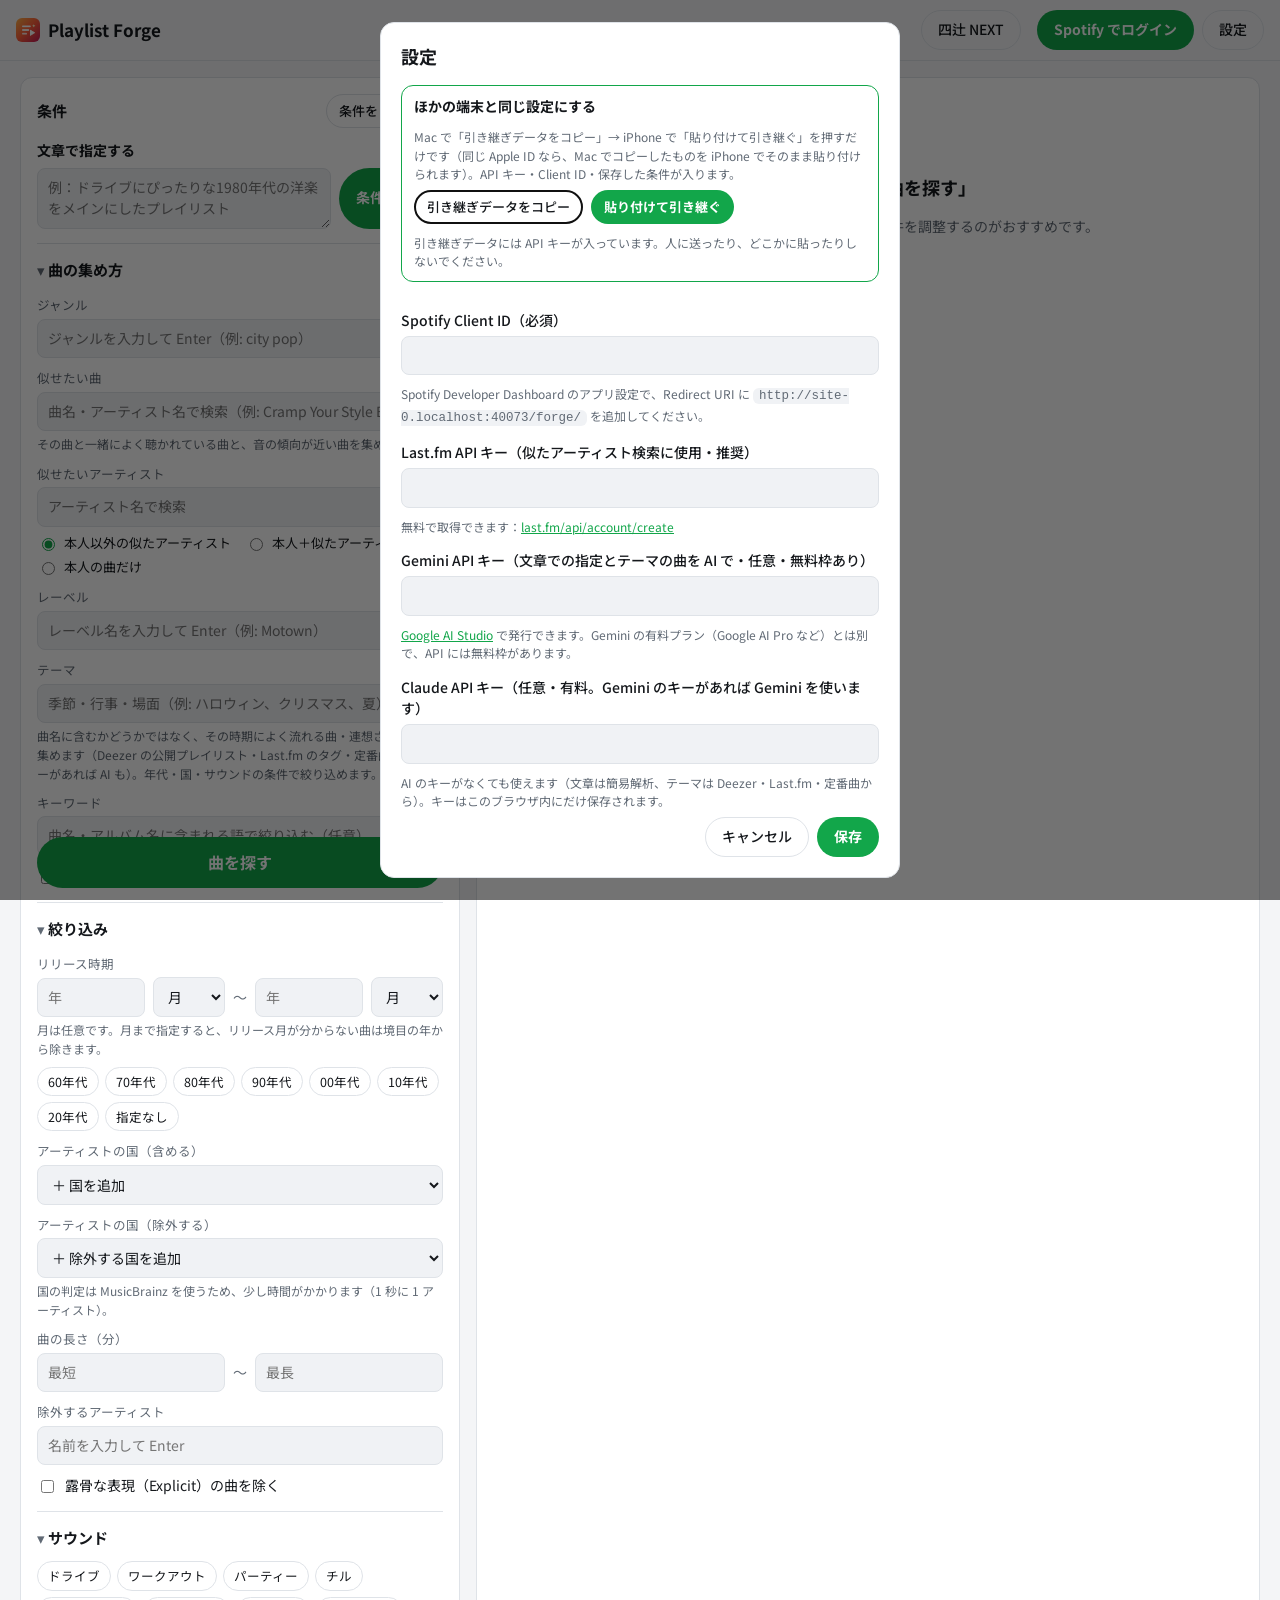
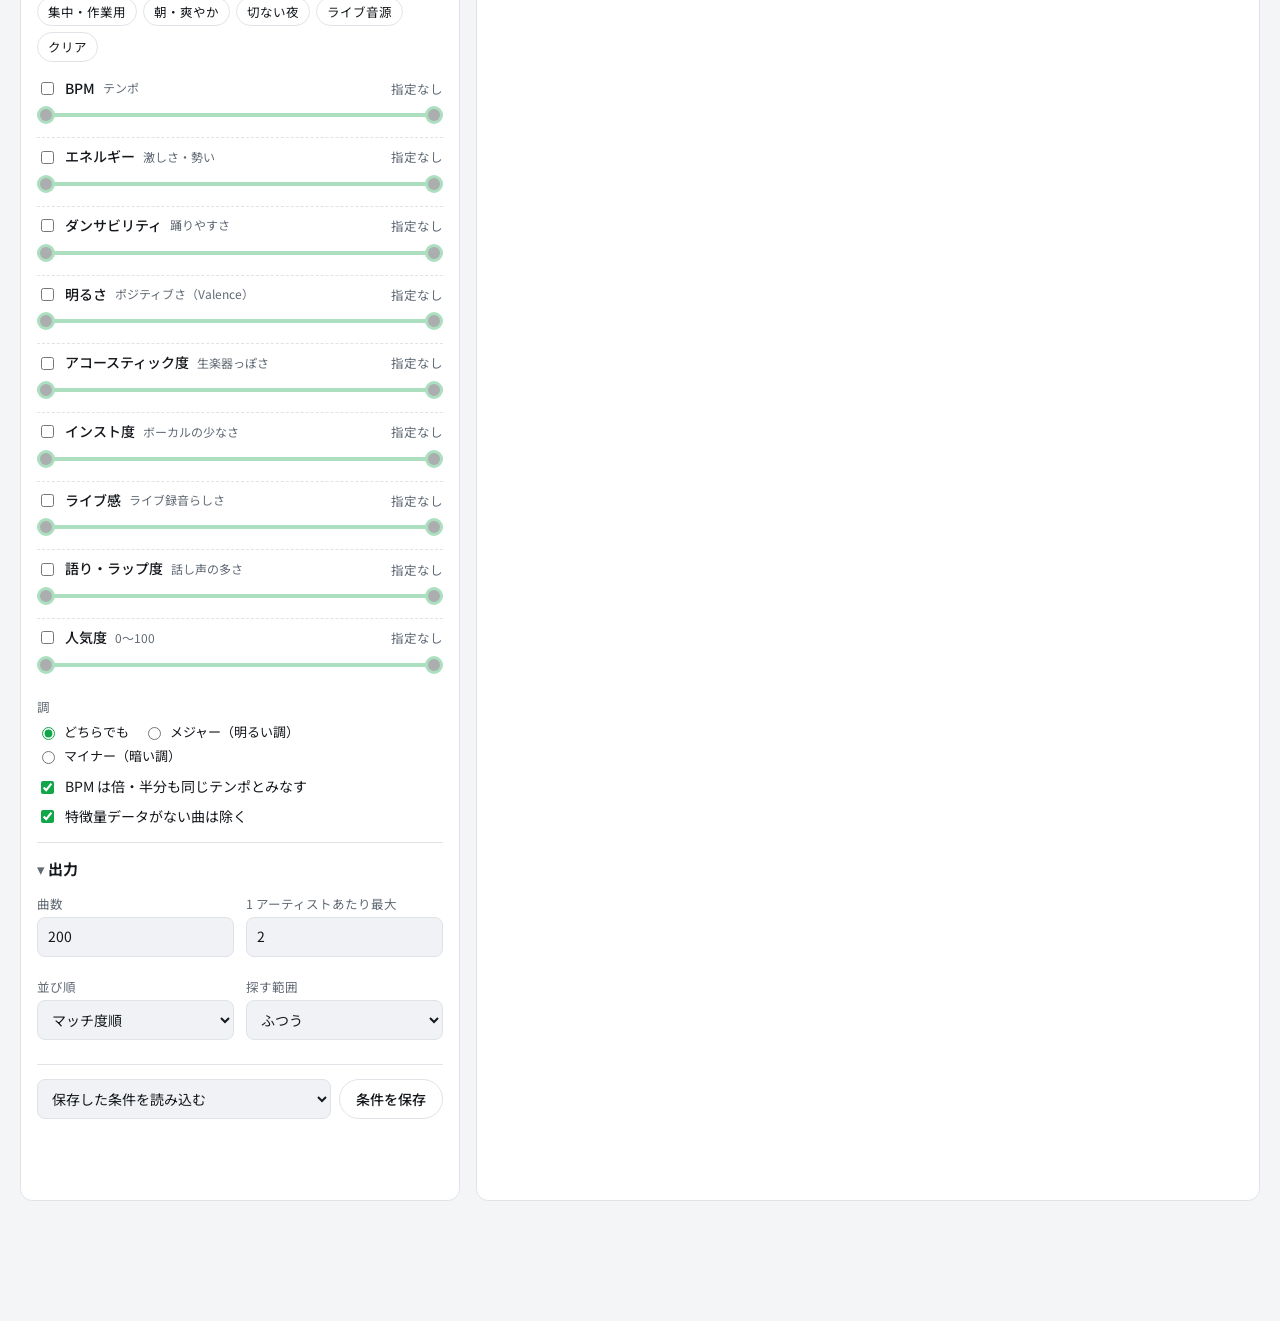
<file: forge/index.html>
<!doctype html>
<html lang="ja">
  <head>
    <meta charset="utf-8" />
    <meta name="viewport" content="width=device-width, initial-scale=1, viewport-fit=cover" />
    <meta name="theme-color" content="#0f1012" />
    <meta name="apple-mobile-web-app-capable" content="yes" />
    <meta name="mobile-web-app-capable" content="yes" />
    <meta name="apple-mobile-web-app-status-bar-style" content="black-translucent" />
    <meta name="apple-mobile-web-app-title" content="Forge" />
    <link rel="manifest" href="manifest.json" />
    <link rel="icon" type="image/png" sizes="192x192" href="icon-192.png" />
    <link rel="apple-touch-icon" href="apple-touch-icon.png" />
    <title>Playlist Forge</title>
    <link rel="preconnect" href="https://fonts.googleapis.com" />
    <link href="https://fonts.googleapis.com/css2?family=Noto+Sans+JP:wght@400;500;700&display=swap" rel="stylesheet" />
    <link rel="stylesheet" href="css/style.css" />
  </head>
  <body>
    <header class="topbar">
      <div class="brand">
        <span class="logo" aria-hidden="true">
          <img src="apple-touch-icon.png" width="24" height="24" alt="" />
        </span>
        <span><span class="wide">Playlist </span>Forge</span>
      </div>
      <div class="topbar-right">
        <button id="btn-update" class="btn btn-update" hidden title="新しい版が公開されています。押すと、今の条件と一覧のまま読み直します">新しい版に更新</button>
        <a id="link-next" class="btn btn-ghost" href="../" hidden title="四辻 NEXT（選曲アシスト）を開く">四辻 NEXT</a>
        <span id="user" class="muted"></span>
        <button id="btn-login" class="btn btn-primary"><span class="wide">Spotify で</span>ログイン</button>
        <button id="btn-logout" class="btn btn-ghost" hidden>ログアウト</button>
        <button id="btn-settings" class="btn btn-ghost" title="設定">設定</button>
      </div>
    </header>

    <main class="layout">
      <!-- 条件 -->
      <section class="panel form-panel">
        <div class="form-head">
          <h2>条件</h2>
          <button id="btn-reset" class="btn btn-ghost btn-sm" type="button">条件をリセット</button>
        </div>
        <div class="ask">
          <label for="nl-input" class="ask-label">文章で指定する</label>
          <div class="ask-row">
            <textarea id="nl-input" rows="2" placeholder="例：ドライブにぴったりな1980年代の洋楽をメインにしたプレイリスト"></textarea>
            <button id="btn-nl" class="btn btn-primary">条件に変換</button>
          </div>
          <p id="nl-note" class="note" hidden></p>
        </div>

        <details class="group" open>
          <summary>曲の集め方</summary>
          <div class="field">
            <label>ジャンル</label>
            <div class="chips" id="genres"></div>
            <input id="genre-input" list="genre-list" placeholder="ジャンルを入力して Enter（例: city pop）" />
            <datalist id="genre-list"></datalist>
          </div>
          <div class="field">
            <label>似せたい曲</label>
            <div class="chips" id="seed-tracks"></div>
            <div id="seed-track-info" class="seed-info" hidden></div>
            <div class="autocomplete">
              <input id="track-input" placeholder="曲名・アーティスト名で検索（例: Cramp Your Style Breakestra）" autocomplete="off" />
              <ul id="track-suggest" class="suggest" hidden></ul>
            </div>
            <p class="hint">その曲と一緒によく聴かれている曲と、音の傾向が近い曲を集めます。</p>
          </div>
          <div class="field">
            <label>似せたいアーティスト</label>
            <div class="chips" id="seeds"></div>
            <div class="autocomplete">
              <input id="artist-input" placeholder="アーティスト名で検索" autocomplete="off" />
              <ul id="artist-suggest" class="suggest" hidden></ul>
            </div>
            <div class="seg" id="seed-mode" role="radiogroup">
              <label><input type="radio" name="seedMode" value="similar" checked /> 本人以外の似たアーティスト</label>
              <label><input type="radio" name="seedMode" value="include" /> 本人＋似たアーティスト</label>
              <label><input type="radio" name="seedMode" value="only" /> 本人の曲だけ</label>
            </div>
          </div>
          <div class="field">
            <label>レーベル</label>
            <div class="chips" id="labels"></div>
            <input id="label-input" placeholder="レーベル名を入力して Enter（例: Motown）" />
          </div>
          <div class="field">
            <label for="theme">テーマ</label>
            <input id="theme" list="theme-list" placeholder="季節・行事・場面（例: ハロウィン、クリスマス、夏）" />
            <datalist id="theme-list"></datalist>
            <p class="hint">曲名に含むかどうかではなく、その時期によく流れる曲・連想される曲を集めます（Deezer の公開プレイリスト・Last.fm のタグ・定番曲、AI のキーがあれば AI も）。年代・国・サウンドの条件で絞り込めます。</p>
          </div>
          <div class="field">
            <label for="keywords">キーワード</label>
            <input id="keywords" placeholder="曲名・アルバム名に含まれる語で絞り込む（任意）" />
          </div>
          <label class="check"><input type="checkbox" id="use-mytop" /> 自分がよく聴く曲をもとに似た曲を探す</label>
        </details>

        <details class="group" open>
          <summary>絞り込み</summary>
          <div class="field">
            <label>リリース時期</label>
            <div class="row">
              <input id="year-from" type="number" min="1900" max="2100" placeholder="年" aria-label="開始年" />
              <select id="month-from" class="month" aria-label="開始月"><option value="">月</option><option value="1">1月</option><option value="2">2月</option><option value="3">3月</option><option value="4">4月</option><option value="5">5月</option><option value="6">6月</option><option value="7">7月</option><option value="8">8月</option><option value="9">9月</option><option value="10">10月</option><option value="11">11月</option><option value="12">12月</option></select>
              <span class="muted">〜</span>
              <input id="year-to" type="number" min="1900" max="2100" placeholder="年" aria-label="終了年" />
              <select id="month-to" class="month" aria-label="終了月"><option value="">月</option><option value="1">1月</option><option value="2">2月</option><option value="3">3月</option><option value="4">4月</option><option value="5">5月</option><option value="6">6月</option><option value="7">7月</option><option value="8">8月</option><option value="9">9月</option><option value="10">10月</option><option value="11">11月</option><option value="12">12月</option></select>
            </div>
            <p class="hint">月は任意です。月まで指定すると、リリース月が分からない曲は境目の年から除きます。</p>
            <div class="quick" id="decades"></div>
          </div>
          <div class="field">
            <label>アーティストの国（含める）</label>
            <div class="chips" id="countries"></div>
            <select id="country-select"><option value="">＋ 国を追加</option></select>
          </div>
          <div class="field">
            <label>アーティストの国（除外する）</label>
            <div class="chips" id="ex-countries"></div>
            <select id="ex-country-select"><option value="">＋ 除外する国を追加</option></select>
            <p class="hint">国の判定は MusicBrainz を使うため、少し時間がかかります（1 秒に 1 アーティスト）。</p>
          </div>
          <div class="field">
            <label>曲の長さ（分）</label>
            <div class="row">
              <input id="dur-min" type="number" min="0" step="0.5" placeholder="最短" />
              <span class="muted">〜</span>
              <input id="dur-max" type="number" min="0" step="0.5" placeholder="最長" />
            </div>
          </div>
          <div class="field">
            <label>除外するアーティスト</label>
            <div class="chips" id="ex-artists"></div>
            <input id="ex-artist-input" placeholder="名前を入力して Enter" />
          </div>
          <label class="check"><input type="checkbox" id="ex-explicit" /> 露骨な表現（Explicit）の曲を除く</label>
        </details>

        <details class="group" open>
          <summary>サウンド</summary>
          <div class="quick" id="moods"></div>
          <div id="features"></div>
          <div class="field">
            <label>調</label>
            <div class="seg">
              <label><input type="radio" name="mode" value="any" checked /> どちらでも</label>
              <label><input type="radio" name="mode" value="major" /> メジャー（明るい調）</label>
              <label><input type="radio" name="mode" value="minor" /> マイナー（暗い調）</label>
            </div>
          </div>
          <label class="check"><input type="checkbox" id="half-double" checked /> BPM は倍・半分も同じテンポとみなす</label>
          <label class="check"><input type="checkbox" id="require-features" checked /> 特徴量データがない曲は除く</label>
        </details>

        <details class="group" open>
          <summary>出力</summary>
          <div class="grid2">
            <div class="field">
              <label for="size">曲数</label>
              <input id="size" type="number" min="5" max="200" value="200" />
            </div>
            <div class="field">
              <label for="max-per-artist">1 アーティストあたり最大</label>
              <input id="max-per-artist" type="number" min="1" max="20" value="2" />
            </div>
            <div class="field">
              <label for="order">並び順</label>
              <select id="order"></select>
            </div>
            <div class="field">
              <label for="depth">探す範囲</label>
              <select id="depth">
                <option value="1">狭い（速い）</option>
                <option value="2" selected>ふつう</option>
                <option value="3">広い（時間がかかる）</option>
              </select>
            </div>
          </div>
        </details>

        <div class="presets">
          <select id="preset-select"><option value="">保存した条件を読み込む</option></select>
          <button id="btn-save-preset" class="btn btn-ghost">条件を保存</button>
          <button id="btn-delete-preset" class="btn btn-ghost" hidden>削除</button>
        </div>

        <div class="sticky-action">
          <button id="btn-generate" class="btn btn-primary btn-lg">曲を探す</button>
        </div>
      </section>

      <!-- 結果 -->
      <section class="panel result-panel">
        <div id="empty" class="empty">
          <h2>条件を決めて「曲を探す」</h2>
          <p>文章でざっくり指定してから、細かい条件を調整するのがおすすめです。</p>
        </div>
        <div id="progress" class="progress" hidden>
          <div class="bar"><div id="progress-bar"></div></div>
          <p id="progress-text"></p>
        </div>
        <div id="error" class="error" hidden></div>
        <div id="result" hidden>
          <div class="result-head">
            <input id="pl-name" class="pl-name" placeholder="プレイリスト名" />
            <textarea id="pl-desc" rows="2" placeholder="説明（任意）"></textarea>
            <div class="row wrap">
              <div class="vis" role="radiogroup" aria-label="公開設定">
                <label><input type="radio" name="plVisibility" value="private" checked /><span>非公開</span></label>
                <label><input type="radio" name="plVisibility" value="public" /><span>公開</span></label>
              </div>
              <span id="stats" class="muted"></span>
              <span class="spacer"></span>
              <select id="reorder" title="並び替え"></select>
              <button id="btn-copy-all" class="btn btn-ghost" title="一覧の全曲を「アーティスト名 - 曲名」で 1 行ずつコピー">一覧をコピー</button>
              <button id="btn-export-ai" class="btn btn-ghost" title="条件と結果をAIへのフィードバック用テキストで出力">AI用テキスト</button>
              <button id="btn-regen" class="btn btn-ghost">作り直す</button>
              <button id="btn-save" class="btn btn-primary">Spotify に保存</button>
            </div>
            <p id="gen-note" class="note" hidden style="white-space:pre-line"></p>
            <p id="saved" class="note" hidden></p>
          </div>
          <ol id="tracks" class="tracks"></ol>
        </div>
      </section>
    </main>


    <dialog id="settings">
      <form method="dialog" class="settings">
        <h2>設定</h2>
        <div class="handoff">
          <strong>ほかの端末と同じ設定にする</strong>
          <p class="hint">Mac で「引き継ぎデータをコピー」→ iPhone で「貼り付けて引き継ぐ」を押すだけです（同じ Apple ID なら、Mac でコピーしたものを iPhone でそのまま貼り付けられます）。API キー・Client ID・保存した条件が入ります。</p>
          <div class="row">
            <button type="button" id="btn-handoff-copy" class="btn btn-ghost btn-sm">引き継ぎデータをコピー</button>
            <button type="button" id="btn-handoff-paste" class="btn btn-primary btn-sm">貼り付けて引き継ぐ</button>
          </div>
          <textarea id="handoff-input" rows="2" placeholder="うまく貼り付けられないときは、ここに貼り付けてください" hidden></textarea>
          <p class="hint">引き継ぎデータには API キーが入っています。人に送ったり、どこかに貼ったりしないでください。</p>
        </div>
        <label>Spotify Client ID（必須）
          <input id="set-client" autocomplete="off" />
        </label>
        <p class="hint">Spotify Developer Dashboard のアプリ設定で、Redirect URI に <code id="redirect-uri"></code> を追加してください。</p>
        <label>Last.fm API キー（似たアーティスト検索に使用・推奨）
          <input id="set-lastfm" autocomplete="off" />
        </label>
        <p class="hint">無料で取得できます：<a href="https://www.last.fm/api/account/create" target="_blank" rel="noopener">last.fm/api/account/create</a></p>
        <label>Gemini API キー（文章での指定とテーマの曲を AI で・任意・無料枠あり）
          <input id="set-gemini" type="password" autocomplete="off" />
        </label>
        <p class="hint"><a href="https://aistudio.google.com/apikey" target="_blank" rel="noopener">Google AI Studio</a> で発行できます。Gemini の有料プラン（Google AI Pro など）とは別で、API には無料枠があります。</p>
        <label>Claude API キー（任意・有料。Gemini のキーがあれば Gemini を使います）
          <input id="set-claude" type="password" autocomplete="off" />
        </label>
        <p class="hint">AI のキーがなくても使えます（文章は簡易解析、テーマは Deezer・Last.fm・定番曲から）。キーはこのブラウザ内にだけ保存されます。</p>
        <div class="row end">
          <button value="cancel" class="btn btn-ghost">キャンセル</button>
          <button id="set-save" value="save" class="btn btn-primary">保存</button>
        </div>
      </form>
    </dialog>

    <dialog id="ai-export">
      <form method="dialog" class="settings">
        <h2>AI フィードバック用テキスト</h2>
        <p class="hint">条件・生成時のメモ・全曲の特徴量と出どころを含むテキストです。AI チャットに貼って改善フィードバックに使えます。</p>
        <textarea id="ai-export-text" rows="18" readonly style="width:100%; font-family:monospace; font-size:12px"></textarea>
        <div class="row end">
          <button type="button" id="btn-ai-download" class="btn btn-ghost">.txt で保存</button>
          <button type="button" id="btn-ai-copy" class="btn btn-primary">コピー</button>
          <button value="cancel" class="btn btn-ghost">閉じる</button>
        </div>
      </form>
    </dialog>

    <div id="toast" class="toast" hidden></div>

    <script type="module" src="js/app.js"></script>
  </body>
</html>
</file>
<file: forge/css/style.css>
:root {
  --bg: #0f1012;
  --panel: #17191c;
  --panel-2: #1f2226;
  --line: #2b2f35;
  --text: #eceef1;
  --muted: #9aa1ab;
  --accent: #1ed760;
  --accent-ink: #06240f;
  --accent-soft: rgba(30, 215, 96, 0.14);
  --danger: #ff6b6b;
  --radius: 12px;
  --font: 'Noto Sans JP', system-ui, -apple-system, 'Hiragino Sans', sans-serif;
}

@media (prefers-color-scheme: light) {
  :root:not([data-theme='dark']) {
    --bg: #f4f5f7;
    --panel: #ffffff;
    --panel-2: #f0f2f5;
    --line: #dfe3e8;
    --text: #15181c;
    --muted: #616a75;
    --accent: #12a64a;
    --accent-ink: #ffffff;
    --accent-soft: rgba(18, 166, 74, 0.12);
  }
}

* { box-sizing: border-box; }
[hidden] { display: none !important; }
html, body { margin: 0; }
body {
  background: var(--bg);
  color: var(--text);
  font-family: var(--font);
  font-size: 14px;
  line-height: 1.55;
}
a { color: var(--accent); }
code { background: var(--panel-2); padding: 1px 6px; border-radius: 6px; font-size: 12.5px; }

input, select, textarea {
  width: 100%;
  background: var(--panel-2);
  color: var(--text);
  border: 1px solid var(--line);
  border-radius: 8px;
  padding: 8px 10px;
  font: inherit;
}
input:focus, select:focus, textarea:focus { outline: 2px solid var(--accent); outline-offset: -1px; }
input[type='checkbox'], input[type='radio'] { width: auto; accent-color: var(--accent); }
textarea { resize: vertical; }

.btn {
  border: 1px solid transparent;
  border-radius: 999px;
  padding: 8px 16px;
  font: inherit;
  font-weight: 500;
  cursor: pointer;
  white-space: nowrap;
  background: var(--panel-2);
  color: var(--text);
}
.btn:disabled { opacity: 0.5; cursor: progress; }
.btn-primary { background: var(--accent); color: var(--accent-ink); font-weight: 700; }
.btn-primary:hover:not(:disabled) { filter: brightness(1.08); }
.btn-ghost { background: transparent; border-color: var(--line); }
a.btn { text-decoration: none; color: inherit; display: inline-flex; align-items: center; }
.btn-ghost:hover { background: var(--panel-2); }
.btn-lg { width: 100%; padding: 12px; font-size: 16px; }

.muted { color: var(--muted); }
.hint { color: var(--muted); font-size: 12px; margin: 4px 0 0; }
.note { background: var(--accent-soft); border-radius: 8px; padding: 8px 12px; margin: 8px 0 0; }

.topbar {
  position: sticky; top: 0; z-index: 10;
  display: flex; align-items: center; justify-content: space-between; gap: 12px;
  padding: 10px 20px;
  background: color-mix(in srgb, var(--bg) 88%, transparent);
  backdrop-filter: blur(8px);
  border-bottom: 1px solid var(--line);
}
.brand { display: flex; align-items: center; gap: 8px; font-weight: 700; font-size: 17px; }
.logo { color: var(--accent); display: inline-flex; }
.topbar-right { display: flex; align-items: center; gap: 8px; }

.layout {
  display: grid;
  grid-template-columns: minmax(340px, 440px) 1fr;
  gap: 16px;
  padding: 16px 20px 120px;
  max-width: 1500px;
  margin: 0 auto;
}
@media (max-width: 900px) {
  .layout { grid-template-columns: 1fr; padding: 12px 16px 120px; }
  .topbar { padding: 10px 16px; }
  #user { display: none; }
}

.panel { background: var(--panel); border: 1px solid var(--line); border-radius: var(--radius); padding: 16px; min-width: 0; }
.form-panel { align-self: start; }
.form-head { display: flex; align-items: center; justify-content: space-between; gap: 8px; margin-bottom: 12px; }
.form-head h2 { font-size: 15px; margin: 0; }
.btn-sm { padding: 6px 12px; font-size: 13px; }

.ask-label { font-weight: 700; display: block; margin-bottom: 6px; }
.ask-row { display: flex; gap: 8px; align-items: stretch; }
.ask-row textarea { flex: 1; }

.group { border-top: 1px solid var(--line); margin-top: 14px; padding-top: 10px; }
.group > summary { cursor: pointer; font-weight: 700; font-size: 15px; padding: 4px 0; list-style: none; }
.group > summary::before { content: '▸ '; color: var(--muted); }
.group[open] > summary::before { content: '▾ '; }

.field { margin: 10px 0; }
.field > label { display: block; font-size: 12.5px; color: var(--muted); margin-bottom: 4px; }
.row { display: flex; align-items: center; gap: 8px; }
.row.wrap { flex-wrap: wrap; }
.row.end { justify-content: flex-end; }
.spacer { flex: 1; }
.grid2 { display: grid; grid-template-columns: 1fr 1fr; gap: 0 12px; }
.check { display: flex; align-items: center; gap: 8px; margin: 8px 0; cursor: pointer; }

.chips { display: flex; flex-wrap: wrap; gap: 6px; margin-bottom: 6px; }
.chips:empty { display: none; }
.chip {
  display: inline-flex; align-items: center; gap: 6px;
  background: var(--accent-soft); color: var(--text);
  border-radius: 999px; padding: 3px 4px 3px 10px; font-size: 13px;
}
.chip img { width: 20px; height: 20px; border-radius: 50%; object-fit: cover; margin-left: -6px; }
.chip button { border: 0; background: transparent; color: var(--muted); cursor: pointer; font-size: 15px; line-height: 1; padding: 0 4px; }
.chip button:hover { color: var(--danger); }

.quick { display: flex; flex-wrap: wrap; gap: 6px; margin: 8px 0; }
.quick button {
  border: 1px solid var(--line); background: transparent; color: var(--text);
  border-radius: 999px; padding: 4px 10px; font: inherit; font-size: 12.5px; cursor: pointer;
}
.quick button:hover { border-color: var(--accent); color: var(--accent); }

.seg { display: flex; flex-wrap: wrap; gap: 4px 14px; margin-top: 6px; }
.seg label { display: flex; align-items: center; gap: 6px; cursor: pointer; font-size: 13px; }

.autocomplete { position: relative; }
.suggest {
  position: absolute; z-index: 5; left: 0; right: 0; top: calc(100% + 4px);
  margin: 0; padding: 4px; list-style: none;
  background: var(--panel); border: 1px solid var(--line); border-radius: 8px;
  box-shadow: 0 10px 30px rgba(0, 0, 0, 0.35);
}
.suggest li { display: flex; align-items: center; gap: 10px; padding: 6px 8px; border-radius: 6px; cursor: pointer; }
.suggest li:hover, .suggest li.active { background: var(--panel-2); }
.suggest img, .suggest .ph { width: 32px; height: 32px; border-radius: 50%; object-fit: cover; background: var(--panel-2); flex: none; }
.suggest small { color: var(--muted); display: block; font-size: 11.5px; }

/* 特徴量スライダー */
.feat { padding: 8px 0; border-bottom: 1px dashed var(--line); }
.feat:last-child { border-bottom: 0; }
.feat-head { display: flex; align-items: center; gap: 8px; }
.feat-head .name { font-weight: 500; }
.feat-head .sub { color: var(--muted); font-size: 12px; }
.feat-head .val { margin-left: auto; font-variant-numeric: tabular-nums; color: var(--muted); font-size: 12.5px; }
.feat.on .feat-head .val { color: var(--accent); font-weight: 700; }
.feat:not(.on) .dual { opacity: 0.35; }
.dual { position: relative; height: 28px; margin-top: 2px; }
.dual .rail, .dual .fill { position: absolute; top: 12px; height: 4px; border-radius: 4px; }
.dual .rail { left: 0; right: 0; background: var(--line); }
.dual .fill { background: var(--accent); }
.dual input[type='range'] {
  position: absolute; inset: 0; width: 100%; margin: 0; padding: 0;
  background: none; border: 0; pointer-events: none; appearance: none; -webkit-appearance: none;
}
.dual input[type='range']:focus { outline: none; }
.dual input[type='range']::-webkit-slider-thumb {
  -webkit-appearance: none; appearance: none; pointer-events: auto;
  width: 18px; height: 18px; border-radius: 50%; background: var(--text); border: 3px solid var(--accent); cursor: grab;
}
.dual input[type='range']::-moz-range-thumb {
  pointer-events: auto; width: 14px; height: 14px; border-radius: 50%; background: var(--text); border: 3px solid var(--accent); cursor: grab;
}
.dual input[type='range']::-webkit-slider-runnable-track { background: none; }
.dual input[type='range']::-moz-range-track { background: none; }

.presets { display: flex; flex-wrap: wrap; gap: 8px; margin-top: 14px; padding-top: 14px; border-top: 1px solid var(--line); }
.presets select { flex: 1 1 160px; width: auto; }
.sticky-action { position: sticky; bottom: 12px; margin-top: 14px; }

/* 結果 */
.empty { text-align: center; color: var(--muted); padding: 80px 20px; }
.empty h2 { color: var(--text); font-size: 18px; margin: 0 0 6px; }
.progress { padding: 40px 10px; text-align: center; }
.progress .bar { height: 6px; background: var(--panel-2); border-radius: 6px; overflow: hidden; max-width: 420px; margin: 0 auto 12px; }
.progress .bar div { height: 100%; width: 0; background: var(--accent); transition: width 0.3s; }
.progress p { color: var(--muted); margin: 0; }
.error { background: rgba(255, 107, 107, 0.12); color: var(--danger); padding: 12px 14px; border-radius: 8px; margin-bottom: 12px; white-space: pre-wrap; }

.result-head { display: grid; gap: 8px; margin-bottom: 12px; }
.pl-name { font-size: 20px; font-weight: 700; background: transparent; border-color: transparent; padding-left: 4px; }
.pl-name:hover { border-color: var(--line); }
.result-head select { width: auto; }

.tracks { list-style: none; margin: 0; padding: 0; counter-reset: n; }
.track {
  display: grid;
  grid-template-columns: 28px 48px minmax(0, 1fr) auto;
  align-items: center; gap: 12px;
  padding: 8px; border-radius: 8px;
}
.track:hover { background: var(--panel-2); }
.track .num { color: var(--muted); text-align: right; font-variant-numeric: tabular-nums; }
.track img, .track .ph { width: 48px; height: 48px; border-radius: 6px; object-fit: cover; background: var(--panel-2); }
.track .meta { min-width: 0; }
.track .title { font-weight: 500; white-space: nowrap; overflow: hidden; text-overflow: ellipsis; }
.track .title .e { font-size: 10px; background: var(--muted); color: var(--panel); border-radius: 3px; padding: 0 4px; margin-left: 6px; vertical-align: 2px; }
.track .sub { color: var(--muted); font-size: 12.5px; white-space: nowrap; overflow: hidden; text-overflow: ellipsis; }
.track .tags { display: flex; gap: 4px; flex-wrap: wrap; margin-top: 3px; }
.tag { font-size: 11.5px; padding: 1px 7px; border-radius: 999px; background: var(--panel-2); color: var(--muted); font-variant-numeric: tabular-nums; white-space: nowrap; }
.track:hover .tag { background: var(--panel); }
.tag.src { background: var(--accent-soft); color: var(--accent); }
.tag.near { background: transparent; border: 1px dashed rgba(255, 130, 130, 0.55); color: #e88; padding: 0 6px; }
.track .acts { display: flex; gap: 2px; }
.track .acts { align-items: center; }
.track .acts .btn-sm { background: var(--panel-2); color: var(--text); border: 1px solid var(--line); border-radius: 6px; padding: 2px 8px; font-size: 11.5px; cursor: pointer; white-space: nowrap; }
.track .acts .btn-sm:hover { border-color: var(--accent); }
.tag .key { color: #e0b85a; }
.icon-btn { border: 0; background: transparent; color: var(--muted); cursor: pointer; width: 30px; height: 30px; border-radius: 50%; font-size: 14px; }
.icon-btn:hover { background: var(--panel); color: var(--text); }
@media (max-width: 700px) {
  .track { grid-template-columns: 22px 40px minmax(0, 1fr) auto; gap: 8px; }
  .track img, .track .ph { width: 40px; height: 40px; }
  .track .up { display: none; }
}

.player {
  position: fixed; left: 50%; bottom: 12px; transform: translateX(-50%);
  width: min(640px, calc(100% - 32px)); z-index: 20;
  display: flex; align-items: center; gap: 6px;
  background: var(--panel); border: 1px solid var(--line); border-radius: 14px; padding: 6px;
  box-shadow: 0 10px 40px rgba(0, 0, 0, 0.45);
}
.player iframe { flex: 1; height: 80px; border: 0; border-radius: 10px; }

dialog { border: 1px solid var(--line); border-radius: 14px; background: var(--panel); color: var(--text); padding: 0; width: min(520px, calc(100% - 32px)); }
dialog::backdrop { background: rgba(0, 0, 0, 0.55); }
.settings { padding: 20px; display: grid; gap: 6px; }
.settings h2 { margin: 0 0 8px; font-size: 18px; }
.settings label { display: grid; gap: 4px; font-weight: 500; margin-top: 8px; }

.toast {
  position: fixed; left: 50%; top: 70px; transform: translateX(-50%); z-index: 30;
  background: var(--text); color: var(--bg); padding: 10px 16px; border-radius: 999px; font-weight: 500;
  box-shadow: 0 8px 24px rgba(0, 0, 0, 0.3);
}

/* リリース月 */
.row select.month { width: auto; min-width: 64px; flex: 0 0 auto; }

/* 公開設定の切り替え */
.vis { display: inline-flex; border: 1px solid var(--line, #333); border-radius: 999px; padding: 2px; gap: 2px; }
.vis label { cursor: pointer; }
.vis input { position: absolute; opacity: 0; pointer-events: none; }
.vis span { display: block; padding: 5px 12px; border-radius: 999px; font-size: 13px; color: var(--muted, #aaa); }
.vis input:checked + span { background: var(--accent); color: var(--accent-ink); font-weight: 700; }
.vis input:focus-visible + span { outline: 2px solid var(--accent, #1ed760); outline-offset: 1px; }


/* ---------------- iPhone（15 Pro: 393×852。ダイナミックアイランドとホームバーを避ける） ---------------- */
.topbar { padding-top: max(10px, env(safe-area-inset-top)); padding-left: max(16px, env(safe-area-inset-left)); padding-right: max(16px, env(safe-area-inset-right)); }
.player { bottom: calc(12px + env(safe-area-inset-bottom)); }
.toast { top: calc(70px + env(safe-area-inset-top)); max-width: calc(100% - 32px); text-align: center; }
@media (max-width: 700px) {
  html { -webkit-text-size-adjust: 100%; }
  body { -webkit-tap-highlight-color: transparent; }
  /* 16px 未満の入力欄はタップで画面が拡大されるので 16px に */
  input, select, textarea { font-size: 16px; }
  .layout { padding: 10px 10px calc(110px + env(safe-area-inset-bottom)); gap: 10px; }
  .panel { padding: 14px 12px; }
  .topbar { gap: 8px; }
  .brand { font-size: 16px; }
  .wide { display: none; }
  #link-next { padding: 7px 9px; }
  .topbar-right { gap: 6px; }
  .topbar-right .btn { padding: 7px 11px; font-size: 13px; }
  .sticky-action { bottom: calc(8px + env(safe-area-inset-bottom)); }
  .btn-lg { padding: 14px; font-size: 17px; box-shadow: 0 6px 20px rgba(0, 0, 0, 0.35); }
  .grid2 { grid-template-columns: 1fr; }
  .chip { font-size: 14px; padding: 5px 4px 5px 12px; }
  .chip button { font-size: 18px; padding: 2px 8px; }
  .quick button { padding: 7px 12px; font-size: 13.5px; }
  .seg label { padding: 4px 0; font-size: 14px; }
  .check { padding: 4px 0; }
  .suggest li { padding: 10px 8px; }
  .dual { height: 36px; }
  .dual .rail, .dual .fill { top: 16px; }
  .dual input[type='range']::-webkit-slider-thumb { width: 26px; height: 26px; }
  .empty { padding: 40px 12px; }
  /* 結果: ボタンは折り返して押しやすく */
  .result-head .row.wrap { gap: 8px; }
  .result-head .row.wrap .spacer { display: none; }
  #stats { flex-basis: 100%; order: -1; font-size: 12.5px; }
  #reorder { flex: 1 1 auto; }
  #btn-save { flex: 1 1 100%; padding: 12px; font-size: 16px; }
  /* 曲の行: 操作ボタンは 2 段目に並べる */
  .track { grid-template-columns: 22px 44px minmax(0, 1fr); gap: 4px 10px; padding: 8px 4px; }
  .track img, .track .ph { width: 44px; height: 44px; }
  .track .acts { grid-column: 3 / -1; justify-content: flex-start; gap: 6px; flex-wrap: wrap; }
  .track .acts .btn-sm { padding: 6px 12px; font-size: 13px; border-radius: 8px; }
  .track .act-queue { display: inline-block !important; }
  .track .icon-btn { width: 36px; height: 34px; }
  .track:hover { background: transparent; }
  .player { width: calc(100% - 16px); }
  .player iframe { height: 80px; }
}

/* 新しい版の通知（四辻 NEXT の「新しい版に更新」と同じ） */
.btn-update { border: 1px solid var(--accent); color: var(--accent); background: transparent; }
.logo img { border-radius: 6px; display: block; }

/* テーマの根拠（押すと理由を表示） */
.tag.why { border: 0; cursor: pointer; font: inherit; font-size: 11.5px; }

/* 端末の引き継ぎ */
.handoff { border: 1px solid var(--accent); border-radius: 12px; padding: 10px 12px; margin-bottom: 14px; display: grid; gap: 6px; }
.handoff .row { display: flex; gap: 8px; flex-wrap: wrap; }
.handoff textarea { font-size: 16px; }

/* ジャンル・似せたい曲の情報 */
.tag.genre { background: rgba(120, 160, 255, 0.14); color: #9db7ff; }
.seed-info { font-size: 12.5px; color: var(--muted); display: grid; gap: 2px; margin: 4px 0 6px; }
.seed-info b { color: var(--text); font-weight: 500; }
</file>
